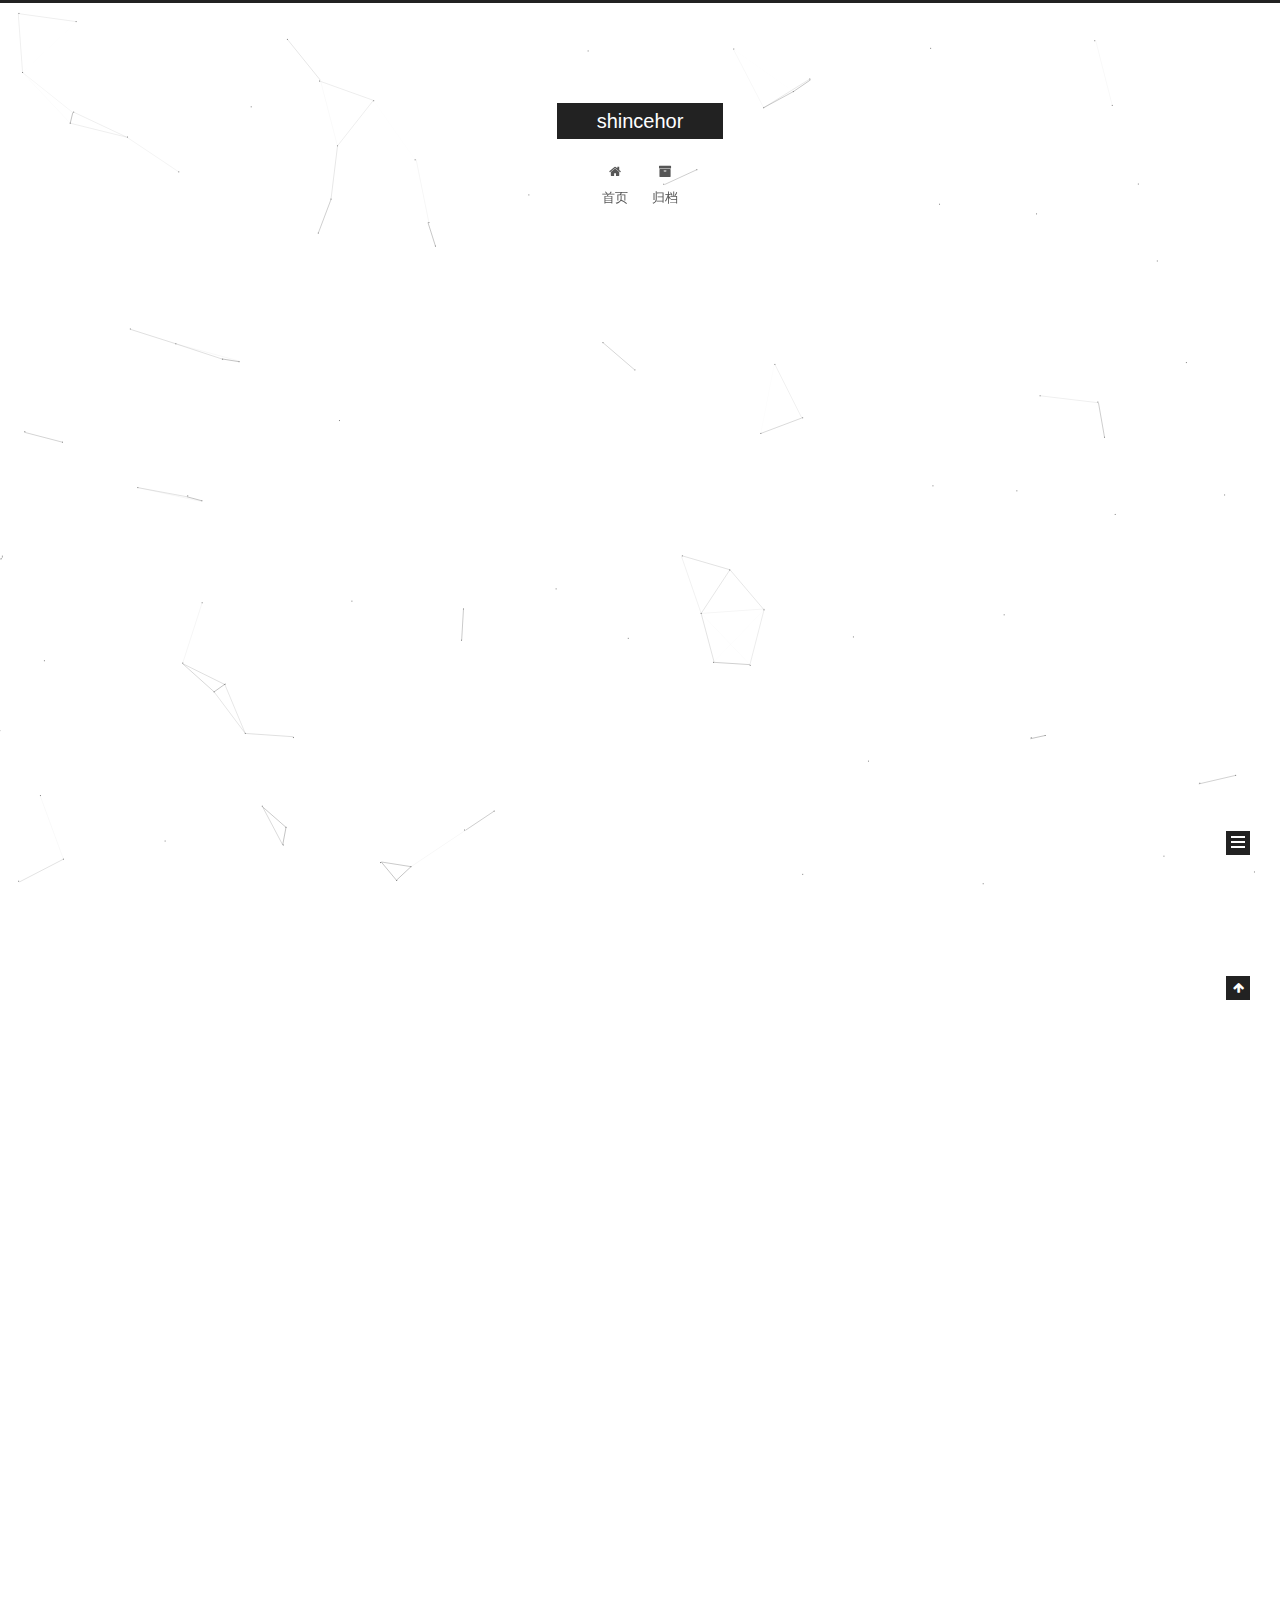
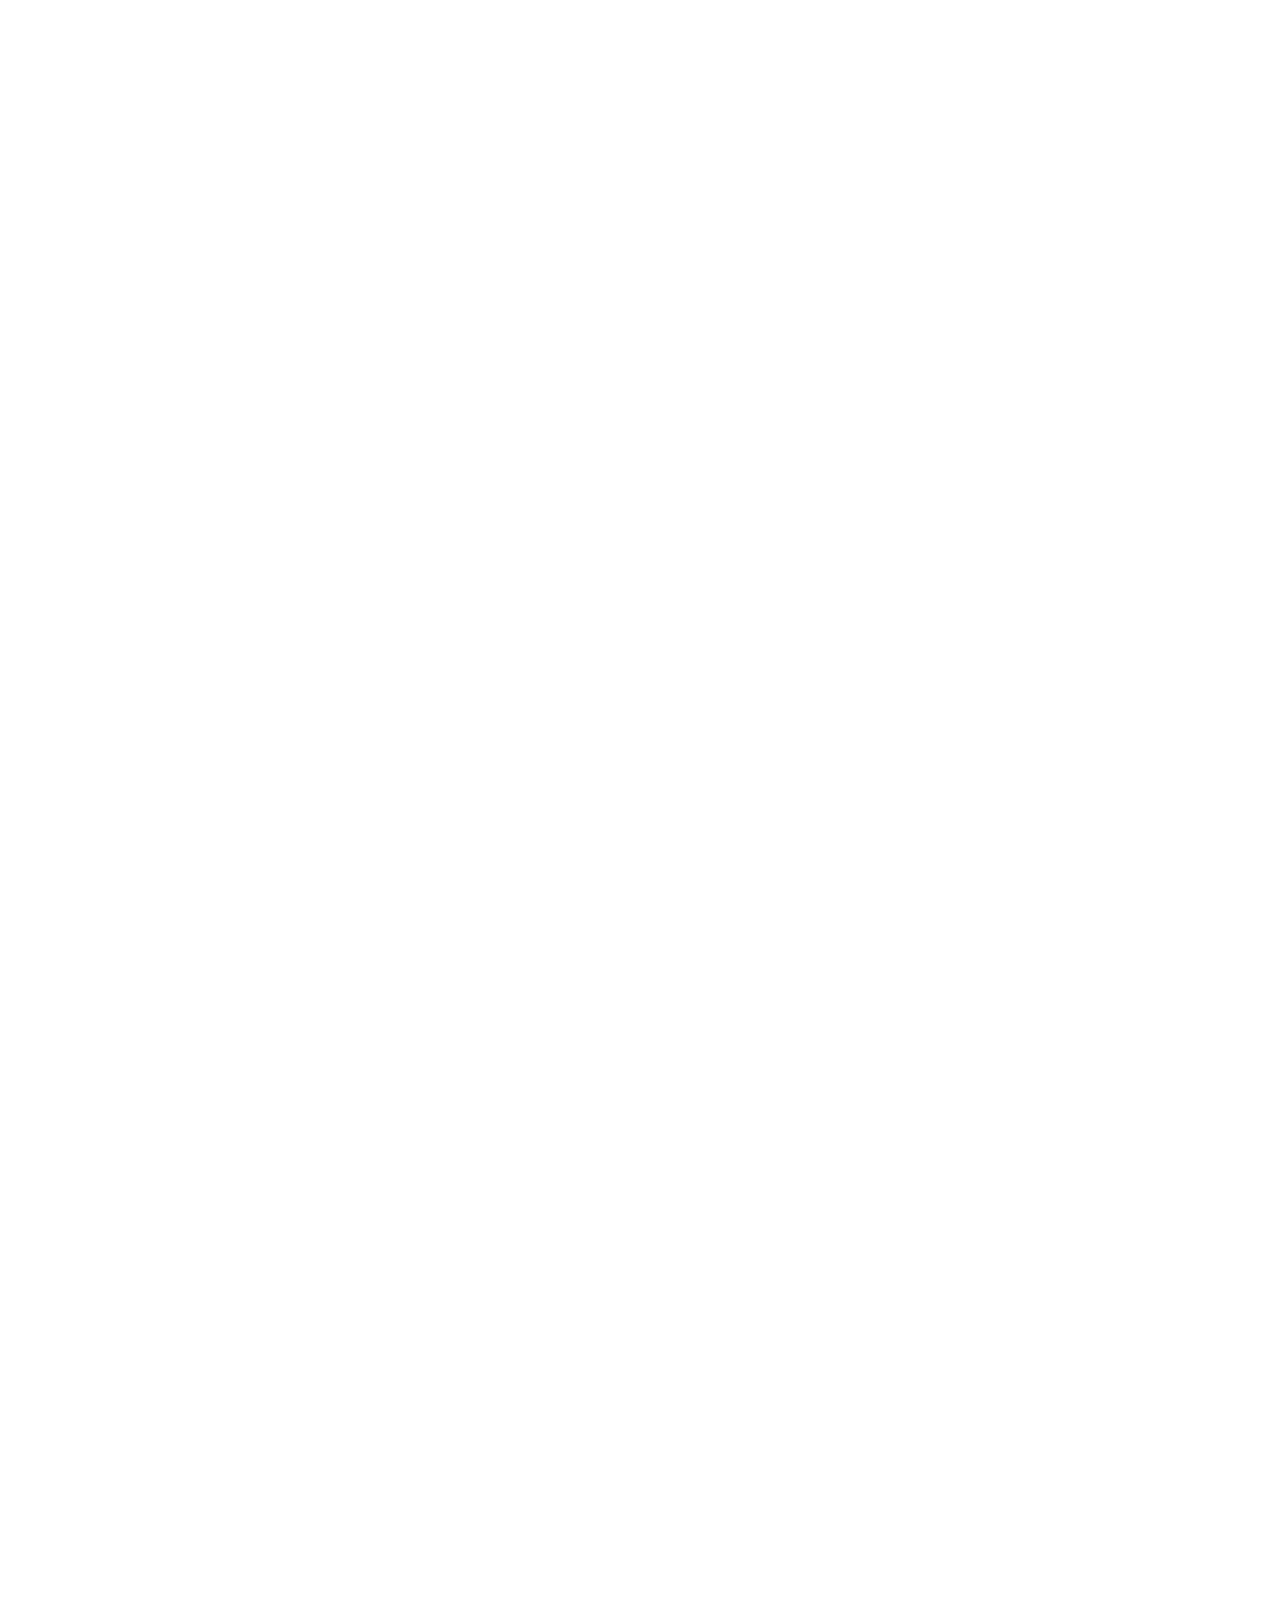
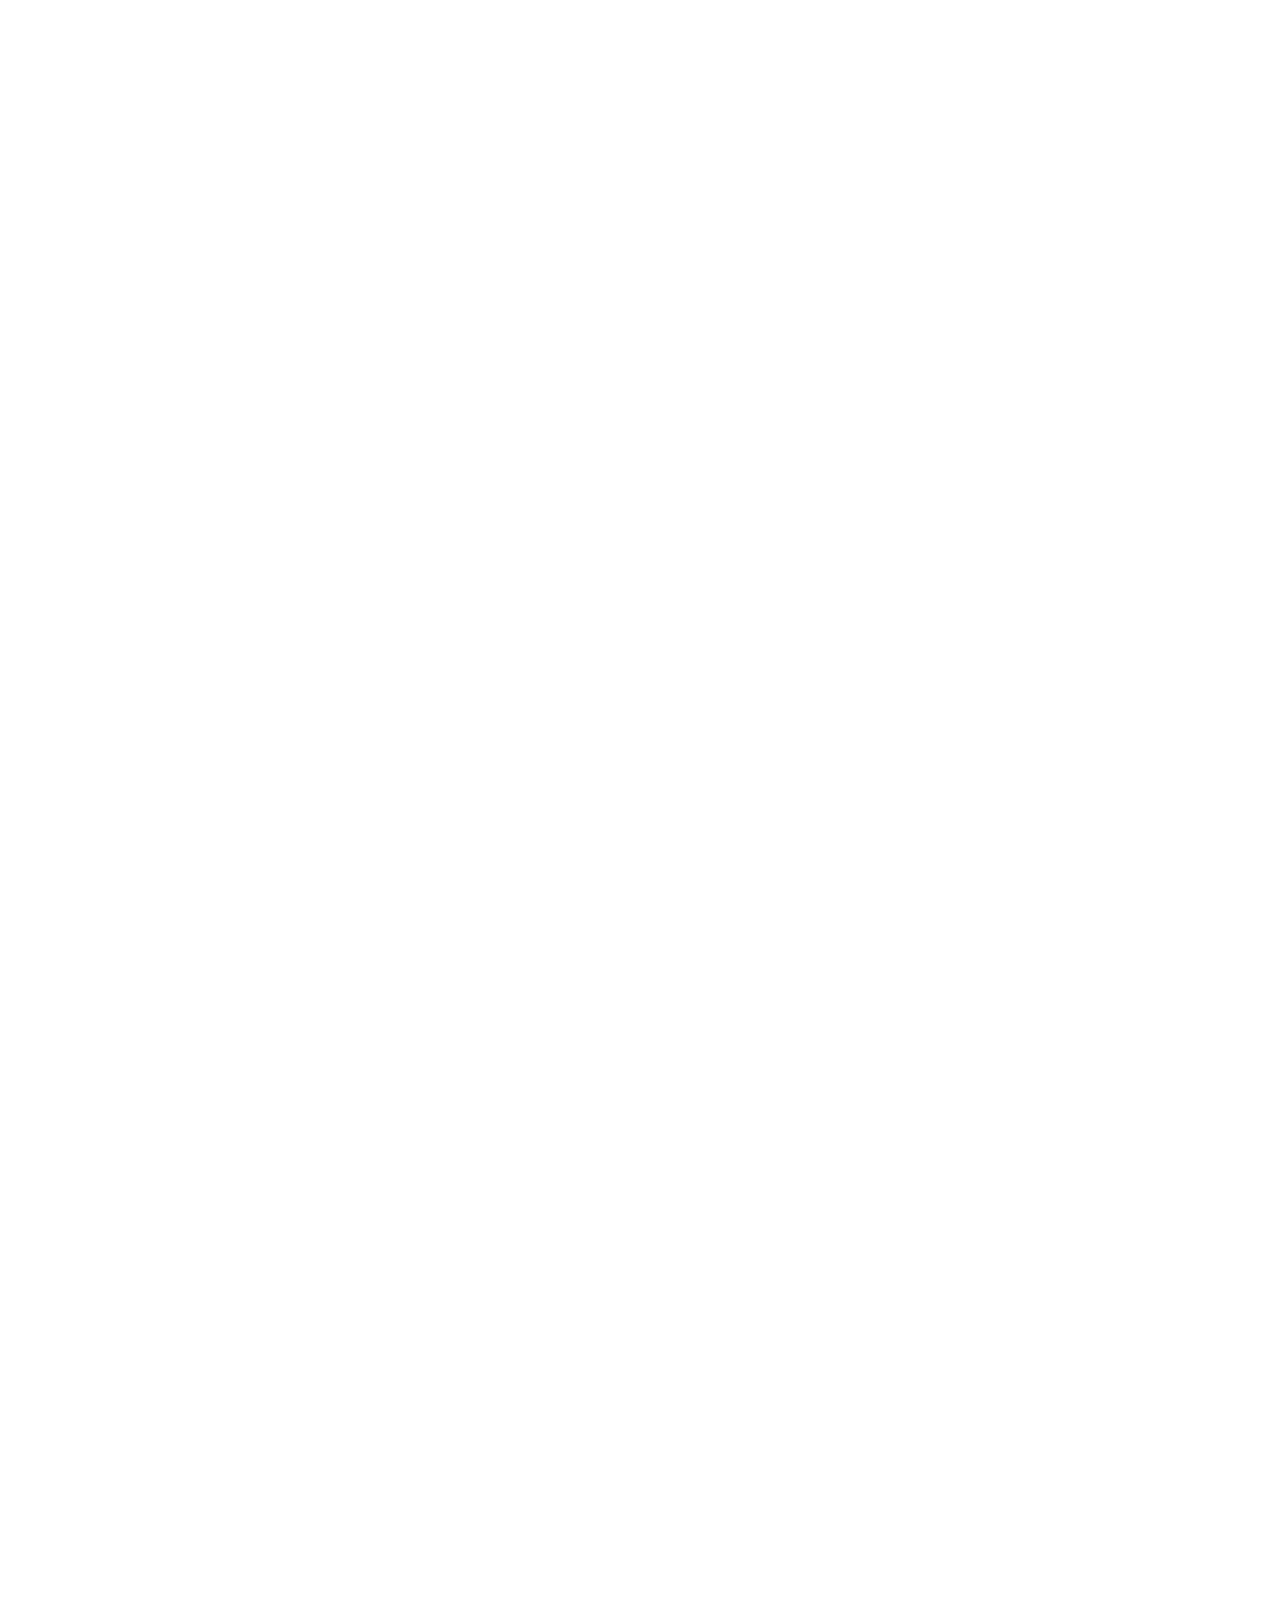
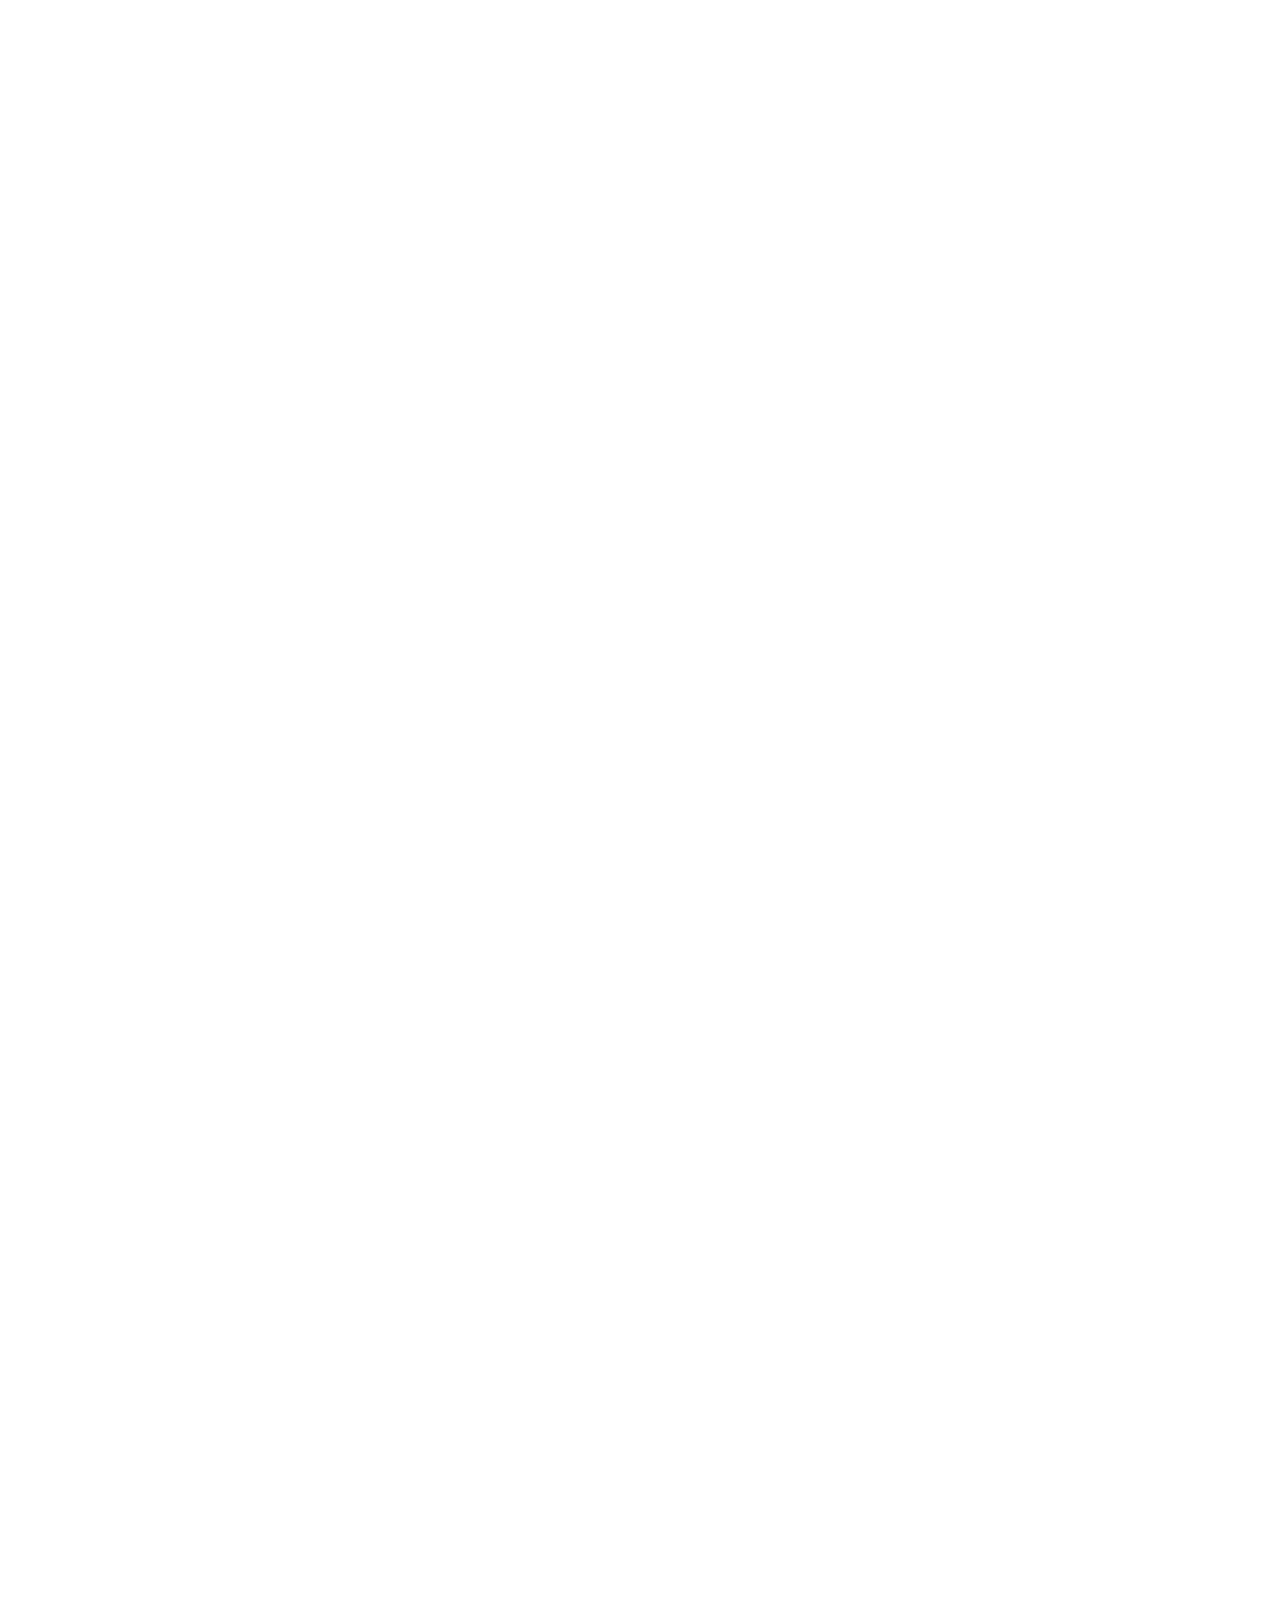
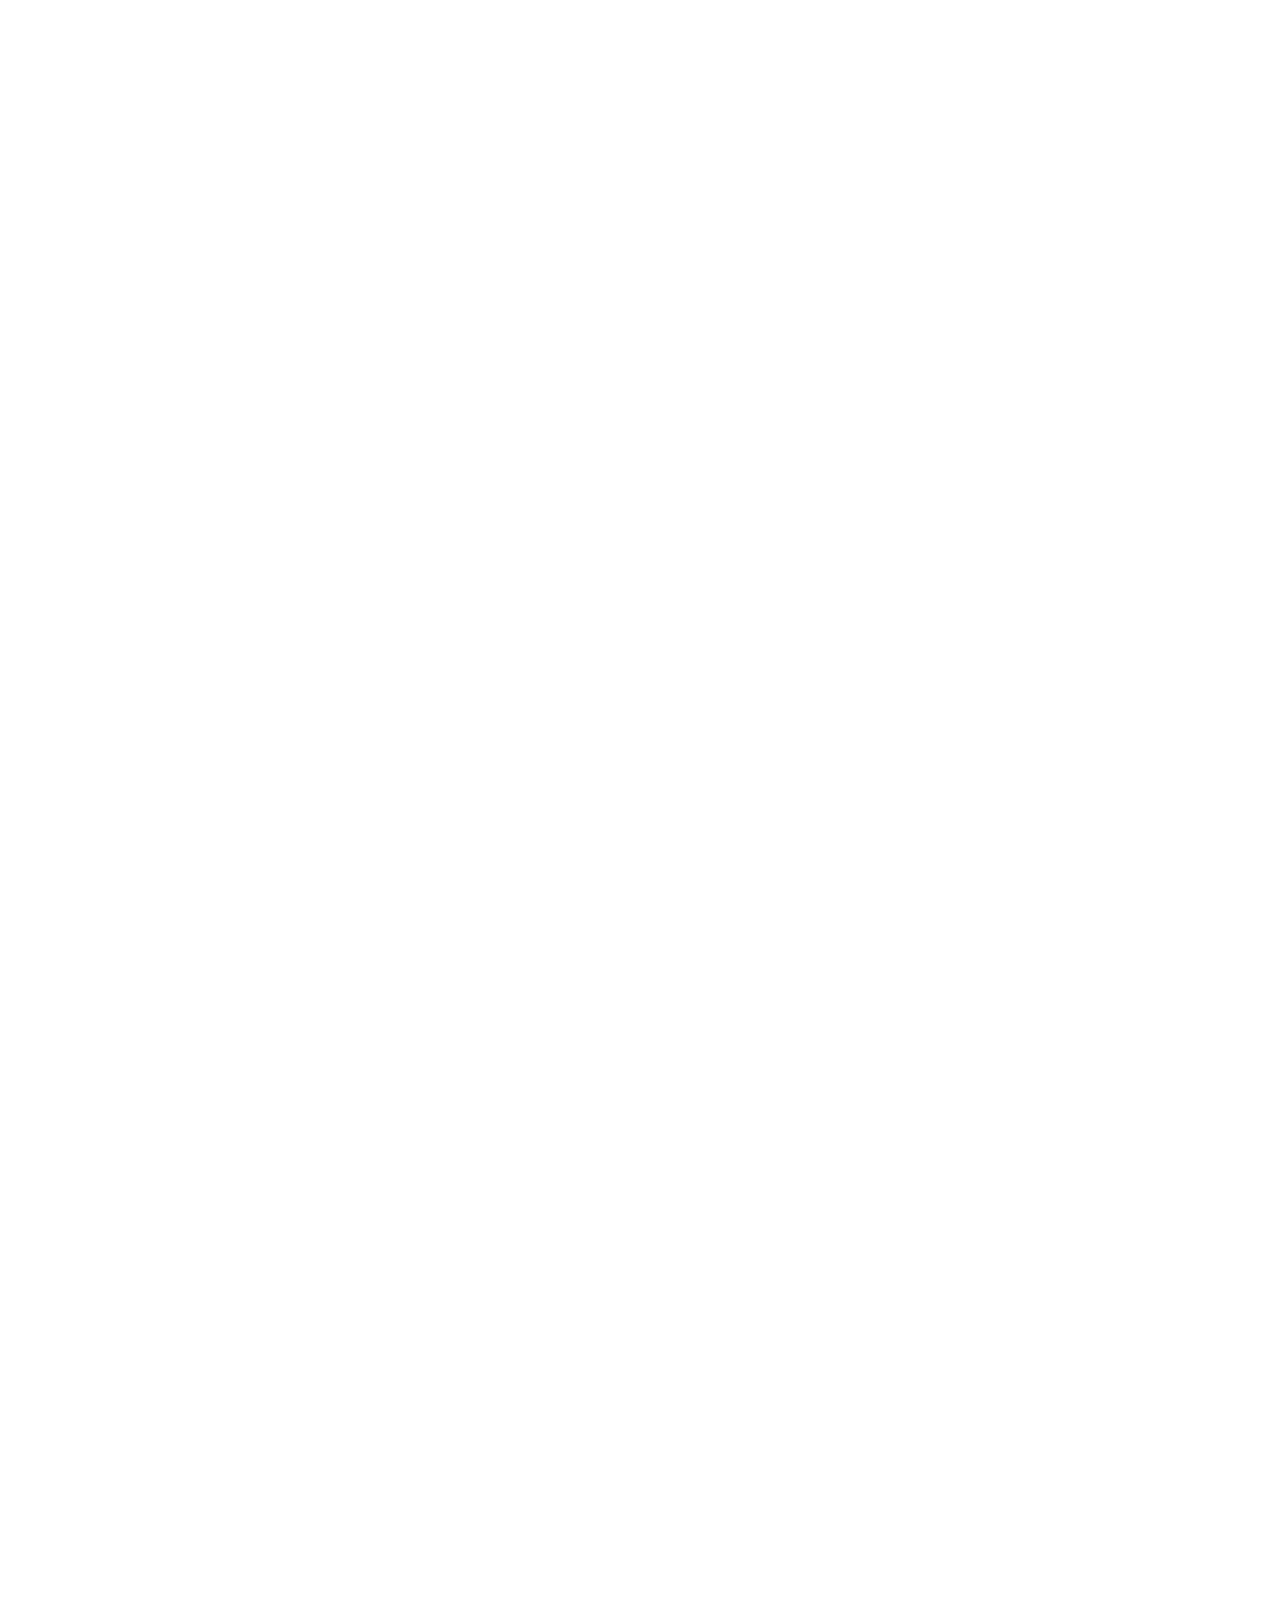
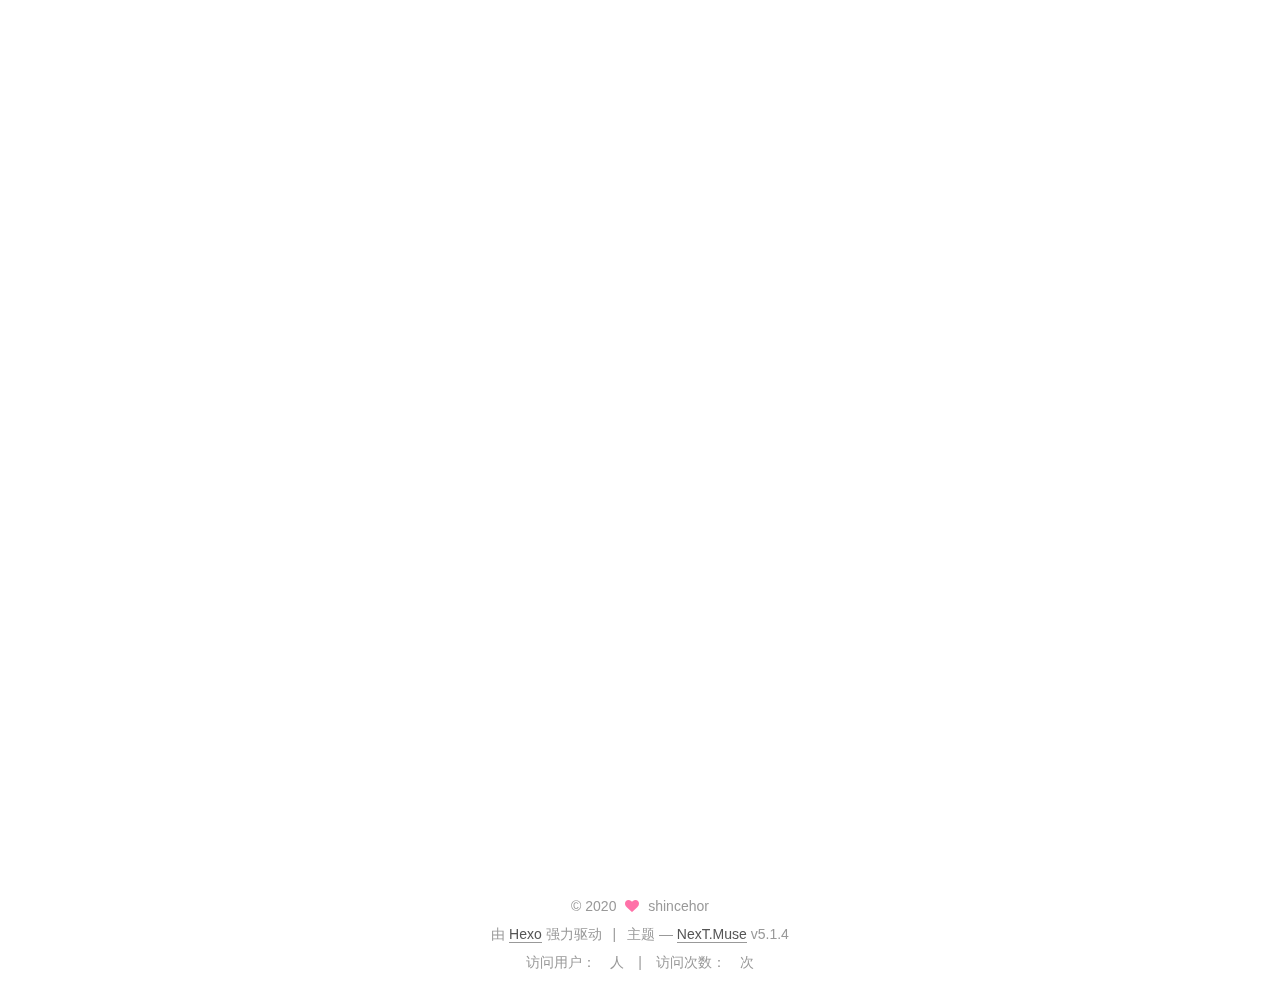
<file: index.html>
<!DOCTYPE html>



  


<html class="theme-next muse use-motion" lang="zh-Hans">
<head>
  <meta charset="UTF-8"/>
<meta http-equiv="X-UA-Compatible" content="IE=edge" />
<meta name="viewport" content="width=device-width, initial-scale=1, maximum-scale=1"/>
<meta name="theme-color" content="#222">









<meta http-equiv="Cache-Control" content="no-transform" />
<meta http-equiv="Cache-Control" content="no-siteapp" />
















  
  
  <link href="/lib/fancybox/source/jquery.fancybox.css?v=2.1.5" rel="stylesheet" type="text/css" />







<link href="/lib/font-awesome/css/font-awesome.min.css?v=4.6.2" rel="stylesheet" type="text/css" />

<link href="/css/main.css?v=5.1.4" rel="stylesheet" type="text/css" />


  <link rel="apple-touch-icon" sizes="180x180" href="/images/apple-touch-icon-next.png?v=5.1.4">


  <link rel="icon" type="image/png" sizes="32x32" href="/images/favicon-32x32-next.png?v=5.1.4">


  <link rel="icon" type="image/png" sizes="16x16" href="/images/favicon-16x16-next.png?v=5.1.4">


  <link rel="mask-icon" href="/images/logo.svg?v=5.1.4" color="#222">





  <meta name="keywords" content="Hexo, NexT" />





  <link rel="alternate" href="/atom.xml" title="shincehor" type="application/atom+xml" />






<meta name="description" content="shincehor的blog">
<meta property="og:type" content="website">
<meta property="og:title" content="shincehor">
<meta property="og:url" content="http:&#x2F;&#x2F;shincehor.io&#x2F;index.html">
<meta property="og:site_name" content="shincehor">
<meta property="og:description" content="shincehor的blog">
<meta property="og:locale" content="zh-Hans">
<meta name="twitter:card" content="summary">



<script type="text/javascript" id="hexo.configurations">
  var NexT = window.NexT || {};
  var CONFIG = {
    root: '/',
    scheme: 'Muse',
    version: '5.1.4',
    sidebar: {"position":"left","display":"post","offset":12,"b2t":false,"scrollpercent":false,"onmobile":false},
    fancybox: true,
    tabs: true,
    motion: {"enable":true,"async":false,"transition":{"post_block":"fadeIn","post_header":"slideDownIn","post_body":"slideDownIn","coll_header":"slideLeftIn","sidebar":"slideUpIn"}},
    duoshuo: {
      userId: '0',
      author: '博主'
    },
    algolia: {
      applicationID: '',
      apiKey: '',
      indexName: '',
      hits: {"per_page":10},
      labels: {"input_placeholder":"Search for Posts","hits_empty":"We didn't find any results for the search: ${query}","hits_stats":"${hits} results found in ${time} ms"}
    }
  };
</script>



  <link rel="canonical" href="http://shincehor.io/"/>





  <title>shincehor</title>
  








</head>

<body itemscope itemtype="http://schema.org/WebPage" lang="zh-Hans">

  
  
    
  

  <div class="container sidebar-position-left 
  page-home">
    <div class="headband"></div>

    <header id="header" class="header" itemscope itemtype="http://schema.org/WPHeader">
      <div class="header-inner"><div class="site-brand-wrapper">
  <div class="site-meta ">
    

    <div class="custom-logo-site-title">
      <a href="/"  class="brand" rel="start">
        <span class="logo-line-before"><i></i></span>
        <span class="site-title">shincehor</span>
        <span class="logo-line-after"><i></i></span>
      </a>
    </div>
      
        <p class="site-subtitle"></p>
      
  </div>

  <div class="site-nav-toggle">
    <button>
      <span class="btn-bar"></span>
      <span class="btn-bar"></span>
      <span class="btn-bar"></span>
    </button>
  </div>
</div>

<nav class="site-nav">
  

  
    <ul id="menu" class="menu">
      
        
        <li class="menu-item menu-item-home">
          <a href="/%20" rel="section">
            
              <i class="menu-item-icon fa fa-fw fa-home"></i> <br />
            
            首页
          </a>
        </li>
      
        
        <li class="menu-item menu-item-archives">
          <a href="/archives/%20" rel="section">
            
              <i class="menu-item-icon fa fa-fw fa-archive"></i> <br />
            
            归档
          </a>
        </li>
      

      
    </ul>
  

  
</nav>



 </div>
    </header>

    <main id="main" class="main">
      <div class="main-inner">
        <div class="content-wrap">
          <div id="content" class="content">
            
  <section id="posts" class="posts-expand">
    
      

  

  
  
  

  <article class="post post-type-normal" itemscope itemtype="http://schema.org/Article">
  
  
  
  <div class="post-block">
    <link itemprop="mainEntityOfPage" href="http://shincehor.io/category/2020/02/24/%E5%88%A9%E7%94%A8python%E6%90%AD%E5%BB%BA%E5%90%8D%E7%89%87%E7%AE%A1%E7%90%86%E7%B3%BB%E7%BB%9F.html">

    <span hidden itemprop="author" itemscope itemtype="http://schema.org/Person">
      <meta itemprop="name" content="shincehor">
      <meta itemprop="description" content="">
      <meta itemprop="image" content="/images/avatar.gif">
    </span>

    <span hidden itemprop="publisher" itemscope itemtype="http://schema.org/Organization">
      <meta itemprop="name" content="shincehor">
    </span>

    
      <header class="post-header">

        
        
          <h1 class="post-title" itemprop="name headline">
                
                <a class="post-title-link" href="/category/2020/02/24/%E5%88%A9%E7%94%A8python%E6%90%AD%E5%BB%BA%E5%90%8D%E7%89%87%E7%AE%A1%E7%90%86%E7%B3%BB%E7%BB%9F.html" itemprop="url">利用python搭建名片管理系统</a></h1>
        

        <div class="post-meta">
          <span class="post-time">
            
              <span class="post-meta-item-icon">
                <i class="fa fa-calendar-o"></i>
              </span>
              
                <span class="post-meta-item-text">发表于</span>
              
              <time title="创建于" itemprop="dateCreated datePublished" datetime="2020-02-24T12:02:56+08:00">
                2020-02-24
              </time>
            

            

            
          </span>

          

          
            
          

          
          

          

          

          

        </div>
      </header>
    

    
    
    
    <div class="post-body" itemprop="articleBody">

      
      

      
        
          
            <h2 id="如何搭建名片管理系统"><a href="#如何搭建名片管理系统" class="headerlink" title="如何搭建名片管理系统"></a>如何搭建名片管理系统</h2><h3 id="所需环境"><a href="#所需环境" class="headerlink" title="所需环境"></a>所需环境</h3><p>  1.PyCharm:<a href="https://www.jetbrains.com/pycharm/download/#section=windows" target="_blank" rel="noopener">下载网址</a>可根据需求下载不同的版本，这里建议下载community版本的</p>
<p>  2.Python:<a href="https://www.python.org/downloads/" target="_blank" rel="noopener">下载网址</a> 下载3.0版本以上的，因为可以翻译中文</p>
<pre><code>很多人都知道Pycharm是一个编程python的软件，那为什么下载了pycharm还要下载python呢？

其实pycharm是自带python2.0版本的 但是python2.0版本的翻译不了中文，而我们接下来的名片管理系统会用到中文，所以我们要下载</code></pre><h3 id="在pycharm创建对应文件"><a href="#在pycharm创建对应文件" class="headerlink" title="在pycharm创建对应文件"></a>在pycharm创建对应文件</h3><p>  1.我们要创建两个文件第一个叫cards_main,第二个叫cards_tools<br>    cards_main是用来当执行文件的而cards_tools是用来储存函数和一些字典列表的</p>
<p>  2.首先打开pycharm创建一个project 名字自己定义</p>
<p><img src="/category/2020/02/24/%E5%88%A9%E7%94%A8python%E6%90%AD%E5%BB%BA%E5%90%8D%E7%89%87%E7%AE%A1%E7%90%86%E7%B3%BB%E7%BB%9F/project.png" alt></p>
<p>  3.接着右键所创建的project 分别创建cards_main 和cards_tools</p>
<p><img src="/category/2020/02/24/%E5%88%A9%E7%94%A8python%E6%90%AD%E5%BB%BA%E5%90%8D%E7%89%87%E7%AE%A1%E7%90%86%E7%B3%BB%E7%BB%9F/file.png" alt></p>
<h3 id="填入代码"><a href="#填入代码" class="headerlink" title="填入代码"></a>填入代码</h3><p>  首先是cards_main的<br>  <figure class="highlight bash"><table><tr><td class="gutter"><pre><span class="line">1</span></pre></td><td class="code"><pre><span class="line">  import cards_tools</span></pre></td></tr><tr><td class="gutter"><pre><span class="line">2</span></pre></td><td class="code"><pre><span class="line"><span class="keyword">while</span> True:</span></pre></td></tr><tr><td class="gutter"><pre><span class="line">3</span></pre></td><td class="code"><pre><span class="line">    <span class="comment"># TODO(小明) 显示功能菜单</span></span></pre></td></tr><tr><td class="gutter"><pre><span class="line">4</span></pre></td><td class="code"><pre><span class="line">    cards_tools.showz_menu()</span></pre></td></tr><tr><td class="gutter"><pre><span class="line">5</span></pre></td><td class="code"><pre><span class="line">    action_str = input(<span class="string">"请选择希望执行的操作： "</span>)</span></pre></td></tr><tr><td class="gutter"><pre><span class="line">6</span></pre></td><td class="code"><pre><span class="line">    <span class="built_in">print</span>(<span class="string">"您选择的操作是【%s】"</span> %action_str)</span></pre></td></tr><tr><td class="gutter"><pre><span class="line">7</span></pre></td><td class="code"><pre><span class="line"></span></pre></td></tr><tr><td class="gutter"><pre><span class="line">8</span></pre></td><td class="code"><pre><span class="line">    <span class="comment">#1.2.3 针对名片的操作</span></span></pre></td></tr><tr><td class="gutter"><pre><span class="line">9</span></pre></td><td class="code"><pre><span class="line">    <span class="keyword">if</span> action_str <span class="keyword">in</span> [<span class="string">"1"</span>,<span class="string">"2"</span>,<span class="string">"3"</span>]:</span></pre></td></tr><tr><td class="gutter"><pre><span class="line">10</span></pre></td><td class="code"><pre><span class="line">        <span class="comment">#新增名片处理</span></span></pre></td></tr><tr><td class="gutter"><pre><span class="line">11</span></pre></td><td class="code"><pre><span class="line">        <span class="keyword">if</span> action_str == <span class="string">"1"</span> :</span></pre></td></tr><tr><td class="gutter"><pre><span class="line">12</span></pre></td><td class="code"><pre><span class="line">            cards_tools.new_card()</span></pre></td></tr><tr><td class="gutter"><pre><span class="line">13</span></pre></td><td class="code"><pre><span class="line">        <span class="comment"># 显示名片处理</span></span></pre></td></tr><tr><td class="gutter"><pre><span class="line">14</span></pre></td><td class="code"><pre><span class="line">        <span class="keyword">elif</span> action_str == <span class="string">"2"</span> :</span></pre></td></tr><tr><td class="gutter"><pre><span class="line">15</span></pre></td><td class="code"><pre><span class="line">            cards_tools.show_all()</span></pre></td></tr><tr><td class="gutter"><pre><span class="line">16</span></pre></td><td class="code"><pre><span class="line">        <span class="comment"># 查询名片处理</span></span></pre></td></tr><tr><td class="gutter"><pre><span class="line">17</span></pre></td><td class="code"><pre><span class="line">        <span class="keyword">elif</span> action_str == <span class="string">"3"</span> :</span></pre></td></tr><tr><td class="gutter"><pre><span class="line">18</span></pre></td><td class="code"><pre><span class="line">            cards_tools.search_card()</span></pre></td></tr><tr><td class="gutter"><pre><span class="line">19</span></pre></td><td class="code"><pre><span class="line">    <span class="comment">#0 退出系统</span></span></pre></td></tr><tr><td class="gutter"><pre><span class="line">20</span></pre></td><td class="code"><pre><span class="line">    <span class="keyword">elif</span> action_str == <span class="string">"0"</span>:</span></pre></td></tr><tr><td class="gutter"><pre><span class="line">21</span></pre></td><td class="code"><pre><span class="line">        <span class="built_in">print</span>(<span class="string">"欢迎再次使用名片管理系统"</span>)</span></pre></td></tr><tr><td class="gutter"><pre><span class="line">22</span></pre></td><td class="code"><pre><span class="line">        <span class="built_in">break</span></span></pre></td></tr><tr><td class="gutter"><pre><span class="line">23</span></pre></td><td class="code"><pre><span class="line">        <span class="comment">#pass</span></span></pre></td></tr><tr><td class="gutter"><pre><span class="line">24</span></pre></td><td class="code"><pre><span class="line">    <span class="comment">#其他内容输入错误 需要提示用户</span></span></pre></td></tr><tr><td class="gutter"><pre><span class="line">25</span></pre></td><td class="code"><pre><span class="line">    <span class="keyword">else</span>:</span></pre></td></tr><tr><td class="gutter"><pre><span class="line">26</span></pre></td><td class="code"><pre><span class="line">     <span class="built_in">print</span>(<span class="string">"您的输入不正确，请重新选择"</span>)</span></pre></td></tr></table></figure></p>
<p>  cards_tools</p>
  <figure class="highlight bash"><table><tr><td class="gutter"><pre><span class="line">1</span></pre></td><td class="code"><pre><span class="line">  card_list = []</span></pre></td></tr><tr><td class="gutter"><pre><span class="line">2</span></pre></td><td class="code"><pre><span class="line">def showz_menu():</span></pre></td></tr><tr><td class="gutter"><pre><span class="line">3</span></pre></td><td class="code"><pre><span class="line">    <span class="string">""</span><span class="string">"显示菜单"</span><span class="string">""</span></span></pre></td></tr><tr><td class="gutter"><pre><span class="line">4</span></pre></td><td class="code"><pre><span class="line">    <span class="built_in">print</span>(<span class="string">"*"</span> * 50)</span></pre></td></tr><tr><td class="gutter"><pre><span class="line">5</span></pre></td><td class="code"><pre><span class="line">    <span class="built_in">print</span>(<span class="string">"欢迎使用【名片管理系统】v 1.0 "</span>)</span></pre></td></tr><tr><td class="gutter"><pre><span class="line">6</span></pre></td><td class="code"><pre><span class="line">    <span class="built_in">print</span>(<span class="string">""</span>)</span></pre></td></tr><tr><td class="gutter"><pre><span class="line">7</span></pre></td><td class="code"><pre><span class="line">    <span class="built_in">print</span>(<span class="string">"1.新增名片"</span>)</span></pre></td></tr><tr><td class="gutter"><pre><span class="line">8</span></pre></td><td class="code"><pre><span class="line">    <span class="built_in">print</span>(<span class="string">"2.显示全部"</span>)</span></pre></td></tr><tr><td class="gutter"><pre><span class="line">9</span></pre></td><td class="code"><pre><span class="line">    <span class="built_in">print</span>(<span class="string">"3.搜索名片"</span>)</span></pre></td></tr><tr><td class="gutter"><pre><span class="line">10</span></pre></td><td class="code"><pre><span class="line">    <span class="built_in">print</span>(<span class="string">""</span>)</span></pre></td></tr><tr><td class="gutter"><pre><span class="line">11</span></pre></td><td class="code"><pre><span class="line">    <span class="built_in">print</span>(<span class="string">"0.退出系统"</span>)</span></pre></td></tr><tr><td class="gutter"><pre><span class="line">12</span></pre></td><td class="code"><pre><span class="line">    <span class="built_in">print</span>(<span class="string">"*"</span> * 50)</span></pre></td></tr><tr><td class="gutter"><pre><span class="line">13</span></pre></td><td class="code"><pre><span class="line">def new_card():</span></pre></td></tr><tr><td class="gutter"><pre><span class="line">14</span></pre></td><td class="code"><pre><span class="line">    <span class="string">""</span><span class="string">"新增名片"</span><span class="string">""</span></span></pre></td></tr><tr><td class="gutter"><pre><span class="line">15</span></pre></td><td class="code"><pre><span class="line">    <span class="built_in">print</span>(<span class="string">"-"</span> *50)</span></pre></td></tr><tr><td class="gutter"><pre><span class="line">16</span></pre></td><td class="code"><pre><span class="line">    <span class="built_in">print</span>(<span class="string">"新增名片"</span>)</span></pre></td></tr><tr><td class="gutter"><pre><span class="line">17</span></pre></td><td class="code"><pre><span class="line">    <span class="comment">#1.提示用户输入名片的 详细信息</span></span></pre></td></tr><tr><td class="gutter"><pre><span class="line">18</span></pre></td><td class="code"><pre><span class="line">    name_str = input(<span class="string">"请输入姓名: "</span>)</span></pre></td></tr><tr><td class="gutter"><pre><span class="line">19</span></pre></td><td class="code"><pre><span class="line">    phone_str = input(<span class="string">"请输入电话： "</span>)</span></pre></td></tr><tr><td class="gutter"><pre><span class="line">20</span></pre></td><td class="code"><pre><span class="line">    qq_str  = input(<span class="string">"请输入QQ: "</span>)</span></pre></td></tr><tr><td class="gutter"><pre><span class="line">21</span></pre></td><td class="code"><pre><span class="line">    email_str = input(<span class="string">"请输入邮箱： "</span>)</span></pre></td></tr><tr><td class="gutter"><pre><span class="line">22</span></pre></td><td class="code"><pre><span class="line">    <span class="comment">#2.使用用户输入得先纳西建立一个 名片字典</span></span></pre></td></tr><tr><td class="gutter"><pre><span class="line">23</span></pre></td><td class="code"><pre><span class="line">    card_dict = &#123;<span class="string">"name"</span>:name_str,</span></pre></td></tr><tr><td class="gutter"><pre><span class="line">24</span></pre></td><td class="code"><pre><span class="line">                 <span class="string">"phone"</span>:phone_str,</span></pre></td></tr><tr><td class="gutter"><pre><span class="line">25</span></pre></td><td class="code"><pre><span class="line">                 <span class="string">"qq"</span>:qq_str,</span></pre></td></tr><tr><td class="gutter"><pre><span class="line">26</span></pre></td><td class="code"><pre><span class="line">                 <span class="string">"email"</span>:email_str</span></pre></td></tr><tr><td class="gutter"><pre><span class="line">27</span></pre></td><td class="code"><pre><span class="line">                 &#125;</span></pre></td></tr><tr><td class="gutter"><pre><span class="line">28</span></pre></td><td class="code"><pre><span class="line">    <span class="comment">#3.将名片字典添加到列表中</span></span></pre></td></tr><tr><td class="gutter"><pre><span class="line">29</span></pre></td><td class="code"><pre><span class="line">    card_list.append(card_dict)</span></pre></td></tr><tr><td class="gutter"><pre><span class="line">30</span></pre></td><td class="code"><pre><span class="line">    <span class="comment">#4.提示用户添加成功</span></span></pre></td></tr><tr><td class="gutter"><pre><span class="line">31</span></pre></td><td class="code"><pre><span class="line">    <span class="built_in">print</span>(<span class="string">"添加 %s 的名片成功！"</span>%name_str)</span></pre></td></tr><tr><td class="gutter"><pre><span class="line">32</span></pre></td><td class="code"><pre><span class="line">def show_all():</span></pre></td></tr><tr><td class="gutter"><pre><span class="line">33</span></pre></td><td class="code"><pre><span class="line">    <span class="string">""</span><span class="string">"显示所有名片"</span><span class="string">""</span></span></pre></td></tr><tr><td class="gutter"><pre><span class="line">34</span></pre></td><td class="code"><pre><span class="line">    <span class="built_in">print</span>(<span class="string">"-"</span> * 50)</span></pre></td></tr><tr><td class="gutter"><pre><span class="line">35</span></pre></td><td class="code"><pre><span class="line">    <span class="built_in">print</span>(<span class="string">"显示所有名片"</span>)</span></pre></td></tr><tr><td class="gutter"><pre><span class="line">36</span></pre></td><td class="code"><pre><span class="line">    <span class="comment">#判断是否存在名片记录，如果没有，提示用户并且返回</span></span></pre></td></tr><tr><td class="gutter"><pre><span class="line">37</span></pre></td><td class="code"><pre><span class="line">    <span class="keyword">if</span> len(card_list) == 0:</span></pre></td></tr><tr><td class="gutter"><pre><span class="line">38</span></pre></td><td class="code"><pre><span class="line">        <span class="built_in">print</span>(<span class="string">"当前没有任何的名片记录，请使用新增功能添加名片"</span>)</span></pre></td></tr><tr><td class="gutter"><pre><span class="line">39</span></pre></td><td class="code"><pre><span class="line">        <span class="comment">#return 可以返回一个函数的执行结果</span></span></pre></td></tr><tr><td class="gutter"><pre><span class="line">40</span></pre></td><td class="code"><pre><span class="line">        <span class="comment">#下方的代码不会被执行</span></span></pre></td></tr><tr><td class="gutter"><pre><span class="line">41</span></pre></td><td class="code"><pre><span class="line">        <span class="comment">#如果 return 后面没有任何内容，表示会返回到调用函数的位置</span></span></pre></td></tr><tr><td class="gutter"><pre><span class="line">42</span></pre></td><td class="code"><pre><span class="line">        <span class="comment">#并且不会反悔任何结果</span></span></pre></td></tr><tr><td class="gutter"><pre><span class="line">43</span></pre></td><td class="code"><pre><span class="line">        <span class="built_in">return</span></span></pre></td></tr><tr><td class="gutter"><pre><span class="line">44</span></pre></td><td class="code"><pre><span class="line">    <span class="comment">#打印表头</span></span></pre></td></tr><tr><td class="gutter"><pre><span class="line">45</span></pre></td><td class="code"><pre><span class="line">    <span class="keyword">for</span> name <span class="keyword">in</span> [<span class="string">"姓名"</span>,<span class="string">"电话"</span>,<span class="string">"qq"</span>,<span class="string">"邮箱"</span>]:</span></pre></td></tr><tr><td class="gutter"><pre><span class="line">46</span></pre></td><td class="code"><pre><span class="line">        <span class="built_in">print</span>(name, end=<span class="string">"\t\t"</span>)</span></pre></td></tr><tr><td class="gutter"><pre><span class="line">47</span></pre></td><td class="code"><pre><span class="line">    <span class="built_in">print</span>(<span class="string">""</span>)</span></pre></td></tr><tr><td class="gutter"><pre><span class="line">48</span></pre></td><td class="code"><pre><span class="line">    <span class="comment">#打印分隔线</span></span></pre></td></tr><tr><td class="gutter"><pre><span class="line">49</span></pre></td><td class="code"><pre><span class="line">    <span class="built_in">print</span>(<span class="string">"="</span> *50)</span></pre></td></tr><tr><td class="gutter"><pre><span class="line">50</span></pre></td><td class="code"><pre><span class="line">    <span class="keyword">for</span> card_dict <span class="keyword">in</span> card_list:</span></pre></td></tr><tr><td class="gutter"><pre><span class="line">51</span></pre></td><td class="code"><pre><span class="line">        <span class="built_in">print</span>(<span class="string">"%s\t\t%s\t\t%s\t\t%s"</span>%(card_dict[<span class="string">"name"</span>],</span></pre></td></tr><tr><td class="gutter"><pre><span class="line">52</span></pre></td><td class="code"><pre><span class="line">                                          card_dict[<span class="string">"phone"</span>],</span></pre></td></tr><tr><td class="gutter"><pre><span class="line">53</span></pre></td><td class="code"><pre><span class="line">                                          card_dict[<span class="string">"qq"</span>],</span></pre></td></tr><tr><td class="gutter"><pre><span class="line">54</span></pre></td><td class="code"><pre><span class="line">                                          card_dict[<span class="string">"email"</span>]))</span></pre></td></tr><tr><td class="gutter"><pre><span class="line">55</span></pre></td><td class="code"><pre><span class="line">def search_card():</span></pre></td></tr><tr><td class="gutter"><pre><span class="line">56</span></pre></td><td class="code"><pre><span class="line">    <span class="string">""</span><span class="string">"搜索名片"</span><span class="string">""</span></span></pre></td></tr><tr><td class="gutter"><pre><span class="line">57</span></pre></td><td class="code"><pre><span class="line">    <span class="built_in">print</span>(<span class="string">"-"</span> * 50)</span></pre></td></tr><tr><td class="gutter"><pre><span class="line">58</span></pre></td><td class="code"><pre><span class="line">    <span class="built_in">print</span>(<span class="string">"搜索名片"</span>)</span></pre></td></tr><tr><td class="gutter"><pre><span class="line">59</span></pre></td><td class="code"><pre><span class="line">    <span class="string">""</span><span class="string">"要搜索的姓名"</span><span class="string">""</span></span></pre></td></tr><tr><td class="gutter"><pre><span class="line">60</span></pre></td><td class="code"><pre><span class="line">    <span class="comment">#1.提示用户要搜索的姓名</span></span></pre></td></tr><tr><td class="gutter"><pre><span class="line">61</span></pre></td><td class="code"><pre><span class="line">    find_name = input(<span class="string">"请输入要搜索的姓名： "</span>)</span></pre></td></tr><tr><td class="gutter"><pre><span class="line">62</span></pre></td><td class="code"><pre><span class="line">    <span class="comment">#2.要遍历的名片列表，查询要搜索的姓名，如果没有找到，需要提示用户</span></span></pre></td></tr><tr><td class="gutter"><pre><span class="line">63</span></pre></td><td class="code"><pre><span class="line">    <span class="keyword">for</span> card_dict <span class="keyword">in</span> card_list:</span></pre></td></tr><tr><td class="gutter"><pre><span class="line">64</span></pre></td><td class="code"><pre><span class="line">        <span class="keyword">if</span> card_dict[<span class="string">"name"</span>] == find_name:</span></pre></td></tr><tr><td class="gutter"><pre><span class="line">65</span></pre></td><td class="code"><pre><span class="line">            <span class="built_in">print</span>(<span class="string">"姓名\t\t电话\t\tQQ\t\t邮箱"</span>)</span></pre></td></tr><tr><td class="gutter"><pre><span class="line">66</span></pre></td><td class="code"><pre><span class="line">            <span class="built_in">print</span>(<span class="string">"="</span> *50)</span></pre></td></tr><tr><td class="gutter"><pre><span class="line">67</span></pre></td><td class="code"><pre><span class="line">            <span class="built_in">print</span>(<span class="string">"%s\t\t%s\t\t%s\t\t%s"</span> % (card_dict[<span class="string">"name"</span>],</span></pre></td></tr><tr><td class="gutter"><pre><span class="line">68</span></pre></td><td class="code"><pre><span class="line">                                            card_dict[<span class="string">"phone"</span>],</span></pre></td></tr><tr><td class="gutter"><pre><span class="line">69</span></pre></td><td class="code"><pre><span class="line">                                            card_dict[<span class="string">"qq"</span>],</span></pre></td></tr><tr><td class="gutter"><pre><span class="line">70</span></pre></td><td class="code"><pre><span class="line">                                            card_dict[<span class="string">"email"</span>]))</span></pre></td></tr><tr><td class="gutter"><pre><span class="line">71</span></pre></td><td class="code"><pre><span class="line">            <span class="comment">#针对找到的名片记录执行修改和删除的操作</span></span></pre></td></tr><tr><td class="gutter"><pre><span class="line">72</span></pre></td><td class="code"><pre><span class="line">            deal_card(card_dict)</span></pre></td></tr><tr><td class="gutter"><pre><span class="line">73</span></pre></td><td class="code"><pre><span class="line">            <span class="built_in">break</span></span></pre></td></tr><tr><td class="gutter"><pre><span class="line">74</span></pre></td><td class="code"><pre><span class="line">    <span class="keyword">else</span>:</span></pre></td></tr><tr><td class="gutter"><pre><span class="line">75</span></pre></td><td class="code"><pre><span class="line">        <span class="built_in">print</span>(<span class="string">"抱歉没有找到 %s"</span>%find_name)</span></pre></td></tr><tr><td class="gutter"><pre><span class="line">76</span></pre></td><td class="code"><pre><span class="line">def deal_card(find_dict):</span></pre></td></tr><tr><td class="gutter"><pre><span class="line">77</span></pre></td><td class="code"><pre><span class="line">    <span class="string">""</span><span class="string">"处理查找到的名片</span></span></pre></td></tr><tr><td class="gutter"><pre><span class="line">78</span></pre></td><td class="code"><pre><span class="line"><span class="string">    :param find_dict: 查找到的名片</span></span></pre></td></tr><tr><td class="gutter"><pre><span class="line">79</span></pre></td><td class="code"><pre><span class="line"><span class="string">    "</span><span class="string">""</span></span></pre></td></tr><tr><td class="gutter"><pre><span class="line">80</span></pre></td><td class="code"><pre><span class="line">    <span class="comment">#print(find_dict)</span></span></pre></td></tr><tr><td class="gutter"><pre><span class="line">81</span></pre></td><td class="code"><pre><span class="line">    action_str = input(<span class="string">"请选择要执行的操作"</span></span></pre></td></tr><tr><td class="gutter"><pre><span class="line">82</span></pre></td><td class="code"><pre><span class="line">                       <span class="string">"【1】 修改 【2】 删除 【0】 返回上级: "</span>)</span></pre></td></tr><tr><td class="gutter"><pre><span class="line">83</span></pre></td><td class="code"><pre><span class="line">    <span class="keyword">if</span> action_str == <span class="string">"1"</span>:</span></pre></td></tr><tr><td class="gutter"><pre><span class="line">84</span></pre></td><td class="code"><pre><span class="line">        find_dict[<span class="string">"name"</span>] = input_card_info(find_dict[<span class="string">"name"</span>],<span class="string">"姓名： "</span>)</span></pre></td></tr><tr><td class="gutter"><pre><span class="line">85</span></pre></td><td class="code"><pre><span class="line">        find_dict[<span class="string">"phone"</span>] = input_card_info(find_dict[<span class="string">"phone"</span>],<span class="string">"电话： "</span>)</span></pre></td></tr><tr><td class="gutter"><pre><span class="line">86</span></pre></td><td class="code"><pre><span class="line">        find_dict[<span class="string">"qq"</span>] = input_card_info(find_dict[<span class="string">"qq"</span>],<span class="string">"qq: "</span>)</span></pre></td></tr><tr><td class="gutter"><pre><span class="line">87</span></pre></td><td class="code"><pre><span class="line">        find_dict[<span class="string">"email"</span>] = input_card_info(find_dict[<span class="string">"email"</span>],<span class="string">"邮箱： "</span>)</span></pre></td></tr><tr><td class="gutter"><pre><span class="line">88</span></pre></td><td class="code"><pre><span class="line">        <span class="built_in">print</span>(<span class="string">"修改名片"</span>)</span></pre></td></tr><tr><td class="gutter"><pre><span class="line">89</span></pre></td><td class="code"><pre><span class="line">    <span class="keyword">elif</span> action_str == <span class="string">"2"</span>:</span></pre></td></tr><tr><td class="gutter"><pre><span class="line">90</span></pre></td><td class="code"><pre><span class="line">        card_list.remove(find_dict)</span></pre></td></tr><tr><td class="gutter"><pre><span class="line">91</span></pre></td><td class="code"><pre><span class="line">        <span class="built_in">print</span>(<span class="string">"删除名片成功！"</span>)</span></pre></td></tr><tr><td class="gutter"><pre><span class="line">92</span></pre></td><td class="code"><pre><span class="line">def input_card_info(dict_value,tip_message):</span></pre></td></tr><tr><td class="gutter"><pre><span class="line">93</span></pre></td><td class="code"><pre><span class="line">    <span class="string">""</span><span class="string">"输入名片信息</span></span></pre></td></tr><tr><td class="gutter"><pre><span class="line">94</span></pre></td><td class="code"><pre><span class="line"><span class="string">    :param dict_value: 字典中原有的值</span></span></pre></td></tr><tr><td class="gutter"><pre><span class="line">95</span></pre></td><td class="code"><pre><span class="line"><span class="string">    :param tip_message: 输入的提示文字</span></span></pre></td></tr><tr><td class="gutter"><pre><span class="line">96</span></pre></td><td class="code"><pre><span class="line"><span class="string">    :return: 如果用户输入了内容，就返回内容，否则返回原有的值</span></span></pre></td></tr><tr><td class="gutter"><pre><span class="line">97</span></pre></td><td class="code"><pre><span class="line"><span class="string">    "</span><span class="string">""</span></span></pre></td></tr><tr><td class="gutter"><pre><span class="line">98</span></pre></td><td class="code"><pre><span class="line">    <span class="comment">#1.提示用户输入内容</span></span></pre></td></tr><tr><td class="gutter"><pre><span class="line">99</span></pre></td><td class="code"><pre><span class="line">    result_str = input(tip_message)</span></pre></td></tr><tr><td class="gutter"><pre><span class="line">100</span></pre></td><td class="code"><pre><span class="line">    <span class="comment">#2.针对用户的输入进行判断，如果用户输入了内容，直接返回结果</span></span></pre></td></tr><tr><td class="gutter"><pre><span class="line">101</span></pre></td><td class="code"><pre><span class="line">    <span class="keyword">if</span> len(result_str) &gt; 0 :</span></pre></td></tr><tr><td class="gutter"><pre><span class="line">102</span></pre></td><td class="code"><pre><span class="line">        <span class="built_in">return</span>  result_str</span></pre></td></tr><tr><td class="gutter"><pre><span class="line">103</span></pre></td><td class="code"><pre><span class="line">    <span class="comment">#3.如果用户没有输入内容，则返回字典中原有的值</span></span></pre></td></tr><tr><td class="gutter"><pre><span class="line">104</span></pre></td><td class="code"><pre><span class="line">    <span class="keyword">else</span>:</span></pre></td></tr><tr><td class="gutter"><pre><span class="line">105</span></pre></td><td class="code"><pre><span class="line">        <span class="built_in">return</span>  dict_value</span></pre></td></tr><tr><td class="gutter"><pre><span class="line">106</span></pre></td><td class="code"><pre><span class="line">    pass</span></pre></td></tr></table></figure>

<h3 id="运行测试"><a href="#运行测试" class="headerlink" title="运行测试"></a>运行测试</h3><p><img src="/category/2020/02/24/%E5%88%A9%E7%94%A8python%E6%90%AD%E5%BB%BA%E5%90%8D%E7%89%87%E7%AE%A1%E7%90%86%E7%B3%BB%E7%BB%9F/bash.png" alt></p>

          
        
      
    </div>
    
    
    

    

    

    

    <footer class="post-footer">
      

      

      

      
      
        <div class="post-eof"></div>
      
    </footer>
  </div>
  
  
  
  </article>


    
      

  

  
  
  

  <article class="post post-type-normal" itemscope itemtype="http://schema.org/Article">
  
  
  
  <div class="post-block">
    <link itemprop="mainEntityOfPage" href="http://shincehor.io/category/2019/12/08/hello-world.html">

    <span hidden itemprop="author" itemscope itemtype="http://schema.org/Person">
      <meta itemprop="name" content="shincehor">
      <meta itemprop="description" content="">
      <meta itemprop="image" content="/images/avatar.gif">
    </span>

    <span hidden itemprop="publisher" itemscope itemtype="http://schema.org/Organization">
      <meta itemprop="name" content="shincehor">
    </span>

    
      <header class="post-header">

        
        
          <h1 class="post-title" itemprop="name headline">
                
                <a class="post-title-link" href="/category/2019/12/08/hello-world.html" itemprop="url">Hello World</a></h1>
        

        <div class="post-meta">
          <span class="post-time">
            
              <span class="post-meta-item-icon">
                <i class="fa fa-calendar-o"></i>
              </span>
              
                <span class="post-meta-item-text">发表于</span>
              
              <time title="创建于" itemprop="dateCreated datePublished" datetime="2019-12-08T21:08:24+08:00">
                2019-12-08
              </time>
            

            

            
          </span>

          

          
            
          

          
          

          

          

          

        </div>
      </header>
    

    
    
    
    <div class="post-body" itemprop="articleBody">

      
      

      
        
          
            <p>Welcome to <a href="https://hexo.io/" target="_blank" rel="noopener">Hexo</a>! This is your very first post. Check <a href="https://hexo.io/docs/" target="_blank" rel="noopener">documentation</a> for more info. If you get any problems when using Hexo, you can find the answer in <a href="https://hexo.io/docs/troubleshooting.html" target="_blank" rel="noopener">troubleshooting</a> or you can ask me on <a href="https://github.com/hexojs/hexo/issues" target="_blank" rel="noopener">GitHub</a>.</p>
<h2 id="Quick-Start"><a href="#Quick-Start" class="headerlink" title="Quick Start"></a>Quick Start</h2><h3 id="Create-a-new-post"><a href="#Create-a-new-post" class="headerlink" title="Create a new post"></a>Create a new post</h3><figure class="highlight bash"><table><tr><td class="gutter"><pre><span class="line">1</span></pre></td><td class="code"><pre><span class="line">$ hexo new <span class="string">"My New Post"</span></span></pre></td></tr></table></figure>

<p>More info: <a href="https://hexo.io/docs/writing.html" target="_blank" rel="noopener">Writing</a></p>
<h3 id="Run-server"><a href="#Run-server" class="headerlink" title="Run server"></a>Run server</h3><figure class="highlight bash"><table><tr><td class="gutter"><pre><span class="line">1</span></pre></td><td class="code"><pre><span class="line">$ hexo server</span></pre></td></tr></table></figure>

<p>More info: <a href="https://hexo.io/docs/server.html" target="_blank" rel="noopener">Server</a></p>
<h3 id="Generate-static-files"><a href="#Generate-static-files" class="headerlink" title="Generate static files"></a>Generate static files</h3><figure class="highlight bash"><table><tr><td class="gutter"><pre><span class="line">1</span></pre></td><td class="code"><pre><span class="line">$ hexo generate</span></pre></td></tr></table></figure>

<p>More info: <a href="https://hexo.io/docs/generating.html" target="_blank" rel="noopener">Generating</a></p>
<h3 id="Deploy-to-remote-sites"><a href="#Deploy-to-remote-sites" class="headerlink" title="Deploy to remote sites"></a>Deploy to remote sites</h3><figure class="highlight bash"><table><tr><td class="gutter"><pre><span class="line">1</span></pre></td><td class="code"><pre><span class="line">$ hexo deploy</span></pre></td></tr></table></figure>

<p>More info: <a href="https://hexo.io/docs/one-command-deployment.html" target="_blank" rel="noopener">Deployment</a></p>

          
        
      
    </div>
    
    
    

    

    

    

    <footer class="post-footer">
      

      

      

      
      
        <div class="post-eof"></div>
      
    </footer>
  </div>
  
  
  
  </article>


    
  </section>

  


          </div>
          


          

        </div>
        
          
  
  <div class="sidebar-toggle">
    <div class="sidebar-toggle-line-wrap">
      <span class="sidebar-toggle-line sidebar-toggle-line-first"></span>
      <span class="sidebar-toggle-line sidebar-toggle-line-middle"></span>
      <span class="sidebar-toggle-line sidebar-toggle-line-last"></span>
    </div>
  </div>

  <aside id="sidebar" class="sidebar">
    
    <div class="sidebar-inner">

      

      

      <section class="site-overview-wrap sidebar-panel sidebar-panel-active">
        <div class="site-overview">
          <div class="site-author motion-element" itemprop="author" itemscope itemtype="http://schema.org/Person">
            
              <p class="site-author-name" itemprop="name">shincehor</p>
              <p class="site-description motion-element" itemprop="description">shincehor的blog</p>
          </div>

          <nav class="site-state motion-element">

            
              <div class="site-state-item site-state-posts">
              
                <a href="/archives/%20%7C%7C%20archive">
              
                  <span class="site-state-item-count">2</span>
                  <span class="site-state-item-name">日志</span>
                </a>
              </div>
            

            

            

          </nav>

          
            <div class="feed-link motion-element">
              <a href="/atom.xml" rel="alternate">
                <i class="fa fa-rss"></i>
                RSS
              </a>
            </div>
          

          

          
          

          
          

          

	<div class="links-of-blogroll motion-element links-of-blogroll-block">
	<div class="links-of-blogroll-title">
		<i class="fa fa-history fa-"> </i>
		近期文章
		
	</div>
	<ul class="links-of-blogroll-list">
		 
		
		<li>
			<a href="/category/2020/02/24/%E5%88%A9%E7%94%A8python%E6%90%AD%E5%BB%BA%E5%90%8D%E7%89%87%E7%AE%A1%E7%90%86%E7%B3%BB%E7%BB%9F.html" title="利用python搭建名片管理系统" target="_blank">利用python搭建名片管理系统</a>
		<li>
		
		<li>
			<a href="/category/2019/12/08/hello-world.html" title="Hello World" target="_blank">Hello World</a>
		<li>
		
	</ul>
	</div>
	


<div id="days"></div>
<script>
function show_date_time(){
    window.setTimeout("show_date_time()", 1000);
    BirthDay=new Date("02/23/2020 18:00:00");
    today=new Date();
    timeold=(today.getTime()-BirthDay.getTime());
    sectimeold=timeold/1000
    secondsold=Math.floor(sectimeold);
    msPerDay=24*60*60*1000
    e_daysold=timeold/msPerDay
    daysold=Math.floor(e_daysold);
    e_hrsold=(e_daysold-daysold)*24;
    hrsold=setzero(Math.floor(e_hrsold));
    e_minsold=(e_hrsold-hrsold)*60;
    minsold=setzero(Math.floor((e_hrsold-hrsold)*60));
    seconds=setzero(Math.floor((e_minsold-minsold)*60));
    document.getElementById('days').innerHTML="已运行 "+daysold+" 天 "+hrsold+" 小时 "+minsold+" 分 "+seconds+" 秒";
}
function setzero(i) {
    if (i<10) {
        i="0" + i
    };
    return i;
}
show_date_time();
</script>
        </div>
      </section>

      

      

    </div>
  </aside>


        
      </div>
    </main>

    <footer id="footer" class="footer">
      <div class="footer-inner">
        <div class="copyright">&copy; <span itemprop="copyrightYear">2020</span>
  <span class="with-love">
    <i class="fa fa-heart"></i>
  </span>
  <span class="author" itemprop="copyrightHolder">shincehor</span>

  
</div>


  <div class="powered-by">由 <a class="theme-link" target="_blank" href="https://hexo.io">Hexo</a> 强力驱动</div>



  <span class="post-meta-divider">|</span>



  <div class="theme-info">主题 &mdash; <a class="theme-link" target="_blank" href="https://github.com/iissnan/hexo-theme-next">NexT.Muse</a> v5.1.4</div>




        
<div class="busuanzi-count">
  <script async src="https://dn-lbstatics.qbox.me/busuanzi/2.3/busuanzi.pure.mini.js"></script>

  
    <span class="site-uv">
      访问用户：
      <span class="busuanzi-value" id="busuanzi_value_site_uv"></span>
      人
    </span>
  

  
    <span class="site-pv">
      访问次数：
      <span class="busuanzi-value" id="busuanzi_value_site_pv"></span>
      次
    </span>
  
</div>








        
      </div>
    </footer>

    
      <div class="back-to-top">
        <i class="fa fa-arrow-up"></i>
        
      </div>
    

    

  </div>

  

<script type="text/javascript">
  if (Object.prototype.toString.call(window.Promise) !== '[object Function]') {
    window.Promise = null;
  }
</script>









  


  











  
  
    <script type="text/javascript" src="/lib/jquery/index.js?v=2.1.3"></script>
  

  
  
    <script type="text/javascript" src="/lib/fastclick/lib/fastclick.min.js?v=1.0.6"></script>
  

  
  
    <script type="text/javascript" src="/lib/jquery_lazyload/jquery.lazyload.js?v=1.9.7"></script>
  

  
  
    <script type="text/javascript" src="/lib/velocity/velocity.min.js?v=1.2.1"></script>
  

  
  
    <script type="text/javascript" src="/lib/velocity/velocity.ui.min.js?v=1.2.1"></script>
  

  
  
    <script type="text/javascript" src="/lib/fancybox/source/jquery.fancybox.pack.js?v=2.1.5"></script>
  

  
  
    <script type="text/javascript" src="/lib/canvas-nest/canvas-nest.min.js"></script>
  


  


  <script type="text/javascript" src="/js/src/utils.js?v=5.1.4"></script>

  <script type="text/javascript" src="/js/src/motion.js?v=5.1.4"></script>




  
  

  

  


  <script type="text/javascript" src="/js/src/bootstrap.js?v=5.1.4"></script>



  


  




	





  





  












  





  

  

  

  
  

  

  

  

</body>
</html>
<script type="text/javascript" src="/js/src/copy.js"></script>
</file>
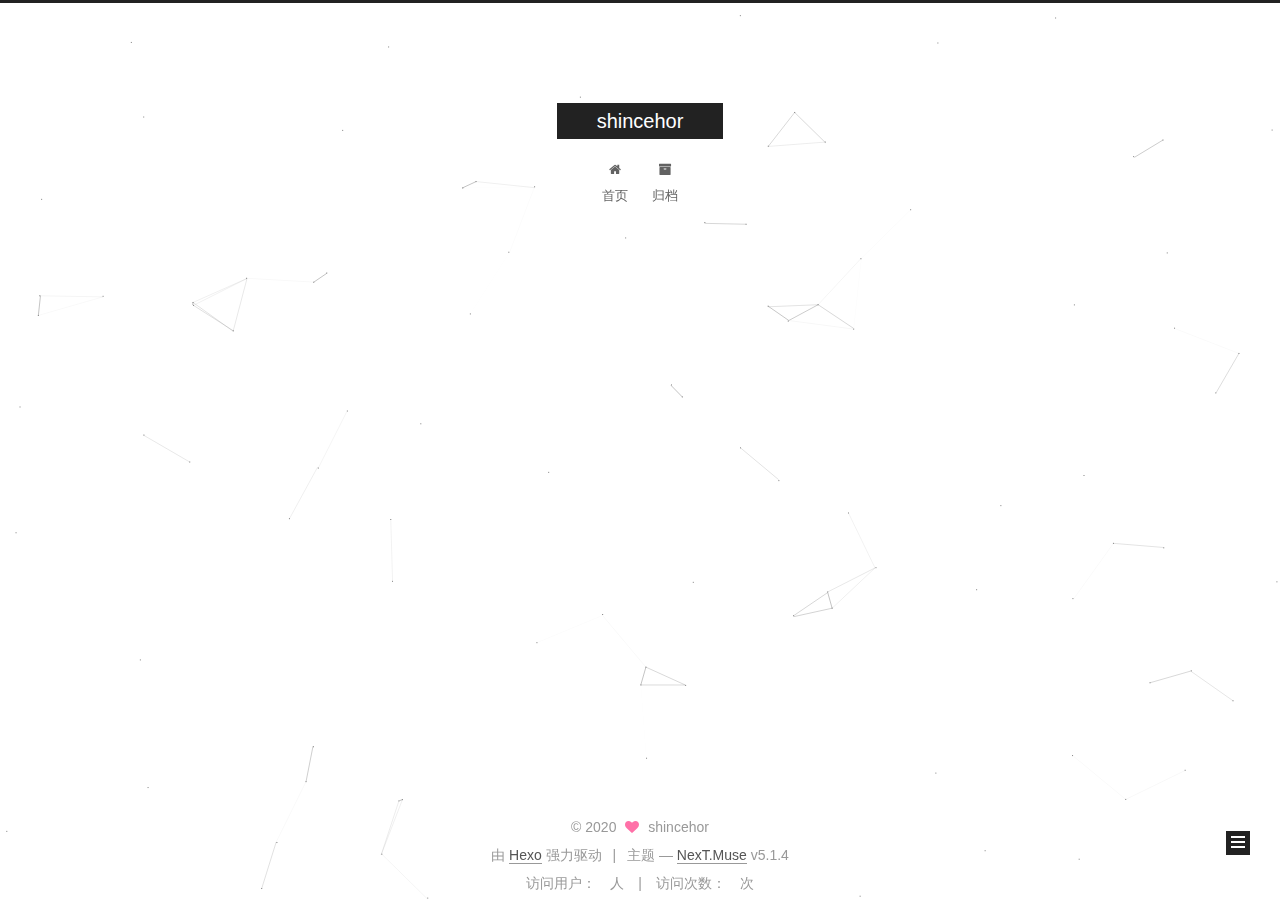
<file: archives/index.html>
<!DOCTYPE html>



  


<html class="theme-next muse use-motion" lang="zh-Hans">
<head>
  <meta charset="UTF-8"/>
<meta http-equiv="X-UA-Compatible" content="IE=edge" />
<meta name="viewport" content="width=device-width, initial-scale=1, maximum-scale=1"/>
<meta name="theme-color" content="#222">









<meta http-equiv="Cache-Control" content="no-transform" />
<meta http-equiv="Cache-Control" content="no-siteapp" />
















  
  
  <link href="/lib/fancybox/source/jquery.fancybox.css?v=2.1.5" rel="stylesheet" type="text/css" />







<link href="/lib/font-awesome/css/font-awesome.min.css?v=4.6.2" rel="stylesheet" type="text/css" />

<link href="/css/main.css?v=5.1.4" rel="stylesheet" type="text/css" />


  <link rel="apple-touch-icon" sizes="180x180" href="/images/apple-touch-icon-next.png?v=5.1.4">


  <link rel="icon" type="image/png" sizes="32x32" href="/images/favicon-32x32-next.png?v=5.1.4">


  <link rel="icon" type="image/png" sizes="16x16" href="/images/favicon-16x16-next.png?v=5.1.4">


  <link rel="mask-icon" href="/images/logo.svg?v=5.1.4" color="#222">





  <meta name="keywords" content="Hexo, NexT" />





  <link rel="alternate" href="/atom.xml" title="shincehor" type="application/atom+xml" />






<meta name="description" content="shincehor的blog">
<meta property="og:type" content="website">
<meta property="og:title" content="shincehor">
<meta property="og:url" content="http:&#x2F;&#x2F;shincehor.io&#x2F;archives&#x2F;index.html">
<meta property="og:site_name" content="shincehor">
<meta property="og:description" content="shincehor的blog">
<meta property="og:locale" content="zh-Hans">
<meta name="twitter:card" content="summary">



<script type="text/javascript" id="hexo.configurations">
  var NexT = window.NexT || {};
  var CONFIG = {
    root: '/',
    scheme: 'Muse',
    version: '5.1.4',
    sidebar: {"position":"left","display":"post","offset":12,"b2t":false,"scrollpercent":false,"onmobile":false},
    fancybox: true,
    tabs: true,
    motion: {"enable":true,"async":false,"transition":{"post_block":"fadeIn","post_header":"slideDownIn","post_body":"slideDownIn","coll_header":"slideLeftIn","sidebar":"slideUpIn"}},
    duoshuo: {
      userId: '0',
      author: '博主'
    },
    algolia: {
      applicationID: '',
      apiKey: '',
      indexName: '',
      hits: {"per_page":10},
      labels: {"input_placeholder":"Search for Posts","hits_empty":"We didn't find any results for the search: ${query}","hits_stats":"${hits} results found in ${time} ms"}
    }
  };
</script>



  <link rel="canonical" href="http://shincehor.io/archives/"/>





  <title>归档 | shincehor</title>
  








</head>

<body itemscope itemtype="http://schema.org/WebPage" lang="zh-Hans">

  
  
    
  

  <div class="container sidebar-position-left page-archive">
    <div class="headband"></div>

    <header id="header" class="header" itemscope itemtype="http://schema.org/WPHeader">
      <div class="header-inner"><div class="site-brand-wrapper">
  <div class="site-meta ">
    

    <div class="custom-logo-site-title">
      <a href="/"  class="brand" rel="start">
        <span class="logo-line-before"><i></i></span>
        <span class="site-title">shincehor</span>
        <span class="logo-line-after"><i></i></span>
      </a>
    </div>
      
        <p class="site-subtitle"></p>
      
  </div>

  <div class="site-nav-toggle">
    <button>
      <span class="btn-bar"></span>
      <span class="btn-bar"></span>
      <span class="btn-bar"></span>
    </button>
  </div>
</div>

<nav class="site-nav">
  

  
    <ul id="menu" class="menu">
      
        
        <li class="menu-item menu-item-home">
          <a href="/%20" rel="section">
            
              <i class="menu-item-icon fa fa-fw fa-home"></i> <br />
            
            首页
          </a>
        </li>
      
        
        <li class="menu-item menu-item-archives">
          <a href="/archives/%20" rel="section">
            
              <i class="menu-item-icon fa fa-fw fa-archive"></i> <br />
            
            归档
          </a>
        </li>
      

      
    </ul>
  

  
</nav>



 </div>
    </header>

    <main id="main" class="main">
      <div class="main-inner">
        <div class="content-wrap">
          <div id="content" class="content">
            

  
  
  
  <div class="post-block archive">
    <div id="posts" class="posts-collapse">
      <span class="archive-move-on"></span>

      <span class="archive-page-counter">
        
        
        
          
        
        嗯..! 目前共计 2 篇日志。 继续努力。
      </span>

      

        
        
        

        
          
          <div class="collection-title">
            <h1 class="archive-year" id="archive-year-2020">2020</h1>
          </div>
        
        

        

  <article class="post post-type-normal" itemscope itemtype="http://schema.org/Article">
    <header class="post-header">

      <h2 class="post-title">
        
            <a class="post-title-link" href="/category/2020/02/24/%E5%88%A9%E7%94%A8python%E6%90%AD%E5%BB%BA%E5%90%8D%E7%89%87%E7%AE%A1%E7%90%86%E7%B3%BB%E7%BB%9F.html" itemprop="url">
              
                <span itemprop="name">利用python搭建名片管理系统</span>
              
            </a>
        
      </h2>

      <div class="post-meta">
        <time class="post-time" itemprop="dateCreated"
              datetime="2020-02-24T12:02:56+08:00"
              content="2020-02-24" >
          02-24
        </time>
      </div>

    </header>
  </article>



      

        
        
        

        
          
          <div class="collection-title">
            <h1 class="archive-year" id="archive-year-2019">2019</h1>
          </div>
        
        

        

  <article class="post post-type-normal" itemscope itemtype="http://schema.org/Article">
    <header class="post-header">

      <h2 class="post-title">
        
            <a class="post-title-link" href="/category/2019/12/08/hello-world.html" itemprop="url">
              
                <span itemprop="name">Hello World</span>
              
            </a>
        
      </h2>

      <div class="post-meta">
        <time class="post-time" itemprop="dateCreated"
              datetime="2019-12-08T21:08:24+08:00"
              content="2019-12-08" >
          12-08
        </time>
      </div>

    </header>
  </article>



      

    </div>
  </div>
  
  
  

  



          </div>
          


          

        </div>
        
          
  
  <div class="sidebar-toggle">
    <div class="sidebar-toggle-line-wrap">
      <span class="sidebar-toggle-line sidebar-toggle-line-first"></span>
      <span class="sidebar-toggle-line sidebar-toggle-line-middle"></span>
      <span class="sidebar-toggle-line sidebar-toggle-line-last"></span>
    </div>
  </div>

  <aside id="sidebar" class="sidebar">
    
    <div class="sidebar-inner">

      

      

      <section class="site-overview-wrap sidebar-panel sidebar-panel-active">
        <div class="site-overview">
          <div class="site-author motion-element" itemprop="author" itemscope itemtype="http://schema.org/Person">
            
              <p class="site-author-name" itemprop="name">shincehor</p>
              <p class="site-description motion-element" itemprop="description">shincehor的blog</p>
          </div>

          <nav class="site-state motion-element">

            
              <div class="site-state-item site-state-posts">
              
                <a href="/archives/%20%7C%7C%20archive">
              
                  <span class="site-state-item-count">2</span>
                  <span class="site-state-item-name">日志</span>
                </a>
              </div>
            

            

            

          </nav>

          
            <div class="feed-link motion-element">
              <a href="/atom.xml" rel="alternate">
                <i class="fa fa-rss"></i>
                RSS
              </a>
            </div>
          

          

          
          

          
          

          

	<div class="links-of-blogroll motion-element links-of-blogroll-block">
	<div class="links-of-blogroll-title">
		<i class="fa fa-history fa-"> </i>
		近期文章
		
	</div>
	<ul class="links-of-blogroll-list">
		 
		
		<li>
			<a href="/category/2020/02/24/%E5%88%A9%E7%94%A8python%E6%90%AD%E5%BB%BA%E5%90%8D%E7%89%87%E7%AE%A1%E7%90%86%E7%B3%BB%E7%BB%9F.html" title="利用python搭建名片管理系统" target="_blank">利用python搭建名片管理系统</a>
		<li>
		
		<li>
			<a href="/category/2019/12/08/hello-world.html" title="Hello World" target="_blank">Hello World</a>
		<li>
		
	</ul>
	</div>
	


<div id="days"></div>
<script>
function show_date_time(){
    window.setTimeout("show_date_time()", 1000);
    BirthDay=new Date("02/23/2020 18:00:00");
    today=new Date();
    timeold=(today.getTime()-BirthDay.getTime());
    sectimeold=timeold/1000
    secondsold=Math.floor(sectimeold);
    msPerDay=24*60*60*1000
    e_daysold=timeold/msPerDay
    daysold=Math.floor(e_daysold);
    e_hrsold=(e_daysold-daysold)*24;
    hrsold=setzero(Math.floor(e_hrsold));
    e_minsold=(e_hrsold-hrsold)*60;
    minsold=setzero(Math.floor((e_hrsold-hrsold)*60));
    seconds=setzero(Math.floor((e_minsold-minsold)*60));
    document.getElementById('days').innerHTML="已运行 "+daysold+" 天 "+hrsold+" 小时 "+minsold+" 分 "+seconds+" 秒";
}
function setzero(i) {
    if (i<10) {
        i="0" + i
    };
    return i;
}
show_date_time();
</script>
        </div>
      </section>

      

      

    </div>
  </aside>


        
      </div>
    </main>

    <footer id="footer" class="footer">
      <div class="footer-inner">
        <div class="copyright">&copy; <span itemprop="copyrightYear">2020</span>
  <span class="with-love">
    <i class="fa fa-heart"></i>
  </span>
  <span class="author" itemprop="copyrightHolder">shincehor</span>

  
</div>


  <div class="powered-by">由 <a class="theme-link" target="_blank" href="https://hexo.io">Hexo</a> 强力驱动</div>



  <span class="post-meta-divider">|</span>



  <div class="theme-info">主题 &mdash; <a class="theme-link" target="_blank" href="https://github.com/iissnan/hexo-theme-next">NexT.Muse</a> v5.1.4</div>




        
<div class="busuanzi-count">
  <script async src="https://dn-lbstatics.qbox.me/busuanzi/2.3/busuanzi.pure.mini.js"></script>

  
    <span class="site-uv">
      访问用户：
      <span class="busuanzi-value" id="busuanzi_value_site_uv"></span>
      人
    </span>
  

  
    <span class="site-pv">
      访问次数：
      <span class="busuanzi-value" id="busuanzi_value_site_pv"></span>
      次
    </span>
  
</div>








        
      </div>
    </footer>

    
      <div class="back-to-top">
        <i class="fa fa-arrow-up"></i>
        
      </div>
    

    

  </div>

  

<script type="text/javascript">
  if (Object.prototype.toString.call(window.Promise) !== '[object Function]') {
    window.Promise = null;
  }
</script>









  


  











  
  
    <script type="text/javascript" src="/lib/jquery/index.js?v=2.1.3"></script>
  

  
  
    <script type="text/javascript" src="/lib/fastclick/lib/fastclick.min.js?v=1.0.6"></script>
  

  
  
    <script type="text/javascript" src="/lib/jquery_lazyload/jquery.lazyload.js?v=1.9.7"></script>
  

  
  
    <script type="text/javascript" src="/lib/velocity/velocity.min.js?v=1.2.1"></script>
  

  
  
    <script type="text/javascript" src="/lib/velocity/velocity.ui.min.js?v=1.2.1"></script>
  

  
  
    <script type="text/javascript" src="/lib/fancybox/source/jquery.fancybox.pack.js?v=2.1.5"></script>
  

  
  
    <script type="text/javascript" src="/lib/canvas-nest/canvas-nest.min.js"></script>
  


  


  <script type="text/javascript" src="/js/src/utils.js?v=5.1.4"></script>

  <script type="text/javascript" src="/js/src/motion.js?v=5.1.4"></script>




  
  

  

  


  <script type="text/javascript" src="/js/src/bootstrap.js?v=5.1.4"></script>



  


  




	





  





  












  





  

  

  

  
  

  

  

  

</body>
</html>
<script type="text/javascript" src="/js/src/copy.js"></script>
</file>
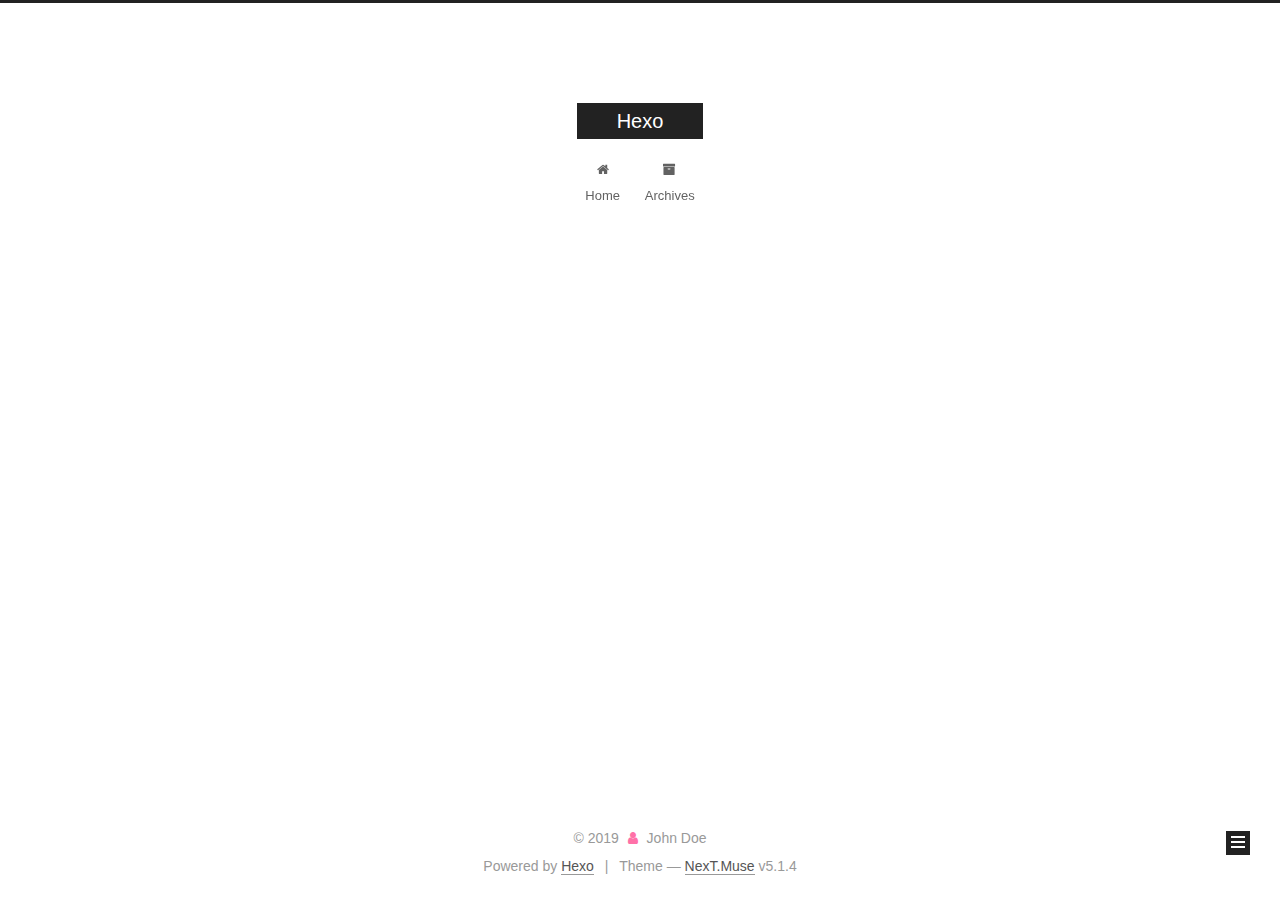
<file: archives/2019/index.html>
<!DOCTYPE html>



  


<html class="theme-next muse use-motion" lang="en">
<head>
  <meta charset="UTF-8"/>
<meta http-equiv="X-UA-Compatible" content="IE=edge" />
<meta name="viewport" content="width=device-width, initial-scale=1, maximum-scale=1"/>
<meta name="theme-color" content="#222">









<meta http-equiv="Cache-Control" content="no-transform" />
<meta http-equiv="Cache-Control" content="no-siteapp" />
















  
  
  <link href="/lib/fancybox/source/jquery.fancybox.css?v=2.1.5" rel="stylesheet" type="text/css" />







<link href="/lib/font-awesome/css/font-awesome.min.css?v=4.6.2" rel="stylesheet" type="text/css" />

<link href="/css/main.css?v=5.1.4" rel="stylesheet" type="text/css" />


  <link rel="apple-touch-icon" sizes="180x180" href="/images/apple-touch-icon-next.png?v=5.1.4">


  <link rel="icon" type="image/png" sizes="32x32" href="/images/favicon-32x32-next.png?v=5.1.4">


  <link rel="icon" type="image/png" sizes="16x16" href="/images/favicon-16x16-next.png?v=5.1.4">


  <link rel="mask-icon" href="/images/logo.svg?v=5.1.4" color="#222">





  <meta name="keywords" content="Hexo, NexT" />










<meta property="og:type" content="website">
<meta property="og:title" content="Hexo">
<meta property="og:url" content="http:&#x2F;&#x2F;yoursite.com&#x2F;archives&#x2F;2019&#x2F;index.html">
<meta property="og:site_name" content="Hexo">
<meta property="og:locale" content="en">
<meta name="twitter:card" content="summary">



<script type="text/javascript" id="hexo.configurations">
  var NexT = window.NexT || {};
  var CONFIG = {
    root: '/',
    scheme: 'Muse',
    version: '5.1.4',
    sidebar: {"position":"left","display":"post","offset":12,"b2t":false,"scrollpercent":false,"onmobile":false},
    fancybox: true,
    tabs: true,
    motion: {"enable":true,"async":false,"transition":{"post_block":"fadeIn","post_header":"slideDownIn","post_body":"slideDownIn","coll_header":"slideLeftIn","sidebar":"slideUpIn"}},
    duoshuo: {
      userId: '0',
      author: 'Author'
    },
    algolia: {
      applicationID: '',
      apiKey: '',
      indexName: '',
      hits: {"per_page":10},
      labels: {"input_placeholder":"Search for Posts","hits_empty":"We didn't find any results for the search: ${query}","hits_stats":"${hits} results found in ${time} ms"}
    }
  };
</script>



  <link rel="canonical" href="http://yoursite.com/archives/2019/"/>





  <title>Archive | Hexo</title>
  








</head>

<body itemscope itemtype="http://schema.org/WebPage" lang="en">

  
  
    
  

  <div class="container sidebar-position-left page-archive">
    <div class="headband"></div>

    <header id="header" class="header" itemscope itemtype="http://schema.org/WPHeader">
      <div class="header-inner"><div class="site-brand-wrapper">
  <div class="site-meta ">
    

    <div class="custom-logo-site-title">
      <a href="/"  class="brand" rel="start">
        <span class="logo-line-before"><i></i></span>
        <span class="site-title">Hexo</span>
        <span class="logo-line-after"><i></i></span>
      </a>
    </div>
      
        <p class="site-subtitle"></p>
      
  </div>

  <div class="site-nav-toggle">
    <button>
      <span class="btn-bar"></span>
      <span class="btn-bar"></span>
      <span class="btn-bar"></span>
    </button>
  </div>
</div>

<nav class="site-nav">
  

  
    <ul id="menu" class="menu">
      
        
        <li class="menu-item menu-item-home">
          <a href="/%20" rel="section">
            
              <i class="menu-item-icon fa fa-fw fa-home"></i> <br />
            
            Home
          </a>
        </li>
      
        
        <li class="menu-item menu-item-archives">
          <a href="/archives/%20" rel="section">
            
              <i class="menu-item-icon fa fa-fw fa-archive"></i> <br />
            
            Archives
          </a>
        </li>
      

      
    </ul>
  

  
</nav>



 </div>
    </header>

    <main id="main" class="main">
      <div class="main-inner">
        <div class="content-wrap">
          <div id="content" class="content">
            

  
  
  
  <div class="post-block archive">
    <div id="posts" class="posts-collapse">
      <span class="archive-move-on"></span>

      <span class="archive-page-counter">
        
        
        
          
        
        Um..! 2 posts in total. Keep on posting.
      </span>

      

        
        
        

        
          
          <div class="collection-title">
            <h1 class="archive-year" id="archive-year-2019">2019</h1>
          </div>
        
        

        

  <article class="post post-type-normal" itemscope itemtype="http://schema.org/Article">
    <header class="post-header">

      <h2 class="post-title">
        
            <a class="post-title-link" href="/2019/12/08/%E6%88%91%E7%9A%84%E7%AC%AC%E4%B8%80%E7%AF%87%E5%8D%9A%E5%AE%A2/" itemprop="url">
              
                <span itemprop="name">我的第一篇博客</span>
              
            </a>
        
      </h2>

      <div class="post-meta">
        <time class="post-time" itemprop="dateCreated"
              datetime="2019-12-08T21:12:44+08:00"
              content="2019-12-08" >
          12-08
        </time>
      </div>

    </header>
  </article>



      

        
        
        

        
        

        

  <article class="post post-type-normal" itemscope itemtype="http://schema.org/Article">
    <header class="post-header">

      <h2 class="post-title">
        
            <a class="post-title-link" href="/2019/12/08/hello-world/" itemprop="url">
              
                <span itemprop="name">Hello World</span>
              
            </a>
        
      </h2>

      <div class="post-meta">
        <time class="post-time" itemprop="dateCreated"
              datetime="2019-12-08T21:08:24+08:00"
              content="2019-12-08" >
          12-08
        </time>
      </div>

    </header>
  </article>



      

    </div>
  </div>
  
  
  

  



          </div>
          


          

        </div>
        
          
  
  <div class="sidebar-toggle">
    <div class="sidebar-toggle-line-wrap">
      <span class="sidebar-toggle-line sidebar-toggle-line-first"></span>
      <span class="sidebar-toggle-line sidebar-toggle-line-middle"></span>
      <span class="sidebar-toggle-line sidebar-toggle-line-last"></span>
    </div>
  </div>

  <aside id="sidebar" class="sidebar">
    
    <div class="sidebar-inner">

      

      

      <section class="site-overview-wrap sidebar-panel sidebar-panel-active">
        <div class="site-overview">
          <div class="site-author motion-element" itemprop="author" itemscope itemtype="http://schema.org/Person">
            
              <p class="site-author-name" itemprop="name">John Doe</p>
              <p class="site-description motion-element" itemprop="description"></p>
          </div>

          <nav class="site-state motion-element">

            
              <div class="site-state-item site-state-posts">
              
                <a href="/archives/%20%7C%7C%20archive">
              
                  <span class="site-state-item-count">2</span>
                  <span class="site-state-item-name">posts</span>
                </a>
              </div>
            

            

            

          </nav>

          

          

          
          

          
          

          

        </div>
      </section>

      

      

    </div>
  </aside>


        
      </div>
    </main>

    <footer id="footer" class="footer">
      <div class="footer-inner">
        <div class="copyright">&copy; <span itemprop="copyrightYear">2019</span>
  <span class="with-love">
    <i class="fa fa-user"></i>
  </span>
  <span class="author" itemprop="copyrightHolder">John Doe</span>

  
</div>


  <div class="powered-by">Powered by <a class="theme-link" target="_blank" href="https://hexo.io">Hexo</a></div>



  <span class="post-meta-divider">|</span>



  <div class="theme-info">Theme &mdash; <a class="theme-link" target="_blank" href="https://github.com/iissnan/hexo-theme-next">NexT.Muse</a> v5.1.4</div>




        







        
      </div>
    </footer>

    
      <div class="back-to-top">
        <i class="fa fa-arrow-up"></i>
        
      </div>
    

    

  </div>

  

<script type="text/javascript">
  if (Object.prototype.toString.call(window.Promise) !== '[object Function]') {
    window.Promise = null;
  }
</script>









  












  
  
    <script type="text/javascript" src="/lib/jquery/index.js?v=2.1.3"></script>
  

  
  
    <script type="text/javascript" src="/lib/fastclick/lib/fastclick.min.js?v=1.0.6"></script>
  

  
  
    <script type="text/javascript" src="/lib/jquery_lazyload/jquery.lazyload.js?v=1.9.7"></script>
  

  
  
    <script type="text/javascript" src="/lib/velocity/velocity.min.js?v=1.2.1"></script>
  

  
  
    <script type="text/javascript" src="/lib/velocity/velocity.ui.min.js?v=1.2.1"></script>
  

  
  
    <script type="text/javascript" src="/lib/fancybox/source/jquery.fancybox.pack.js?v=2.1.5"></script>
  


  


  <script type="text/javascript" src="/js/src/utils.js?v=5.1.4"></script>

  <script type="text/javascript" src="/js/src/motion.js?v=5.1.4"></script>



  
  

  

  


  <script type="text/javascript" src="/js/src/bootstrap.js?v=5.1.4"></script>



  


  




	





  





  












  





  

  

  

  
  

  

  

  

</body>
</html>
</file>
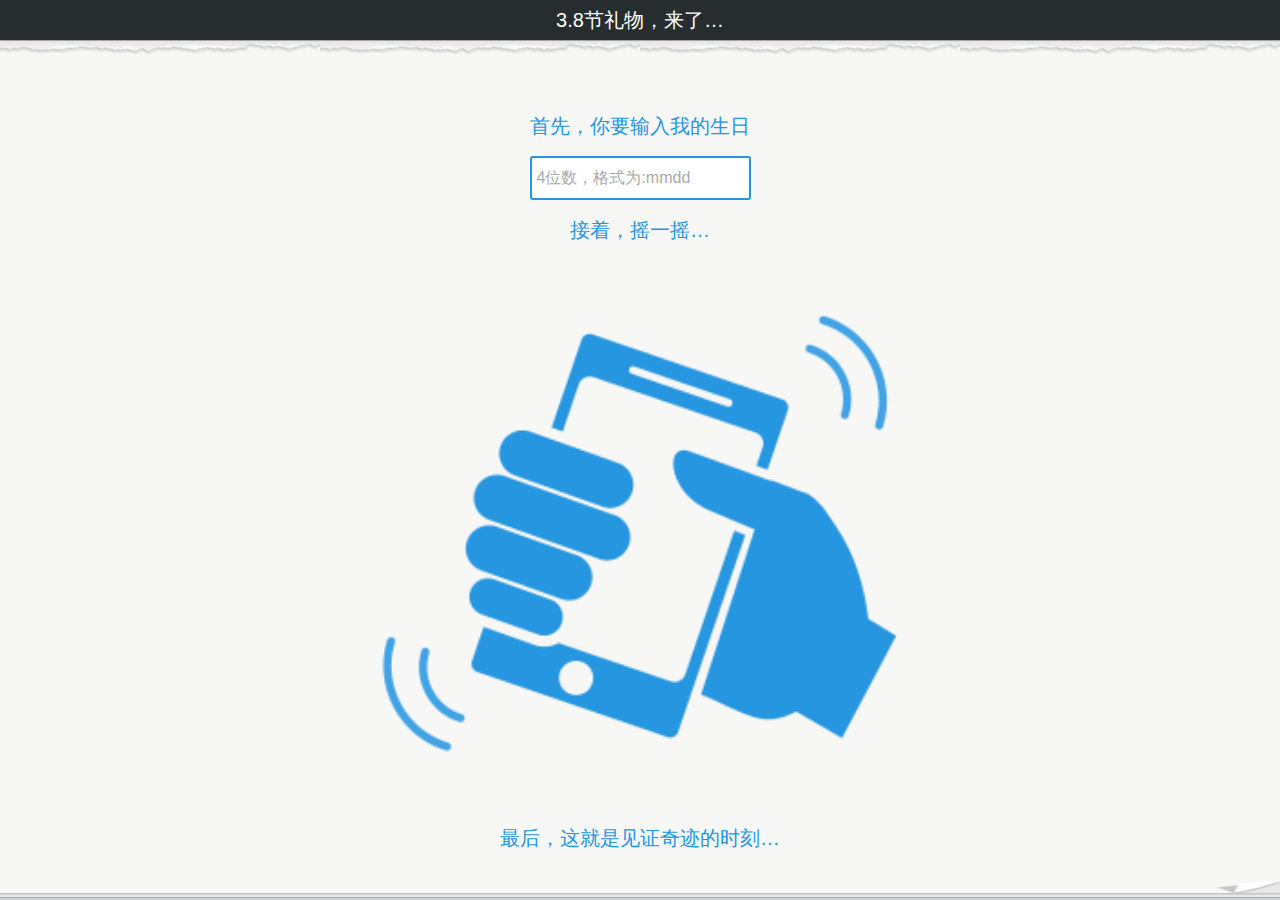
<file: assets/demo/gift/index.html>
<!doctype html>
<html lang="en">
<head>
	<meta charset="utf-8">
    <meta name="apple-mobile-web-app-capable" content="yes">
    <meta name="apple-mobile-web-app-status-bar-style" content="default">
    <meta name="format-detection" content="telephone=no">
    <meta name="viewport" content="width=device-width,initial-scale=1.0, user-scalable=no">
	<title>礼物 - 3.8</title>
	<link rel="stylesheet" href="css/reset.css">
	<link rel="stylesheet" href="css/index.css">
	<script src="js/zepto.min.js"></script>
	<script src="js/shake.js"></script>
</head>
<body>
	<!-- <div id="my_player"></div> -->
	<header>
		<p>3.8节礼物，来了…</p>
		<div class="paper-t"></div>
		<div class="main">
			<div class="main-top top2">
				<section id="se1">
					<p>首先，你要输入我的生日</p>
					<input id="myBir" type="text" placeholder="4位数，格式为:mmdd"/>
					<p>接着，摇一摇…</p>
					<img src="img/shake.png"/>
					<p>最后，这就是见证奇迹的时刻…</p>
				</section>
				<section id="se2" class="hide">
					<p>3.8节快乐！</p>
					<p>祝身体健康,平安长乐</p>
					<p>请打开音量收听…</p>
				</section>
			</div>
		</div>
		<div class="paper-b"></div>
	</header>
</body>
	<script>
		var Main = (function() {
			function playAudio(src) {
			    if (typeof Audio != "undefined") { 
			        new Audio(src).play() ;
			    } else if (typeof device != "undefined") {
			        if (device.platform == 'Android') {
			            console.log(src);
			        }
			        var mediaRes = new Media(src,
			            function onSuccess() {
			                mediaRes.release();
			            },
			            function onError(e){
			                console.log("error playing sound: " + JSON.stringify(e));
			            });
			        mediaRes.play();

			    } else {
			        alert("no sound API to play: " + src);
			    }
			}
			window.addEventListener('shake', autoRun, false);
			function autoRun(){
				if($("#myBir").val() == "0425"){
					$("#se1").hide();
					$("#se2").show();
					playAudio("media/gift.ogg");
				}else{
					alert("生日错误");
				}
				
			}
			var init = function() {
				
			}
			return {
				init: init
			}
		})();

		$(Main.init());
	</script>
</html>
</file>
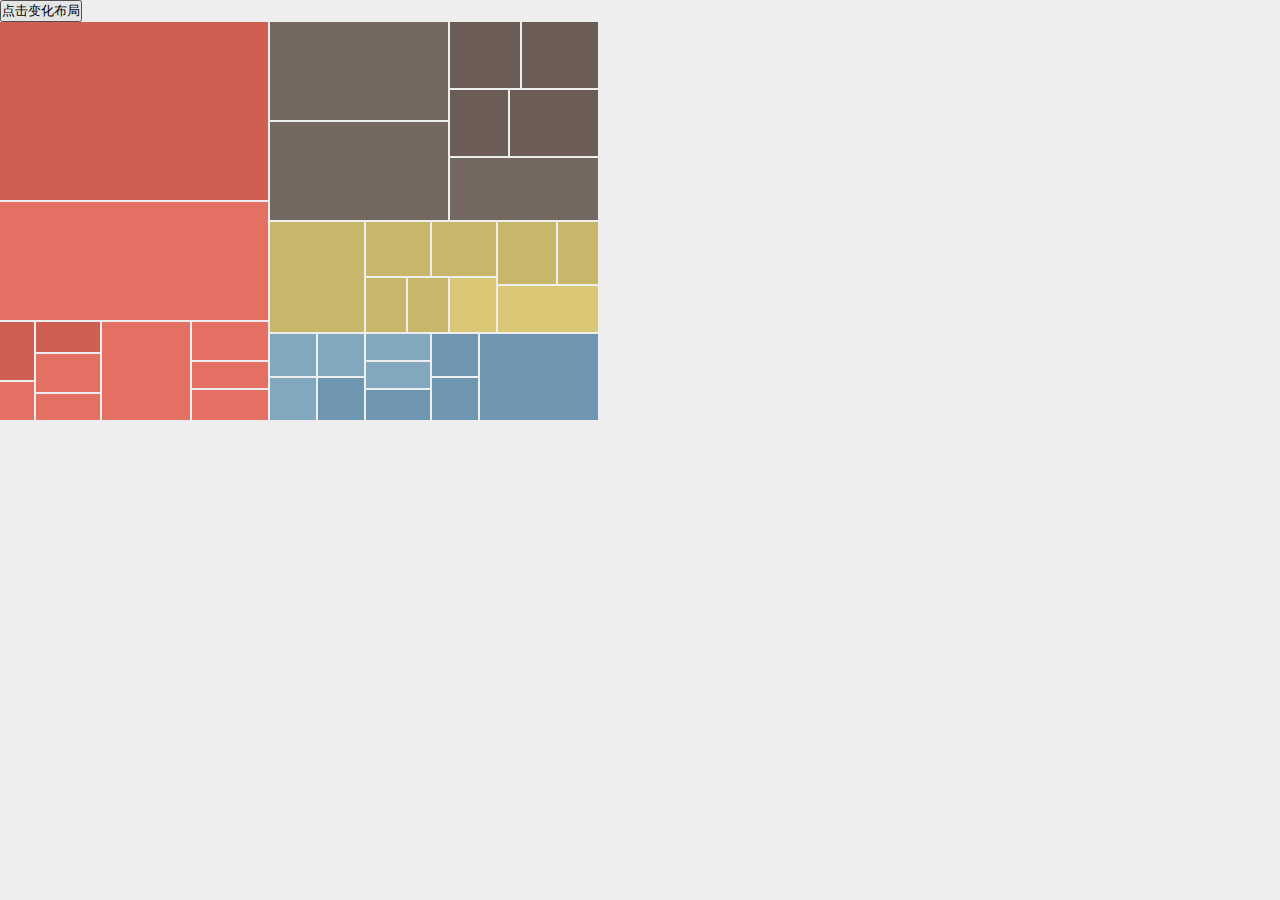
<file: assets/demo/my_news_reader/index.html>
<!DOCTYPE html>
<html>
<head>
<meta charset="utf-8">
<meta name="viewport" content="width=device-width, initial-scale=1" />
<title>myReader</title>
<style>
*{
margin: 0;
padding: 0;
}

body{
background: #eee;
overflow-x : hidden;
overflow-y : hidden;
}

#container{
width: 600px;
height: 400px;
background: #eee;
position: relative;
}
.tag{
position: absolute;
}
</style>
</head>
<body>
<button>点击变化布局</button>
<div id="container"></div>
<script type="text/javascript" src="js/tagConfig.js"></script>
<script type="text/javascript" src="js/main.js"></script>

</body>
</html>
</file>
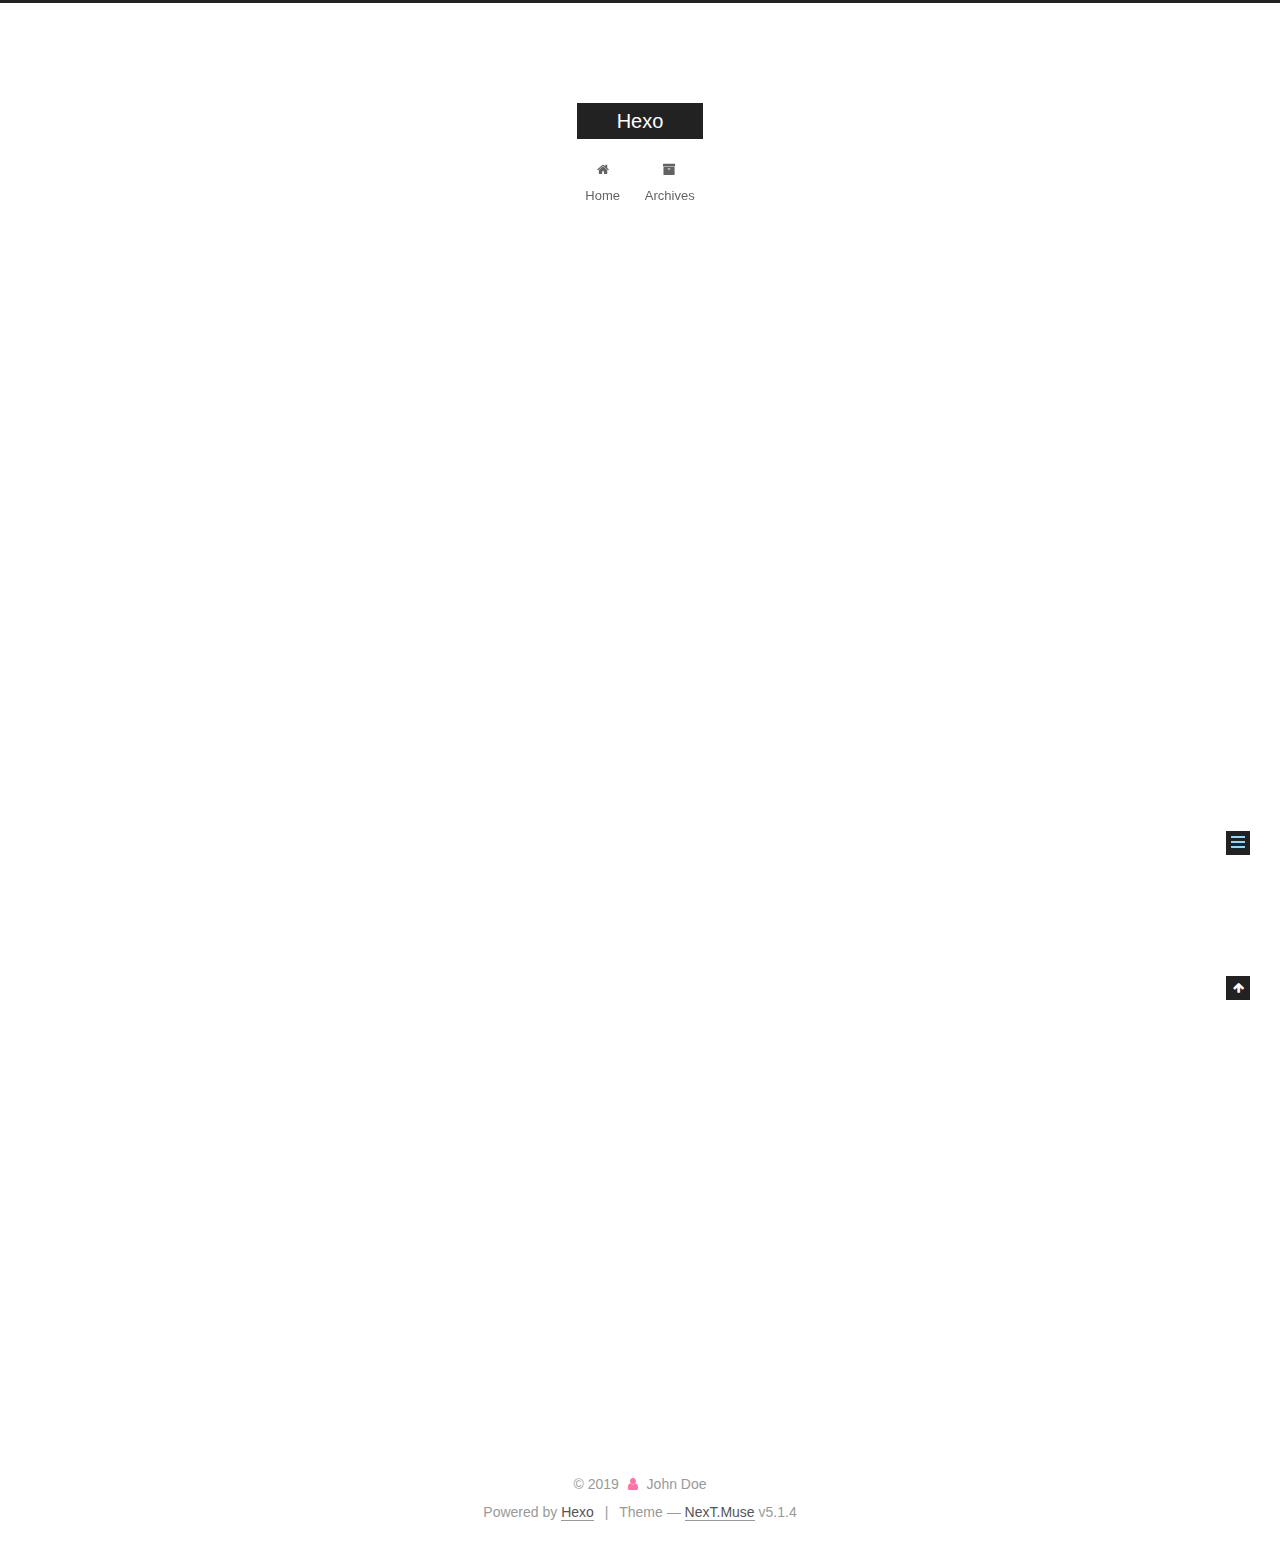
<file: 2019/12/08/hello-world/index.html>
<!DOCTYPE html>



  


<html class="theme-next muse use-motion" lang="en">
<head>
  <meta charset="UTF-8"/>
<meta http-equiv="X-UA-Compatible" content="IE=edge" />
<meta name="viewport" content="width=device-width, initial-scale=1, maximum-scale=1"/>
<meta name="theme-color" content="#222">









<meta http-equiv="Cache-Control" content="no-transform" />
<meta http-equiv="Cache-Control" content="no-siteapp" />
















  
  
  <link href="/lib/fancybox/source/jquery.fancybox.css?v=2.1.5" rel="stylesheet" type="text/css" />







<link href="/lib/font-awesome/css/font-awesome.min.css?v=4.6.2" rel="stylesheet" type="text/css" />

<link href="/css/main.css?v=5.1.4" rel="stylesheet" type="text/css" />


  <link rel="apple-touch-icon" sizes="180x180" href="/images/apple-touch-icon-next.png?v=5.1.4">


  <link rel="icon" type="image/png" sizes="32x32" href="/images/favicon-32x32-next.png?v=5.1.4">


  <link rel="icon" type="image/png" sizes="16x16" href="/images/favicon-16x16-next.png?v=5.1.4">


  <link rel="mask-icon" href="/images/logo.svg?v=5.1.4" color="#222">





  <meta name="keywords" content="Hexo, NexT" />










<meta name="description" content="Welcome to Hexo! This is your very first post. Check documentation for more info. If you get any problems when using Hexo, you can find the answer in troubleshooting or you can ask me on GitHub. Quick">
<meta property="og:type" content="article">
<meta property="og:title" content="Hello World">
<meta property="og:url" content="http:&#x2F;&#x2F;yoursite.com&#x2F;2019&#x2F;12&#x2F;08&#x2F;hello-world&#x2F;index.html">
<meta property="og:site_name" content="Hexo">
<meta property="og:description" content="Welcome to Hexo! This is your very first post. Check documentation for more info. If you get any problems when using Hexo, you can find the answer in troubleshooting or you can ask me on GitHub. Quick">
<meta property="og:locale" content="en">
<meta property="og:updated_time" content="2019-12-08T13:08:24.311Z">
<meta name="twitter:card" content="summary">



<script type="text/javascript" id="hexo.configurations">
  var NexT = window.NexT || {};
  var CONFIG = {
    root: '/',
    scheme: 'Muse',
    version: '5.1.4',
    sidebar: {"position":"left","display":"post","offset":12,"b2t":false,"scrollpercent":false,"onmobile":false},
    fancybox: true,
    tabs: true,
    motion: {"enable":true,"async":false,"transition":{"post_block":"fadeIn","post_header":"slideDownIn","post_body":"slideDownIn","coll_header":"slideLeftIn","sidebar":"slideUpIn"}},
    duoshuo: {
      userId: '0',
      author: 'Author'
    },
    algolia: {
      applicationID: '',
      apiKey: '',
      indexName: '',
      hits: {"per_page":10},
      labels: {"input_placeholder":"Search for Posts","hits_empty":"We didn't find any results for the search: ${query}","hits_stats":"${hits} results found in ${time} ms"}
    }
  };
</script>



  <link rel="canonical" href="http://yoursite.com/2019/12/08/hello-world/"/>





  <title>Hello World | Hexo</title>
  








</head>

<body itemscope itemtype="http://schema.org/WebPage" lang="en">

  
  
    
  

  <div class="container sidebar-position-left page-post-detail">
    <div class="headband"></div>

    <header id="header" class="header" itemscope itemtype="http://schema.org/WPHeader">
      <div class="header-inner"><div class="site-brand-wrapper">
  <div class="site-meta ">
    

    <div class="custom-logo-site-title">
      <a href="/"  class="brand" rel="start">
        <span class="logo-line-before"><i></i></span>
        <span class="site-title">Hexo</span>
        <span class="logo-line-after"><i></i></span>
      </a>
    </div>
      
        <p class="site-subtitle"></p>
      
  </div>

  <div class="site-nav-toggle">
    <button>
      <span class="btn-bar"></span>
      <span class="btn-bar"></span>
      <span class="btn-bar"></span>
    </button>
  </div>
</div>

<nav class="site-nav">
  

  
    <ul id="menu" class="menu">
      
        
        <li class="menu-item menu-item-home">
          <a href="/%20" rel="section">
            
              <i class="menu-item-icon fa fa-fw fa-home"></i> <br />
            
            Home
          </a>
        </li>
      
        
        <li class="menu-item menu-item-archives">
          <a href="/archives/%20" rel="section">
            
              <i class="menu-item-icon fa fa-fw fa-archive"></i> <br />
            
            Archives
          </a>
        </li>
      

      
    </ul>
  

  
</nav>



 </div>
    </header>

    <main id="main" class="main">
      <div class="main-inner">
        <div class="content-wrap">
          <div id="content" class="content">
            

  <div id="posts" class="posts-expand">
    

  

  
  
  

  <article class="post post-type-normal" itemscope itemtype="http://schema.org/Article">
  
  
  
  <div class="post-block">
    <link itemprop="mainEntityOfPage" href="http://yoursite.com/2019/12/08/hello-world/">

    <span hidden itemprop="author" itemscope itemtype="http://schema.org/Person">
      <meta itemprop="name" content="John Doe">
      <meta itemprop="description" content="">
      <meta itemprop="image" content="/images/avatar.gif">
    </span>

    <span hidden itemprop="publisher" itemscope itemtype="http://schema.org/Organization">
      <meta itemprop="name" content="Hexo">
    </span>

    
      <header class="post-header">

        
        
          <h1 class="post-title" itemprop="name headline">Hello World</h1>
        

        <div class="post-meta">
          <span class="post-time">
            
              <span class="post-meta-item-icon">
                <i class="fa fa-calendar-o"></i>
              </span>
              
                <span class="post-meta-item-text">Posted on</span>
              
              <time title="Post created" itemprop="dateCreated datePublished" datetime="2019-12-08T21:08:24+08:00">
                2019-12-08
              </time>
            

            

            
          </span>

          

          
            
          

          
          

          

          

          

        </div>
      </header>
    

    
    
    
    <div class="post-body" itemprop="articleBody">

      
      

      
        <p>Welcome to <a href="https://hexo.io/" target="_blank" rel="noopener">Hexo</a>! This is your very first post. Check <a href="https://hexo.io/docs/" target="_blank" rel="noopener">documentation</a> for more info. If you get any problems when using Hexo, you can find the answer in <a href="https://hexo.io/docs/troubleshooting.html" target="_blank" rel="noopener">troubleshooting</a> or you can ask me on <a href="https://github.com/hexojs/hexo/issues" target="_blank" rel="noopener">GitHub</a>.</p>
<h2 id="Quick-Start"><a href="#Quick-Start" class="headerlink" title="Quick Start"></a>Quick Start</h2><h3 id="Create-a-new-post"><a href="#Create-a-new-post" class="headerlink" title="Create a new post"></a>Create a new post</h3><figure class="highlight bash"><table><tr><td class="gutter"><pre><span class="line">1</span></pre></td><td class="code"><pre><span class="line">$ hexo new <span class="string">"My New Post"</span></span></pre></td></tr></table></figure>

<p>More info: <a href="https://hexo.io/docs/writing.html" target="_blank" rel="noopener">Writing</a></p>
<h3 id="Run-server"><a href="#Run-server" class="headerlink" title="Run server"></a>Run server</h3><figure class="highlight bash"><table><tr><td class="gutter"><pre><span class="line">1</span></pre></td><td class="code"><pre><span class="line">$ hexo server</span></pre></td></tr></table></figure>

<p>More info: <a href="https://hexo.io/docs/server.html" target="_blank" rel="noopener">Server</a></p>
<h3 id="Generate-static-files"><a href="#Generate-static-files" class="headerlink" title="Generate static files"></a>Generate static files</h3><figure class="highlight bash"><table><tr><td class="gutter"><pre><span class="line">1</span></pre></td><td class="code"><pre><span class="line">$ hexo generate</span></pre></td></tr></table></figure>

<p>More info: <a href="https://hexo.io/docs/generating.html" target="_blank" rel="noopener">Generating</a></p>
<h3 id="Deploy-to-remote-sites"><a href="#Deploy-to-remote-sites" class="headerlink" title="Deploy to remote sites"></a>Deploy to remote sites</h3><figure class="highlight bash"><table><tr><td class="gutter"><pre><span class="line">1</span></pre></td><td class="code"><pre><span class="line">$ hexo deploy</span></pre></td></tr></table></figure>

<p>More info: <a href="https://hexo.io/docs/one-command-deployment.html" target="_blank" rel="noopener">Deployment</a></p>

      
    </div>
    
    
    

    

    

    

    <footer class="post-footer">
      

      
      
      

      
        <div class="post-nav">
          <div class="post-nav-next post-nav-item">
            
          </div>

          <span class="post-nav-divider"></span>

          <div class="post-nav-prev post-nav-item">
            
              <a href="/2019/12/08/%E6%88%91%E7%9A%84%E7%AC%AC%E4%B8%80%E7%AF%87%E5%8D%9A%E5%AE%A2/" rel="prev" title="我的第一篇博客">
                我的第一篇博客 <i class="fa fa-chevron-right"></i>
              </a>
            
          </div>
        </div>
      

      
      
    </footer>
  </div>
  
  
  
  </article>



    <div class="post-spread">
      
    </div>
  </div>


          </div>
          


          

  



        </div>
        
          
  
  <div class="sidebar-toggle">
    <div class="sidebar-toggle-line-wrap">
      <span class="sidebar-toggle-line sidebar-toggle-line-first"></span>
      <span class="sidebar-toggle-line sidebar-toggle-line-middle"></span>
      <span class="sidebar-toggle-line sidebar-toggle-line-last"></span>
    </div>
  </div>

  <aside id="sidebar" class="sidebar">
    
    <div class="sidebar-inner">

      

      
        <ul class="sidebar-nav motion-element">
          <li class="sidebar-nav-toc sidebar-nav-active" data-target="post-toc-wrap">
            Table of Contents
          </li>
          <li class="sidebar-nav-overview" data-target="site-overview-wrap">
            Overview
          </li>
        </ul>
      

      <section class="site-overview-wrap sidebar-panel">
        <div class="site-overview">
          <div class="site-author motion-element" itemprop="author" itemscope itemtype="http://schema.org/Person">
            
              <p class="site-author-name" itemprop="name">John Doe</p>
              <p class="site-description motion-element" itemprop="description"></p>
          </div>

          <nav class="site-state motion-element">

            
              <div class="site-state-item site-state-posts">
              
                <a href="/archives/%20%7C%7C%20archive">
              
                  <span class="site-state-item-count">2</span>
                  <span class="site-state-item-name">posts</span>
                </a>
              </div>
            

            

            

          </nav>

          

          

          
          

          
          

          

        </div>
      </section>

      
      <!--noindex-->
        <section class="post-toc-wrap motion-element sidebar-panel sidebar-panel-active">
          <div class="post-toc">

            
              
            

            
              <div class="post-toc-content"><ol class="nav"><li class="nav-item nav-level-2"><a class="nav-link" href="#Quick-Start"><span class="nav-number">1.</span> <span class="nav-text">Quick Start</span></a><ol class="nav-child"><li class="nav-item nav-level-3"><a class="nav-link" href="#Create-a-new-post"><span class="nav-number">1.1.</span> <span class="nav-text">Create a new post</span></a></li><li class="nav-item nav-level-3"><a class="nav-link" href="#Run-server"><span class="nav-number">1.2.</span> <span class="nav-text">Run server</span></a></li><li class="nav-item nav-level-3"><a class="nav-link" href="#Generate-static-files"><span class="nav-number">1.3.</span> <span class="nav-text">Generate static files</span></a></li><li class="nav-item nav-level-3"><a class="nav-link" href="#Deploy-to-remote-sites"><span class="nav-number">1.4.</span> <span class="nav-text">Deploy to remote sites</span></a></li></ol></li></ol></div>
            

          </div>
        </section>
      <!--/noindex-->
      

      

    </div>
  </aside>


        
      </div>
    </main>

    <footer id="footer" class="footer">
      <div class="footer-inner">
        <div class="copyright">&copy; <span itemprop="copyrightYear">2019</span>
  <span class="with-love">
    <i class="fa fa-user"></i>
  </span>
  <span class="author" itemprop="copyrightHolder">John Doe</span>

  
</div>


  <div class="powered-by">Powered by <a class="theme-link" target="_blank" href="https://hexo.io">Hexo</a></div>



  <span class="post-meta-divider">|</span>



  <div class="theme-info">Theme &mdash; <a class="theme-link" target="_blank" href="https://github.com/iissnan/hexo-theme-next">NexT.Muse</a> v5.1.4</div>




        







        
      </div>
    </footer>

    
      <div class="back-to-top">
        <i class="fa fa-arrow-up"></i>
        
      </div>
    

    

  </div>

  

<script type="text/javascript">
  if (Object.prototype.toString.call(window.Promise) !== '[object Function]') {
    window.Promise = null;
  }
</script>









  












  
  
    <script type="text/javascript" src="/lib/jquery/index.js?v=2.1.3"></script>
  

  
  
    <script type="text/javascript" src="/lib/fastclick/lib/fastclick.min.js?v=1.0.6"></script>
  

  
  
    <script type="text/javascript" src="/lib/jquery_lazyload/jquery.lazyload.js?v=1.9.7"></script>
  

  
  
    <script type="text/javascript" src="/lib/velocity/velocity.min.js?v=1.2.1"></script>
  

  
  
    <script type="text/javascript" src="/lib/velocity/velocity.ui.min.js?v=1.2.1"></script>
  

  
  
    <script type="text/javascript" src="/lib/fancybox/source/jquery.fancybox.pack.js?v=2.1.5"></script>
  


  


  <script type="text/javascript" src="/js/src/utils.js?v=5.1.4"></script>

  <script type="text/javascript" src="/js/src/motion.js?v=5.1.4"></script>



  
  

  
  <script type="text/javascript" src="/js/src/scrollspy.js?v=5.1.4"></script>
<script type="text/javascript" src="/js/src/post-details.js?v=5.1.4"></script>



  


  <script type="text/javascript" src="/js/src/bootstrap.js?v=5.1.4"></script>



  


  




	





  





  












  





  

  

  

  
  

  

  

  

</body>
</html>
</file>
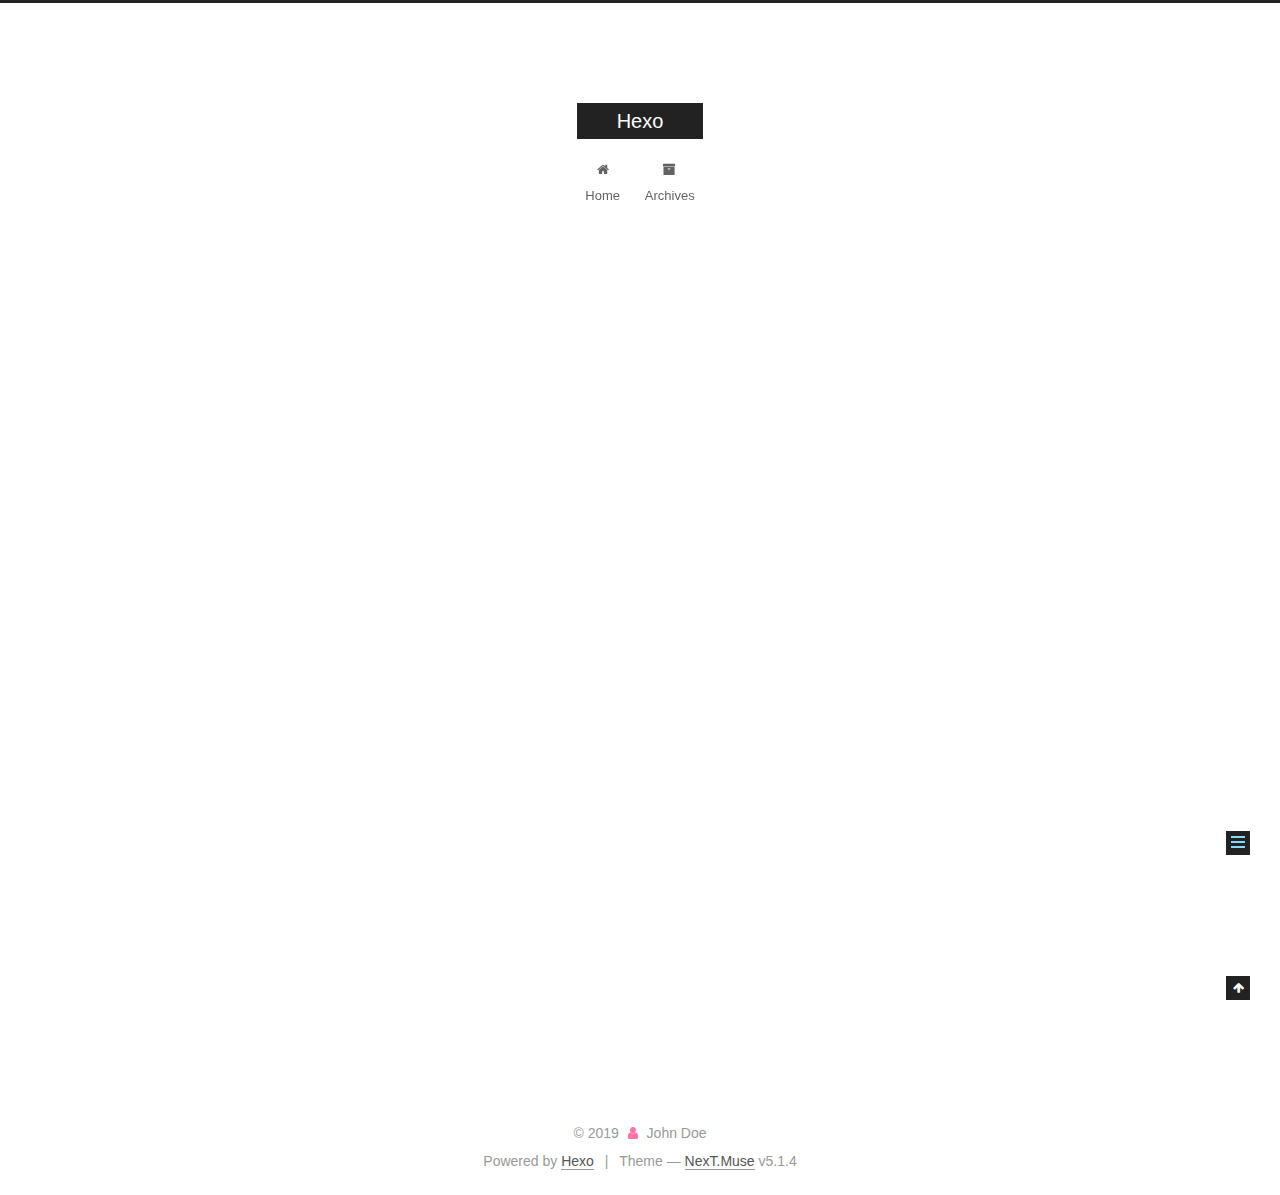
<file: 2019/12/08/我的第一篇博客/index.html>
<!DOCTYPE html>



  


<html class="theme-next muse use-motion" lang="en">
<head>
  <meta charset="UTF-8"/>
<meta http-equiv="X-UA-Compatible" content="IE=edge" />
<meta name="viewport" content="width=device-width, initial-scale=1, maximum-scale=1"/>
<meta name="theme-color" content="#222">









<meta http-equiv="Cache-Control" content="no-transform" />
<meta http-equiv="Cache-Control" content="no-siteapp" />
















  
  
  <link href="/lib/fancybox/source/jquery.fancybox.css?v=2.1.5" rel="stylesheet" type="text/css" />







<link href="/lib/font-awesome/css/font-awesome.min.css?v=4.6.2" rel="stylesheet" type="text/css" />

<link href="/css/main.css?v=5.1.4" rel="stylesheet" type="text/css" />


  <link rel="apple-touch-icon" sizes="180x180" href="/images/apple-touch-icon-next.png?v=5.1.4">


  <link rel="icon" type="image/png" sizes="32x32" href="/images/favicon-32x32-next.png?v=5.1.4">


  <link rel="icon" type="image/png" sizes="16x16" href="/images/favicon-16x16-next.png?v=5.1.4">


  <link rel="mask-icon" href="/images/logo.svg?v=5.1.4" color="#222">





  <meta name="keywords" content="Hexo, NexT" />










<meta name="description" content="**第一章 我很开心我很开心  **第二章 我非常开心我非常开心  **参考文献 shincehor。hitgub。io">
<meta property="og:type" content="article">
<meta property="og:title" content="我的第一篇博客">
<meta property="og:url" content="http:&#x2F;&#x2F;yoursite.com&#x2F;2019&#x2F;12&#x2F;08&#x2F;%E6%88%91%E7%9A%84%E7%AC%AC%E4%B8%80%E7%AF%87%E5%8D%9A%E5%AE%A2&#x2F;index.html">
<meta property="og:site_name" content="Hexo">
<meta property="og:description" content="**第一章 我很开心我很开心  **第二章 我非常开心我非常开心  **参考文献 shincehor。hitgub。io">
<meta property="og:locale" content="en">
<meta property="og:updated_time" content="2019-12-08T13:14:53.256Z">
<meta name="twitter:card" content="summary">



<script type="text/javascript" id="hexo.configurations">
  var NexT = window.NexT || {};
  var CONFIG = {
    root: '/',
    scheme: 'Muse',
    version: '5.1.4',
    sidebar: {"position":"left","display":"post","offset":12,"b2t":false,"scrollpercent":false,"onmobile":false},
    fancybox: true,
    tabs: true,
    motion: {"enable":true,"async":false,"transition":{"post_block":"fadeIn","post_header":"slideDownIn","post_body":"slideDownIn","coll_header":"slideLeftIn","sidebar":"slideUpIn"}},
    duoshuo: {
      userId: '0',
      author: 'Author'
    },
    algolia: {
      applicationID: '',
      apiKey: '',
      indexName: '',
      hits: {"per_page":10},
      labels: {"input_placeholder":"Search for Posts","hits_empty":"We didn't find any results for the search: ${query}","hits_stats":"${hits} results found in ${time} ms"}
    }
  };
</script>



  <link rel="canonical" href="http://yoursite.com/2019/12/08/我的第一篇博客/"/>





  <title>我的第一篇博客 | Hexo</title>
  








</head>

<body itemscope itemtype="http://schema.org/WebPage" lang="en">

  
  
    
  

  <div class="container sidebar-position-left page-post-detail">
    <div class="headband"></div>

    <header id="header" class="header" itemscope itemtype="http://schema.org/WPHeader">
      <div class="header-inner"><div class="site-brand-wrapper">
  <div class="site-meta ">
    

    <div class="custom-logo-site-title">
      <a href="/"  class="brand" rel="start">
        <span class="logo-line-before"><i></i></span>
        <span class="site-title">Hexo</span>
        <span class="logo-line-after"><i></i></span>
      </a>
    </div>
      
        <p class="site-subtitle"></p>
      
  </div>

  <div class="site-nav-toggle">
    <button>
      <span class="btn-bar"></span>
      <span class="btn-bar"></span>
      <span class="btn-bar"></span>
    </button>
  </div>
</div>

<nav class="site-nav">
  

  
    <ul id="menu" class="menu">
      
        
        <li class="menu-item menu-item-home">
          <a href="/%20" rel="section">
            
              <i class="menu-item-icon fa fa-fw fa-home"></i> <br />
            
            Home
          </a>
        </li>
      
        
        <li class="menu-item menu-item-archives">
          <a href="/archives/%20" rel="section">
            
              <i class="menu-item-icon fa fa-fw fa-archive"></i> <br />
            
            Archives
          </a>
        </li>
      

      
    </ul>
  

  
</nav>



 </div>
    </header>

    <main id="main" class="main">
      <div class="main-inner">
        <div class="content-wrap">
          <div id="content" class="content">
            

  <div id="posts" class="posts-expand">
    

  

  
  
  

  <article class="post post-type-normal" itemscope itemtype="http://schema.org/Article">
  
  
  
  <div class="post-block">
    <link itemprop="mainEntityOfPage" href="http://yoursite.com/2019/12/08/%E6%88%91%E7%9A%84%E7%AC%AC%E4%B8%80%E7%AF%87%E5%8D%9A%E5%AE%A2/">

    <span hidden itemprop="author" itemscope itemtype="http://schema.org/Person">
      <meta itemprop="name" content="John Doe">
      <meta itemprop="description" content="">
      <meta itemprop="image" content="/images/avatar.gif">
    </span>

    <span hidden itemprop="publisher" itemscope itemtype="http://schema.org/Organization">
      <meta itemprop="name" content="Hexo">
    </span>

    
      <header class="post-header">

        
        
          <h1 class="post-title" itemprop="name headline">我的第一篇博客</h1>
        

        <div class="post-meta">
          <span class="post-time">
            
              <span class="post-meta-item-icon">
                <i class="fa fa-calendar-o"></i>
              </span>
              
                <span class="post-meta-item-text">Posted on</span>
              
              <time title="Post created" itemprop="dateCreated datePublished" datetime="2019-12-08T21:12:44+08:00">
                2019-12-08
              </time>
            

            

            
          </span>

          

          
            
          

          
          

          

          

          

        </div>
      </header>
    

    
    
    
    <div class="post-body" itemprop="articleBody">

      
      

      
        <p>**第一章</p>
<p>我很开心<br>我很开心</p>
<hr>
<p>**第二章</p>
<p>我非常开心<br>我非常开心</p>
<hr>
<p>**参考文献</p>
<p>shincehor。hitgub。io</p>

      
    </div>
    
    
    

    

    

    

    <footer class="post-footer">
      

      
      
      

      
        <div class="post-nav">
          <div class="post-nav-next post-nav-item">
            
              <a href="/2019/12/08/hello-world/" rel="next" title="Hello World">
                <i class="fa fa-chevron-left"></i> Hello World
              </a>
            
          </div>

          <span class="post-nav-divider"></span>

          <div class="post-nav-prev post-nav-item">
            
          </div>
        </div>
      

      
      
    </footer>
  </div>
  
  
  
  </article>



    <div class="post-spread">
      
    </div>
  </div>


          </div>
          


          

  



        </div>
        
          
  
  <div class="sidebar-toggle">
    <div class="sidebar-toggle-line-wrap">
      <span class="sidebar-toggle-line sidebar-toggle-line-first"></span>
      <span class="sidebar-toggle-line sidebar-toggle-line-middle"></span>
      <span class="sidebar-toggle-line sidebar-toggle-line-last"></span>
    </div>
  </div>

  <aside id="sidebar" class="sidebar">
    
    <div class="sidebar-inner">

      

      

      <section class="site-overview-wrap sidebar-panel sidebar-panel-active">
        <div class="site-overview">
          <div class="site-author motion-element" itemprop="author" itemscope itemtype="http://schema.org/Person">
            
              <p class="site-author-name" itemprop="name">John Doe</p>
              <p class="site-description motion-element" itemprop="description"></p>
          </div>

          <nav class="site-state motion-element">

            
              <div class="site-state-item site-state-posts">
              
                <a href="/archives/%20%7C%7C%20archive">
              
                  <span class="site-state-item-count">2</span>
                  <span class="site-state-item-name">posts</span>
                </a>
              </div>
            

            

            

          </nav>

          

          

          
          

          
          

          

        </div>
      </section>

      

      

    </div>
  </aside>


        
      </div>
    </main>

    <footer id="footer" class="footer">
      <div class="footer-inner">
        <div class="copyright">&copy; <span itemprop="copyrightYear">2019</span>
  <span class="with-love">
    <i class="fa fa-user"></i>
  </span>
  <span class="author" itemprop="copyrightHolder">John Doe</span>

  
</div>


  <div class="powered-by">Powered by <a class="theme-link" target="_blank" href="https://hexo.io">Hexo</a></div>



  <span class="post-meta-divider">|</span>



  <div class="theme-info">Theme &mdash; <a class="theme-link" target="_blank" href="https://github.com/iissnan/hexo-theme-next">NexT.Muse</a> v5.1.4</div>




        







        
      </div>
    </footer>

    
      <div class="back-to-top">
        <i class="fa fa-arrow-up"></i>
        
      </div>
    

    

  </div>

  

<script type="text/javascript">
  if (Object.prototype.toString.call(window.Promise) !== '[object Function]') {
    window.Promise = null;
  }
</script>









  












  
  
    <script type="text/javascript" src="/lib/jquery/index.js?v=2.1.3"></script>
  

  
  
    <script type="text/javascript" src="/lib/fastclick/lib/fastclick.min.js?v=1.0.6"></script>
  

  
  
    <script type="text/javascript" src="/lib/jquery_lazyload/jquery.lazyload.js?v=1.9.7"></script>
  

  
  
    <script type="text/javascript" src="/lib/velocity/velocity.min.js?v=1.2.1"></script>
  

  
  
    <script type="text/javascript" src="/lib/velocity/velocity.ui.min.js?v=1.2.1"></script>
  

  
  
    <script type="text/javascript" src="/lib/fancybox/source/jquery.fancybox.pack.js?v=2.1.5"></script>
  


  


  <script type="text/javascript" src="/js/src/utils.js?v=5.1.4"></script>

  <script type="text/javascript" src="/js/src/motion.js?v=5.1.4"></script>



  
  

  
  <script type="text/javascript" src="/js/src/scrollspy.js?v=5.1.4"></script>
<script type="text/javascript" src="/js/src/post-details.js?v=5.1.4"></script>



  


  <script type="text/javascript" src="/js/src/bootstrap.js?v=5.1.4"></script>



  


  




	





  





  












  





  

  

  

  
  

  

  

  

</body>
</html>
</file>
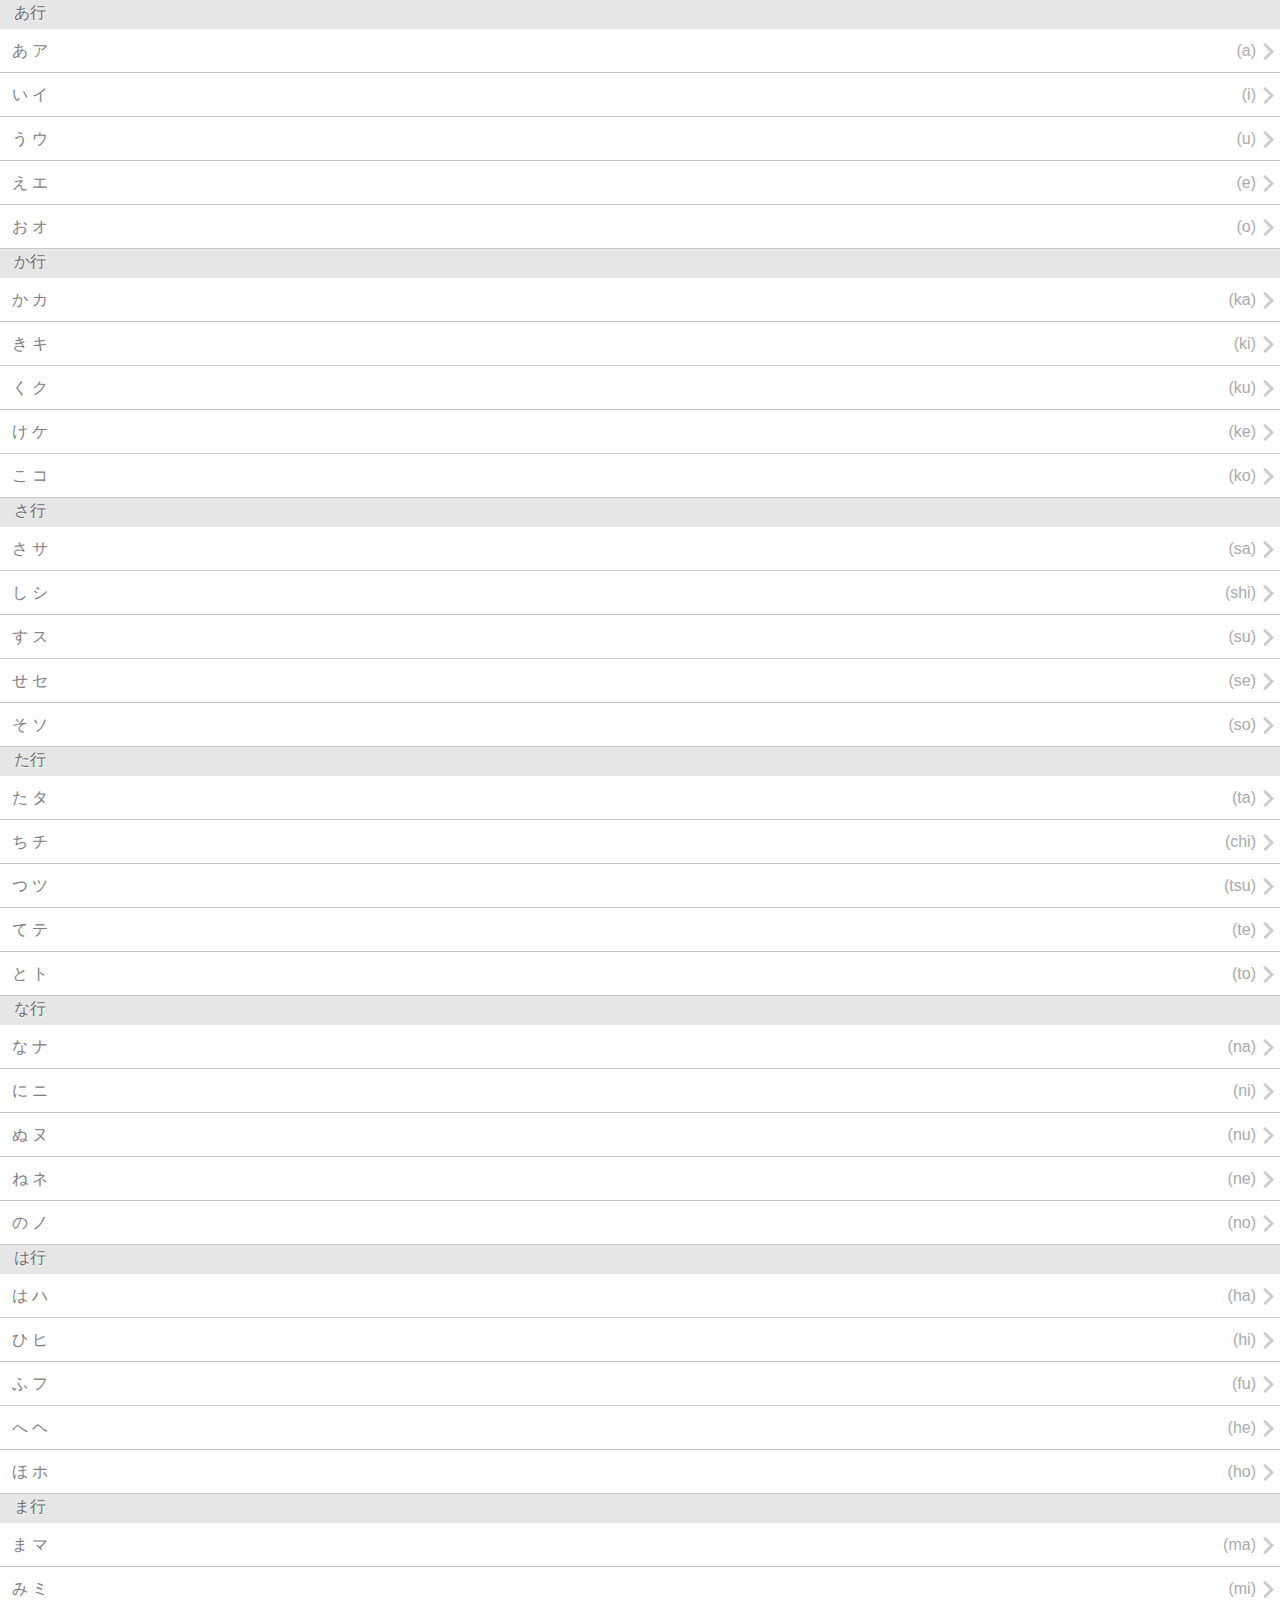
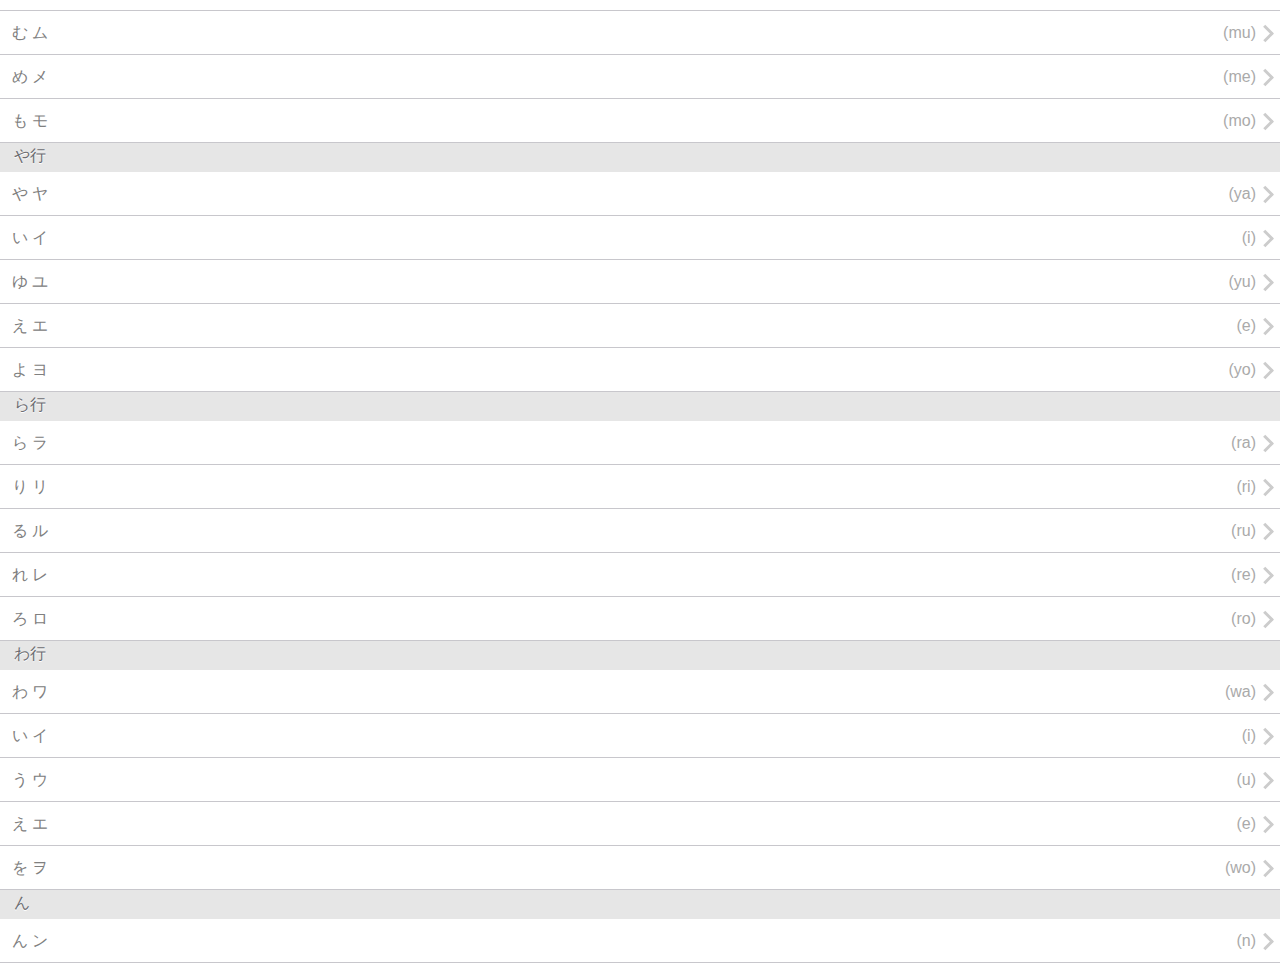
<file: assets/demo/border1px.html>
<!DOCTYPE html>
<html>
<head>
    <meta charset="utf-8">
    <meta name="apple-mobile-web-app-capable" content="yes">
    <meta name="apple-mobile-web-app-status-bar-style" content="default">
    <meta name="format-detection" content="telephone=no">
    <meta name="viewport" content="width=device-width,initial-scale=1.0, user-scalable=no">
    <title>日语50音</title>
    <style type="text/css">
    /*main*/              html{color:#000;background:#FFF}body,div,dl,dt,dd,ul,ol,li,h1,h2,h3,h4,h5,h6,pre,code,form,fieldset,legend,input,textarea,p,blockquote,th,td,menu{margin:0;padding:0}table{border-collapse:collapse;border-spacing:0}fieldset,img{border:0}address,caption,cite,code,dfn,em,strong,th,var{font-style:normal;font-weight:400}ol,ul{list-style:none}caption,th{text-align:left}h1,h2,h3,h4,h5,h6{font-size:100%;font-weight:400}q:before,q:after{content:''}abbr,acronym{border:0;font-variant:normal}sup{vertical-align:text-top}sub{vertical-align:text-bottom}input,textarea,select{font-family:inherit;font-size:inherit;font-weight:inherit}input,textarea,select{*font-size:100%}legend{color:#000}html,body{-webkit-text-size-adjust:none;-webkit-touch-callout:none;vertical-align:middle;font-size:16px;background:#e6e6e6;position:relative;height:100%;font-family:Tahoma,Arial,"Microsoft Yahei",sans-serif}.clearfix:after{content:" ";display:block;clear:both;visibility:hidden;line-height:0;height:0}input::-webkit-input-placeholder{color:#aaa}a,div{-webkit-tap-highlight-color:rgba(0,0,0,0)}a,a:active,a:hover{color:#0057af;text-decoration:none}header,.header{width:215px;height:58px;background:url(http://3.url.cn/qun/create_iphone/img/sprite.png) no-repeat transparent 0 0;color:#fff;line-height:58px;padding-left:64px;font-size:24px;-webkit-transform:scale(0.82) scale(0.82);-webkit-transform-origin:0 50%}.input-group{overflow:hidden;vertical-align:middle;line-height:16px;background-color:#fff;}#main-section{position:relative;height:100%;min-height:370px;overflow:hidden;}.input-group label{width:100px;padding:10px 0 10px 12px;display:inline-block;border-right:0;float:left;color:gray;-webkit-appearance:none;height:24px;line-height:24px;}.input-group .ui-select{margin-left:115px;padding:10px 24px 10px 15px;position:relative;}.input-group .select-btn{width:100%;height:24px;line-height:24px;color:#aaa;}.input-group .select-btn span.ui-text{text-align:right;display:inline-block;width:100%;white-space:nowrap;overflow:inherit;text-overflow:ellipsis;pointer-events:none;}.input-group .select-btn span.ui-icon{display:inline-block;position:absolute;top:50%;margin:-10px 0 0 -3px;width:18px;height:20px;right:7px;}.input-group .select-btn span.ui-icon .arrow{width:18px;height:18px;position:relative;display:inline-block;float:right;background:transparent;margin-right:-5px;margin-top:1px;}.input-group .select-btn span.ui-icon .arrow div{background:#ccc;position:absolute;width:3px;height:12px;}.input-group .select-btn span.ui-icon .arrow div.arrow1{left:19px;top:12px;-webkit-transform:rotate(-45deg) translate(0,-142%);}.input-group .select-btn span.ui-icon .arrow div.arrow2{left:-5px;top:19px;-webkit-transform:rotate(45deg) translate(0,-142%);}.seg-words{color:#6d6d72;height:20px;font-size:1em;text-shadow:0 1px #fff;padding:3px 0 6px 14px;}
                
         /*border-1px 部分*/
         .border-1px{
              position: relative;
         }
        .border-1px:before, .border-1px:after{
            border-top: 1px solid #c8c7cc;
            content: ' ';
            display: block;
            width: 100%;
            position: absolute;
            left: 0;
        }
        .border-1px:before{
            top: 0;
            display: none;
        }
        .border-1px:after{
            bottom: 0;
        }
         @media (-webkit-min-device-pixel-ratio:1.5), (min-device-pixel-ratio: 1.5){
          .border-1px:after,.border-1px:before{
              -webkit-transform: scaleY(.7);
              -webkit-transform-origin: 0 0;
              transform: scaleY(.7);
            }
             .border-1px:after{
              -webkit-transform-origin: left bottom;
            }
        }

        @media (-webkit-min-device-pixel-ratio:2), (min-device-pixel-ratio: 2){
          .border-1px:after,.border-1px:before{
              -webkit-transform: scaleY(.5);
              transform: scaleY(.5);
          }
        }
    </style>
</head>

<body>
    <div id="main">
        <div id="main-section">
            <p class="seg-words">あ行</p>
            <!-- あ行 -->
            <div class="input-group border-1px">
                <label for="group-class">あ ア</label>
                <div class="ui-select">
                    <div class="select-btn">
                        <span class="ui-text">(a)</span>
                        <span class="ui-icon">
                            <div class="arrow">
                                <div class="arrow1"></div>
                                <div class="arrow2"></div>
                            </div>
                        </span>
                    </div>
                    <div id="group-class" class="ui-select-holder" data-catalog="0"></div>
                </div>
            </div>
            <div class="input-group border-1px border-1px">
                <label for="group-class">い イ</label>
                <div class="ui-select">
                    <div class="select-btn">
                        <span class="ui-text">(i)</span>
                        <span class="ui-icon">
                            <div class="arrow">
                                <div class="arrow1"></div>
                                <div class="arrow2"></div>
                            </div>
                        </span>
                    </div>
                    <div id="group-class" class="ui-select-holder" data-catalog="0"></div>
                </div>
            </div>
            <div class="input-group border-1px">
                <label for="group-class">う ウ</label>
                <div class="ui-select">
                    <div class="select-btn">
                        <span class="ui-text">(u)</span>
                        <span class="ui-icon">
                            <div class="arrow">
                                <div class="arrow1"></div>
                                <div class="arrow2"></div>
                            </div>
                        </span>
                    </div>
                    <div id="group-class" class="ui-select-holder" data-catalog="0"></div>
                </div>
            </div>
            <div class="input-group border-1px">
                <label for="group-class">え エ</label>
                <div class="ui-select">
                    <div class="select-btn">
                        <span class="ui-text">(e)</span>
                        <span class="ui-icon">
                            <div class="arrow">
                                <div class="arrow1"></div>
                                <div class="arrow2"></div>
                            </div>
                        </span>
                    </div>
                    <div id="group-class" class="ui-select-holder" data-catalog="0"></div>
                </div>
            </div>
            <div class="input-group border-1px">
                <label for="group-class">お オ</label>
                <div class="ui-select">
                    <div class="select-btn">
                        <span class="ui-text">(o)</span>
                        <span class="ui-icon">
                            <div class="arrow">
                                <div class="arrow1"></div>
                                <div class="arrow2"></div>
                            </div>
                        </span>
                    </div>
                    <div id="group-class" class="ui-select-holder" data-catalog="0"></div>
                </div>
            </div>
            <!-- か行 -->
            <p class="seg-words">か行</p>
            <div class="input-group border-1px">
                <label for="group-class">か カ</label>
                <div class="ui-select">
                    <div class="select-btn">
                        <span class="ui-text">(ka)</span>
                        <span class="ui-icon">
                            <div class="arrow">
                                <div class="arrow1"></div>
                                <div class="arrow2"></div>
                            </div>
                        </span>
                    </div>
                    <div id="group-class" class="ui-select-holder" data-catalog="0"></div>
                </div>
            </div>
            <div class="input-group border-1px">
                <label for="group-class">き キ</label>
                <div class="ui-select">
                    <div class="select-btn">
                        <span class="ui-text">(ki)</span>
                        <span class="ui-icon">
                            <div class="arrow">
                                <div class="arrow1"></div>
                                <div class="arrow2"></div>
                            </div>
                        </span>
                    </div>
                    <div id="group-class" class="ui-select-holder" data-catalog="0"></div>
                </div>
            </div>
            <div class="input-group border-1px">
                <label for="group-class">く ク</label>
                <div class="ui-select">
                    <div class="select-btn">
                        <span class="ui-text">(ku)</span>
                        <span class="ui-icon">
                            <div class="arrow">
                                <div class="arrow1"></div>
                                <div class="arrow2"></div>
                            </div>
                        </span>
                    </div>
                    <div id="group-class" class="ui-select-holder" data-catalog="0"></div>
                </div>
            </div>
            <div class="input-group border-1px">
                <label for="group-class">け ケ</label>
                <div class="ui-select">
                    <div class="select-btn">
                        <span class="ui-text">(ke)</span>
                        <span class="ui-icon">
                            <div class="arrow">
                                <div class="arrow1"></div>
                                <div class="arrow2"></div>
                            </div>
                        </span>
                    </div>
                    <div id="group-class" class="ui-select-holder" data-catalog="0"></div>
                </div>
            </div>
            <div class="input-group border-1px">
                <label for="group-class">こ コ</label>
                <div class="ui-select">
                    <div class="select-btn">
                        <span class="ui-text">(ko)</span>
                        <span class="ui-icon">
                            <div class="arrow">
                                <div class="arrow1"></div>
                                <div class="arrow2"></div>
                            </div>
                        </span>
                    </div>
                    <div id="group-class" class="ui-select-holder" data-catalog="0"></div>
                </div>
            </div>

            <!-- さ行 -->
            <p class="seg-words">さ行</p>
            <div class="input-group border-1px">
                <label for="group-class">さ サ</label>
                <div class="ui-select">
                    <div class="select-btn">
                        <span class="ui-text">(sa)</span>
                        <span class="ui-icon">
                            <div class="arrow">
                                <div class="arrow1"></div>
                                <div class="arrow2"></div>
                            </div>
                        </span>
                    </div>
                    <div id="group-class" class="ui-select-holder" data-catalog="0"></div>
                </div>
            </div>
            <div class="input-group border-1px">
                <label for="group-class">し シ</label>
                <div class="ui-select">
                    <div class="select-btn">
                        <span class="ui-text">(shi)</span>
                        <span class="ui-icon">
                            <div class="arrow">
                                <div class="arrow1"></div>
                                <div class="arrow2"></div>
                            </div>
                        </span>
                    </div>
                    <div id="group-class" class="ui-select-holder" data-catalog="0"></div>
                </div>
            </div>
            <div class="input-group border-1px">
                <label for="group-class">す ス</label>
                <div class="ui-select">
                    <div class="select-btn">
                        <span class="ui-text">(su)</span>
                        <span class="ui-icon">
                            <div class="arrow">
                                <div class="arrow1"></div>
                                <div class="arrow2"></div>
                            </div>
                        </span>
                    </div>
                    <div id="group-class" class="ui-select-holder" data-catalog="0"></div>
                </div>
            </div>
            <div class="input-group border-1px">
                <label for="group-class">せ セ</label>
                <div class="ui-select">
                    <div class="select-btn">
                        <span class="ui-text">(se)</span>
                        <span class="ui-icon">
                            <div class="arrow">
                                <div class="arrow1"></div>
                                <div class="arrow2"></div>
                            </div>
                        </span>
                    </div>
                    <div id="group-class" class="ui-select-holder" data-catalog="0"></div>
                </div>
            </div>
            <div class="input-group border-1px">
                <label for="group-class">そ ソ</label>
                <div class="ui-select">
                    <div class="select-btn">
                        <span class="ui-text">(so)</span>
                        <span class="ui-icon">
                            <div class="arrow">
                                <div class="arrow1"></div>
                                <div class="arrow2"></div>
                            </div>
                        </span>
                    </div>
                    <div id="group-class" class="ui-select-holder" data-catalog="0"></div>
                </div>
            </div>

            <!-- た行 -->
            <p class="seg-words">た行</p>
            <div class="input-group border-1px">
                <label for="group-class">た タ</label>
                <div class="ui-select">
                    <div class="select-btn">
                        <span class="ui-text">(ta)</span>
                        <span class="ui-icon">
                            <div class="arrow">
                                <div class="arrow1"></div>
                                <div class="arrow2"></div>
                            </div>
                        </span>
                    </div>
                    <div id="group-class" class="ui-select-holder" data-catalog="0"></div>
                </div>
            </div>
            <div class="input-group border-1px">
                <label for="group-class">ち チ</label>
                <div class="ui-select">
                    <div class="select-btn">
                        <span class="ui-text">(chi)</span>
                        <span class="ui-icon">
                            <div class="arrow">
                                <div class="arrow1"></div>
                                <div class="arrow2"></div>
                            </div>
                        </span>
                    </div>
                    <div id="group-class" class="ui-select-holder" data-catalog="0"></div>
                </div>
            </div>
            <div class="input-group border-1px">
                <label for="group-class">つ ツ</label>
                <div class="ui-select">
                    <div class="select-btn">
                        <span class="ui-text">(tsu)</span>
                        <span class="ui-icon">
                            <div class="arrow">
                                <div class="arrow1"></div>
                                <div class="arrow2"></div>
                            </div>
                        </span>
                    </div>
                    <div id="group-class" class="ui-select-holder" data-catalog="0"></div>
                </div>
            </div>
            <div class="input-group border-1px">
                <label for="group-class">て テ</label>
                <div class="ui-select">
                    <div class="select-btn">
                        <span class="ui-text">(te)</span>
                        <span class="ui-icon">
                            <div class="arrow">
                                <div class="arrow1"></div>
                                <div class="arrow2"></div>
                            </div>
                        </span>
                    </div>
                    <div id="group-class" class="ui-select-holder" data-catalog="0"></div>
                </div>
            </div>
            <div class="input-group border-1px">
                <label for="group-class">と ト</label>
                <div class="ui-select">
                    <div class="select-btn">
                        <span class="ui-text">(to)</span>
                        <span class="ui-icon">
                            <div class="arrow">
                                <div class="arrow1"></div>
                                <div class="arrow2"></div>
                            </div>
                        </span>
                    </div>
                    <div id="group-class" class="ui-select-holder" data-catalog="0"></div>
                </div>
            </div>

            <!-- な行 -->
            <p class="seg-words">な行</p>
            <div class="input-group border-1px">
                <label for="group-class">な ナ</label>
                <div class="ui-select">
                    <div class="select-btn">
                        <span class="ui-text">(na)</span>
                        <span class="ui-icon">
                            <div class="arrow">
                                <div class="arrow1"></div>
                                <div class="arrow2"></div>
                            </div>
                        </span>
                    </div>
                    <div id="group-class" class="ui-select-holder" data-catalog="0"></div>
                </div>
            </div>
            <div class="input-group border-1px">
                <label for="group-class">に ニ</label>
                <div class="ui-select">
                    <div class="select-btn">
                        <span class="ui-text">(ni)</span>
                        <span class="ui-icon">
                            <div class="arrow">
                                <div class="arrow1"></div>
                                <div class="arrow2"></div>
                            </div>
                        </span>
                    </div>
                    <div id="group-class" class="ui-select-holder" data-catalog="0"></div>
                </div>
            </div>
            <div class="input-group border-1px">
                <label for="group-class">ぬ ヌ</label>
                <div class="ui-select">
                    <div class="select-btn">
                        <span class="ui-text">(nu)</span>
                        <span class="ui-icon">
                            <div class="arrow">
                                <div class="arrow1"></div>
                                <div class="arrow2"></div>
                            </div>
                        </span>
                    </div>
                    <div id="group-class" class="ui-select-holder" data-catalog="0"></div>
                </div>
            </div>
            <div class="input-group border-1px">
                <label for="group-class">ね ネ</label>
                <div class="ui-select">
                    <div class="select-btn">
                        <span class="ui-text">(ne)</span>
                        <span class="ui-icon">
                            <div class="arrow">
                                <div class="arrow1"></div>
                                <div class="arrow2"></div>
                            </div>
                        </span>
                    </div>
                    <div id="group-class" class="ui-select-holder" data-catalog="0"></div>
                </div>
            </div>
            <div class="input-group border-1px">
                <label for="group-class">の ノ</label>
                <div class="ui-select">
                    <div class="select-btn">
                        <span class="ui-text">(no)</span>
                        <span class="ui-icon">
                            <div class="arrow">
                                <div class="arrow1"></div>
                                <div class="arrow2"></div>
                            </div>
                        </span>
                    </div>
                    <div id="group-class" class="ui-select-holder" data-catalog="0"></div>
                </div>
            </div>

            <!-- は行 -->
            <p class="seg-words">は行</p>
            <div class="input-group border-1px">
                <label for="group-class">は ハ</label>
                <div class="ui-select">
                    <div class="select-btn">
                        <span class="ui-text">(ha)</span>
                        <span class="ui-icon">
                            <div class="arrow">
                                <div class="arrow1"></div>
                                <div class="arrow2"></div>
                            </div>
                        </span>
                    </div>
                    <div id="group-class" class="ui-select-holder" data-catalog="0"></div>
                </div>
            </div>
            <div class="input-group border-1px">
                <label for="group-class">ひ ヒ</label>
                <div class="ui-select">
                    <div class="select-btn">
                        <span class="ui-text">(hi)</span>
                        <span class="ui-icon">
                            <div class="arrow">
                                <div class="arrow1"></div>
                                <div class="arrow2"></div>
                            </div>
                        </span>
                    </div>
                    <div id="group-class" class="ui-select-holder" data-catalog="0"></div>
                </div>
            </div>
            <div class="input-group border-1px">
                <label for="group-class">ふ フ</label>
                <div class="ui-select">
                    <div class="select-btn">
                        <span class="ui-text">(fu)</span>
                        <span class="ui-icon">
                            <div class="arrow">
                                <div class="arrow1"></div>
                                <div class="arrow2"></div>
                            </div>
                        </span>
                    </div>
                    <div id="group-class" class="ui-select-holder" data-catalog="0"></div>
                </div>
            </div>
            <div class="input-group border-1px">
                <label for="group-class">へ ヘ</label>
                <div class="ui-select">
                    <div class="select-btn">
                        <span class="ui-text">(he)</span>
                        <span class="ui-icon">
                            <div class="arrow">
                                <div class="arrow1"></div>
                                <div class="arrow2"></div>
                            </div>
                        </span>
                    </div>
                    <div id="group-class" class="ui-select-holder" data-catalog="0"></div>
                </div>
            </div>
            <div class="input-group border-1px">
                <label for="group-class">ほ ホ</label>
                <div class="ui-select">
                    <div class="select-btn">
                        <span class="ui-text">(ho)</span>
                        <span class="ui-icon">
                            <div class="arrow">
                                <div class="arrow1"></div>
                                <div class="arrow2"></div>
                            </div>
                        </span>
                    </div>
                    <div id="group-class" class="ui-select-holder" data-catalog="0"></div>
                </div>
            </div>

            <!-- ま行 -->
            <p class="seg-words">ま行</p>
            <div class="input-group border-1px">
                <label for="group-class">ま マ</label>
                <div class="ui-select">
                    <div class="select-btn">
                        <span class="ui-text">(ma)</span>
                        <span class="ui-icon">
                            <div class="arrow">
                                <div class="arrow1"></div>
                                <div class="arrow2"></div>
                            </div>
                        </span>
                    </div>
                    <div id="group-class" class="ui-select-holder" data-catalog="0"></div>
                </div>
            </div>
            <div class="input-group border-1px">
                <label for="group-class">み ミ</label>
                <div class="ui-select">
                    <div class="select-btn">
                        <span class="ui-text">(mi)</span>
                        <span class="ui-icon">
                            <div class="arrow">
                                <div class="arrow1"></div>
                                <div class="arrow2"></div>
                            </div>
                        </span>
                    </div>
                    <div id="group-class" class="ui-select-holder" data-catalog="0"></div>
                </div>
            </div>
            <div class="input-group border-1px">
                <label for="group-class">む ム</label>
                <div class="ui-select">
                    <div class="select-btn">
                        <span class="ui-text">(mu)</span>
                        <span class="ui-icon">
                            <div class="arrow">
                                <div class="arrow1"></div>
                                <div class="arrow2"></div>
                            </div>
                        </span>
                    </div>
                    <div id="group-class" class="ui-select-holder" data-catalog="0"></div>
                </div>
            </div>
            <div class="input-group border-1px">
                <label for="group-class">め メ</label>
                <div class="ui-select">
                    <div class="select-btn">
                        <span class="ui-text">(me)</span>
                        <span class="ui-icon">
                            <div class="arrow">
                                <div class="arrow1"></div>
                                <div class="arrow2"></div>
                            </div>
                        </span>
                    </div>
                    <div id="group-class" class="ui-select-holder" data-catalog="0"></div>
                </div>
            </div>
            <div class="input-group border-1px">
                <label for="group-class">も モ</label>
                <div class="ui-select">
                    <div class="select-btn">
                        <span class="ui-text">(mo)</span>
                        <span class="ui-icon">
                            <div class="arrow">
                                <div class="arrow1"></div>
                                <div class="arrow2"></div>
                            </div>
                        </span>
                    </div>
                    <div id="group-class" class="ui-select-holder" data-catalog="0"></div>
                </div>
            </div>

            <!-- や行 -->
            <p class="seg-words">や行</p>
            <div class="input-group border-1px">
                <label for="group-class">や ヤ</label>
                <div class="ui-select">
                    <div class="select-btn">
                        <span class="ui-text">(ya)</span>
                        <span class="ui-icon">
                            <div class="arrow">
                                <div class="arrow1"></div>
                                <div class="arrow2"></div>
                            </div>
                        </span>
                    </div>
                    <div id="group-class" class="ui-select-holder" data-catalog="0"></div>
                </div>
            </div>
            <div class="input-group border-1px">
                <label for="group-class">い イ</label>
                <div class="ui-select">
                    <div class="select-btn">
                        <span class="ui-text">(i)</span>
                        <span class="ui-icon">
                            <div class="arrow">
                                <div class="arrow1"></div>
                                <div class="arrow2"></div>
                            </div>
                        </span>
                    </div>
                    <div id="group-class" class="ui-select-holder" data-catalog="0"></div>
                </div>
            </div>
            <div class="input-group border-1px">
                <label for="group-class">ゆ ユ</label>
                <div class="ui-select">
                    <div class="select-btn">
                        <span class="ui-text">(yu)</span>
                        <span class="ui-icon">
                            <div class="arrow">
                                <div class="arrow1"></div>
                                <div class="arrow2"></div>
                            </div>
                        </span>
                    </div>
                    <div id="group-class" class="ui-select-holder" data-catalog="0"></div>
                </div>
            </div>
            <div class="input-group border-1px">
                <label for="group-class">え エ</label>
                <div class="ui-select">
                    <div class="select-btn">
                        <span class="ui-text">(e)</span>
                        <span class="ui-icon">
                            <div class="arrow">
                                <div class="arrow1"></div>
                                <div class="arrow2"></div>
                            </div>
                        </span>
                    </div>
                    <div id="group-class" class="ui-select-holder" data-catalog="0"></div>
                </div>
            </div>
            <div class="input-group border-1px">
                <label for="group-class">よ ヨ</label>
                <div class="ui-select">
                    <div class="select-btn">
                        <span class="ui-text">(yo)</span>
                        <span class="ui-icon">
                            <div class="arrow">
                                <div class="arrow1"></div>
                                <div class="arrow2"></div>
                            </div>
                        </span>
                    </div>
                    <div id="group-class" class="ui-select-holder" data-catalog="0"></div>
                </div>
            </div>

            <!-- ら行 -->
            <p class="seg-words">ら行</p>
            <div class="input-group border-1px">
                <label for="group-class">ら ラ</label>
                <div class="ui-select">
                    <div class="select-btn">
                        <span class="ui-text">(ra)</span>
                        <span class="ui-icon">
                            <div class="arrow">
                                <div class="arrow1"></div>
                                <div class="arrow2"></div>
                            </div>
                        </span>
                    </div>
                    <div id="group-class" class="ui-select-holder" data-catalog="0"></div>
                </div>
            </div>
            <div class="input-group border-1px">
                <label for="group-class">り リ</label>
                <div class="ui-select">
                    <div class="select-btn">
                        <span class="ui-text">(ri)</span>
                        <span class="ui-icon">
                            <div class="arrow">
                                <div class="arrow1"></div>
                                <div class="arrow2"></div>
                            </div>
                        </span>
                    </div>
                    <div id="group-class" class="ui-select-holder" data-catalog="0"></div>
                </div>
            </div>
            <div class="input-group border-1px">
                <label for="group-class">る ル</label>
                <div class="ui-select">
                    <div class="select-btn">
                        <span class="ui-text">(ru)</span>
                        <span class="ui-icon">
                            <div class="arrow">
                                <div class="arrow1"></div>
                                <div class="arrow2"></div>
                            </div>
                        </span>
                    </div>
                    <div id="group-class" class="ui-select-holder" data-catalog="0"></div>
                </div>
            </div>
            <div class="input-group border-1px">
                <label for="group-class">れ レ</label>
                <div class="ui-select">
                    <div class="select-btn">
                        <span class="ui-text">(re)</span>
                        <span class="ui-icon">
                            <div class="arrow">
                                <div class="arrow1"></div>
                                <div class="arrow2"></div>
                            </div>
                        </span>
                    </div>
                    <div id="group-class" class="ui-select-holder" data-catalog="0"></div>
                </div>
            </div>
            <div class="input-group border-1px">
                <label for="group-class">ろ ロ</label>
                <div class="ui-select">
                    <div class="select-btn">
                        <span class="ui-text">(ro)</span>
                        <span class="ui-icon">
                            <div class="arrow">
                                <div class="arrow1"></div>
                                <div class="arrow2"></div>
                            </div>
                        </span>
                    </div>
                    <div id="group-class" class="ui-select-holder" data-catalog="0"></div>
                </div>
            </div>

            <!-- わ行 -->
            <p class="seg-words">わ行</p>
            <div class="input-group border-1px">
                <label for="group-class">わ ワ</label>
                <div class="ui-select">
                    <div class="select-btn">
                        <span class="ui-text">(wa)</span>
                        <span class="ui-icon">
                            <div class="arrow">
                                <div class="arrow1"></div>
                                <div class="arrow2"></div>
                            </div>
                        </span>
                    </div>
                    <div id="group-class" class="ui-select-holder" data-catalog="0"></div>
                </div>
            </div>
            <div class="input-group border-1px">
                <label for="group-class">い イ</label>
                <div class="ui-select">
                    <div class="select-btn">
                        <span class="ui-text">(i)</span>
                        <span class="ui-icon">
                            <div class="arrow">
                                <div class="arrow1"></div>
                                <div class="arrow2"></div>
                            </div>
                        </span>
                    </div>
                    <div id="group-class" class="ui-select-holder" data-catalog="0"></div>
                </div>
            </div>
            <div class="input-group border-1px">
                <label for="group-class">う ウ</label>
                <div class="ui-select">
                    <div class="select-btn">
                        <span class="ui-text">(u)</span>
                        <span class="ui-icon">
                            <div class="arrow">
                                <div class="arrow1"></div>
                                <div class="arrow2"></div>
                            </div>
                        </span>
                    </div>
                    <div id="group-class" class="ui-select-holder" data-catalog="0"></div>
                </div>
            </div>
            <div class="input-group border-1px">
                <label for="group-class">え エ</label>
                <div class="ui-select">
                    <div class="select-btn">
                        <span class="ui-text">(e)</span>
                        <span class="ui-icon">
                            <div class="arrow">
                                <div class="arrow1"></div>
                                <div class="arrow2"></div>
                            </div>
                        </span>
                    </div>
                    <div id="group-class" class="ui-select-holder" data-catalog="0"></div>
                </div>
            </div>
            <div class="input-group border-1px">
                <label for="group-class">を ヲ</label>
                <div class="ui-select">
                    <div class="select-btn">
                        <span class="ui-text">(wo)</span>
                        <span class="ui-icon">
                            <div class="arrow">
                                <div class="arrow1"></div>
                                <div class="arrow2"></div>
                            </div>
                        </span>
                    </div>
                    <div id="group-class" class="ui-select-holder" data-catalog="0"></div>
                </div>
            </div>

            <!-- ン行 -->
            <p class="seg-words">ん</p>
            <div class="input-group border-1px">
                <label for="group-class">ん ン</label>
                <div class="ui-select">
                    <div class="select-btn">
                        <span class="ui-text">(n)</span>
                        <span class="ui-icon">
                            <div class="arrow">
                                <div class="arrow1"></div>
                                <div class="arrow2"></div>
                            </div>
                        </span>
                    </div>
                    <div id="group-class" class="ui-select-holder" data-catalog="0"></div>
                </div>
            </div>
        </div>
    </div>
</body>

</html>
</file>
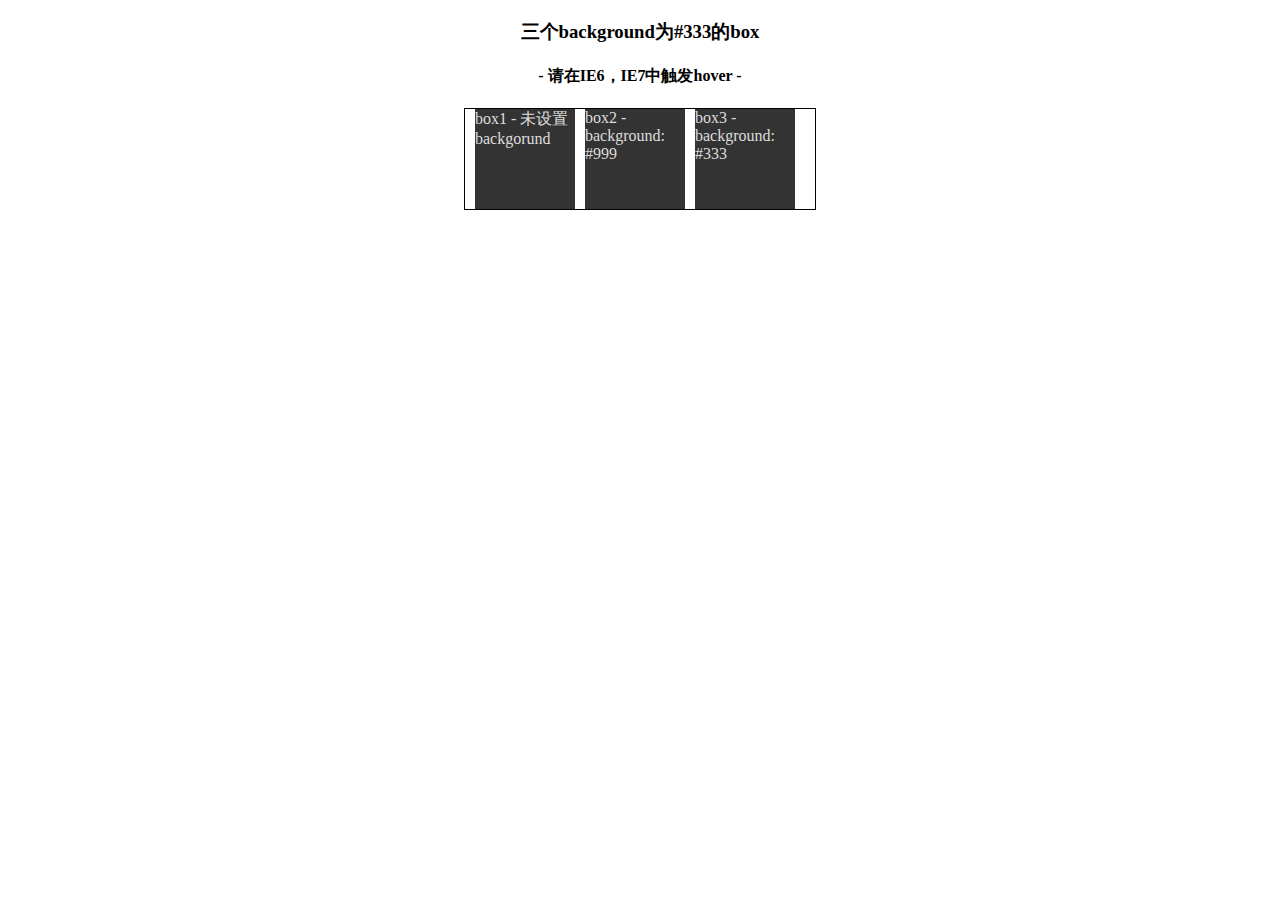
<file: assets/demo/hack_demo.html>
<!DOCTYPE HTML PUBLIC "-//W3C//DTD HTML 4.01 Transitional//EN" "http://www.w3.org/TR/html4/loose.dtd">
<html lang="en">
<head>
	<meta http-equiv="Content-Type" content="text/html;charset=UTF-8">
	<title></title>
	<style type="text/css">
		h3,h4{
			text-align: center;
		}
		#main{
			width: 350px;
			height: 100px;
			border: 1px solid #000;
			margin: 0 auto;
		}
		#main .box{
			width: 100px;
			height: 100px;
			margin-left: 10px;
			position: relative;
			float: left;
			background: #333;
			color:#ddd;
		}
		#main .task1:hover{
			z-index: 999;
		}
		#main .task2:hover{
			z-index: 999;
			background: #999;
		}
		#main .task3:hover{
			z-index: 999;
			background: #333;
		}
	</style>
</head>
<body>
	<h3>三个background为#333的box</h3>
	<h4>- 请在IE6，IE7中触发hover -</h4>
	<div id="main">
		<div class="box task1">box1 - 未设置backgorund</div>
		<div class="box task2">box2 - background: #999</div>
		<div class="box task3">box3 - background: #333</div>
	</div>
</body>
</html>
</file>
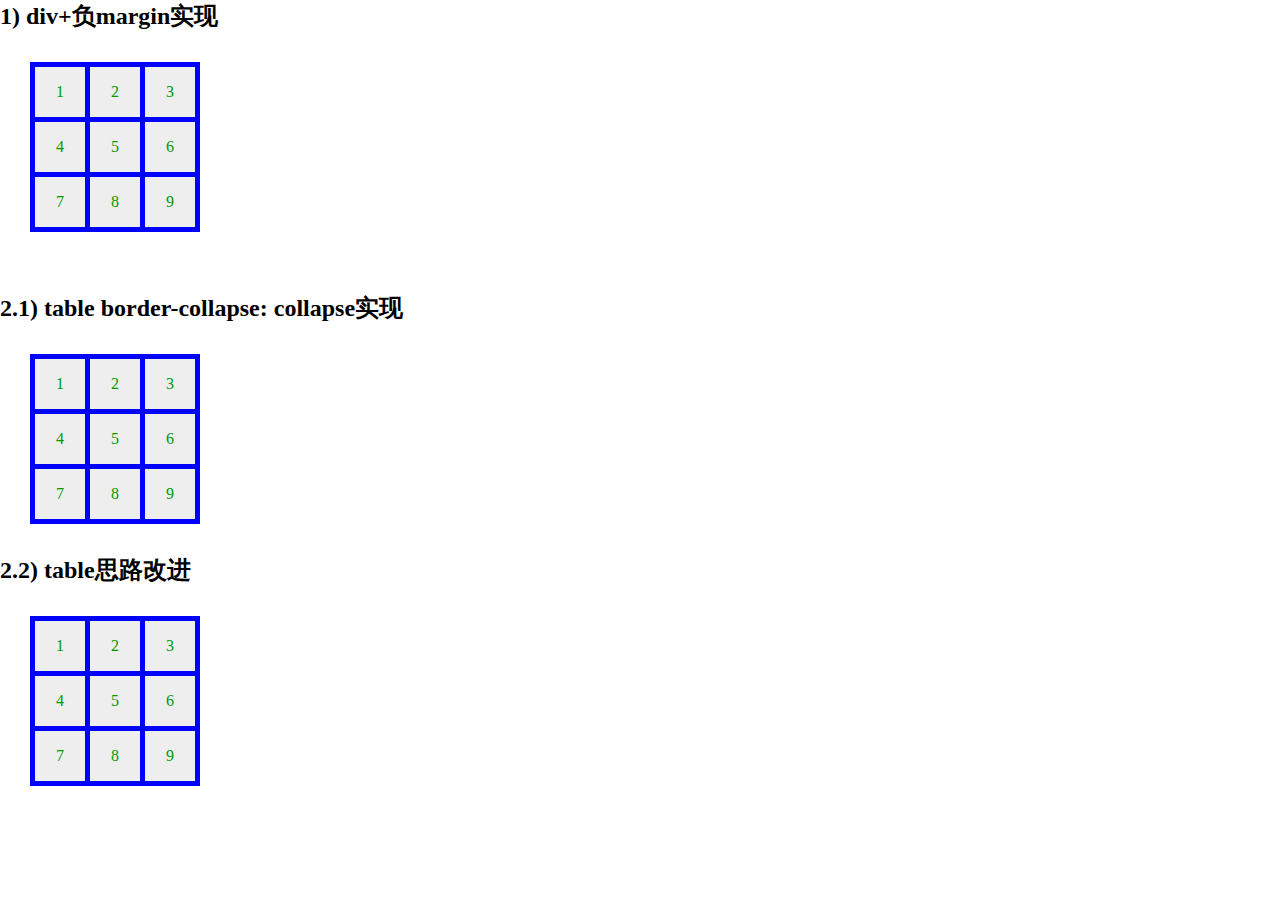
<file: assets/demo/jiugongge_demo.html>
<!DOCTYPE HTML>
<html>
<head>
	<meta charset="utf-8">
	<title>jiugongge_demo</title>
	<style>
		*{
			margin:0;
			padding: 0;
		}
		table{
			margin: 30px;
			border-collapse: collapse;
		}
		#test0{
			margin: 30px;
			width: 200px;
			height: 200px;
		}
		#test0 div{
			width: 50px;
			height: 50px;
			float: left;
			background: #eee;
			border: 5px solid #00f;
			text-align: center;
			line-height: 50px;
			color: #090;
			position: relative;
		}
		#test0 .lr_indent{
			margin-left: -5px;
			margin-right: -5px;
		}
		#test0 .tb_indent{
			margin-top: -5px;
			margin-bottom: -5px;
		}
		#test0 div:hover{
			border: 5px solid #f00;
			z-index: 999;
			background: #eee;
		}
		#test1 td{
			width: 50px;
			height: 50px;
			background: #eee;
			position: relative;
			border: 5px solid #00f;
			text-align: center;
		}
		#test1 td span{
			color: #090;
			display:block;
			width: 50px;
			height: 50px;
			position: absolute;
			top: 0;
			left: 0;
			line-height: 50px;
		}
		#test1 td span:hover{
			border: 5px solid #f00;
			margin-top:-5px;
			margin-left: -5px;
		}

		#test2 td{
			width: 50px;
			height: 50px;
			background: #eee;
			border: 5px solid #00f;
			text-align: center;
			vertical-align: top;
		}
		#test2 td div{
			position:relative;
			width: 50px;
			height: 50px;
		}
		#test2 td div span{
			color: #090;
			display:block;
			width: 50px;
			height: 50px;
			position: absolute;
			top: 0;
			left: 0;
			line-height: 50px;
		}
		#test2 td div span:hover{
			border: 5px solid #f00;
			margin-left: -5px;
			margin-top: -5px;
		}
	</style>
</head>
<body>
	<h2>1) div+负margin实现</h2>
	<div id="test0">
		<div>1</div>
		<div class="lr_indent">2</div>
		<div>3</div>
		<div class="tb_indent">4</div>
		<div class="lr_indent tb_indent">5</div>
		<div class="tb_indent">6</div>
		<div>7</div>
		<div class="lr_indent">8</div>
		<div>9</div>
	</div>
	<h2>2.1) table border-collapse: collapse实现</h2>
	<div id="test1">
		<table>
			<tr>
				<td><span>1</span></td>
				<td><span>2</span></td>
				<td><span>3</span></td>
			</tr>
			<tr>
				<td><span>4</span></td>
				<td><span>5</span></td>
				<td><span>6</span></td>
			</tr>
			<tr>
				<td><span>7</span></td>
				<td><span>8</span></td>
				<td><span>9</span></td>
			</tr>
		</table>
	</div>
	<h2>2.2) table思路改进</h2>
	<div id="test2">
		<table>
			<tr>
				<td><div><span>1</span></div></td>
				<td><div><span>2</span></div></td>
				<td><div><span>3</span></div></td>
			</tr>
			<tr>
				<td><div><span>4</span></div></td>
				<td><div><span>5</span></div></td>
				<td><div><span>6</span></div></td>
			</tr>
			<tr>
				<td><div><span>7</span></div></td>
				<td><div><span>8</span></div></td>
				<td><div><span>9</span></div></td>
			</tr>
		</table>
	</div>
</body>
</html>
</file>
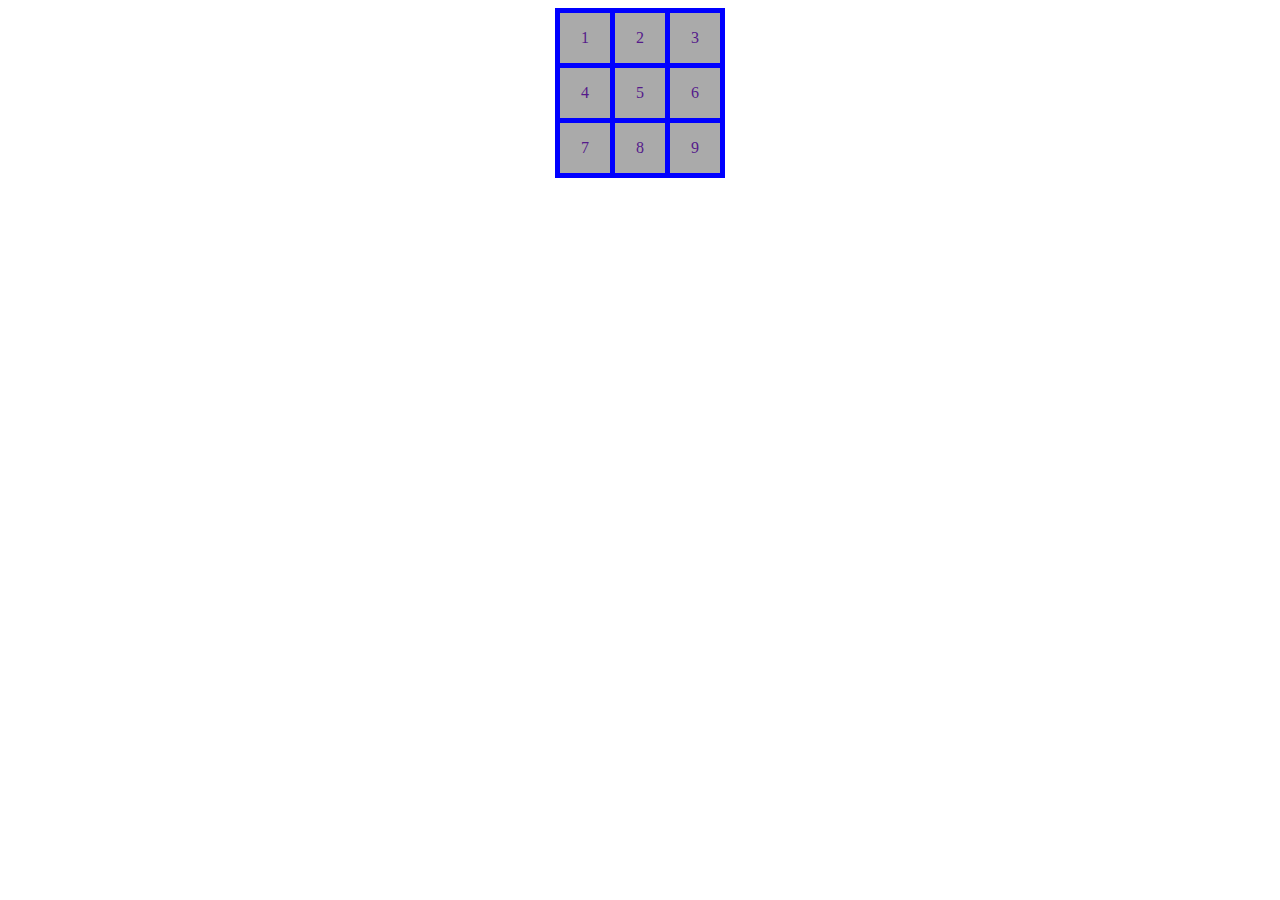
<file: assets/demo/jiugongge_demo2.html>
<!doctype html>
<html>
<head>
	<meta charset="UTF-8">
	<title>九宫格（二）demo</title>
	<style>
		#main{
			width: 170px;
			height:170px;
			background: blue;
			margin: 0 auto;
		}
		#main div{
			width: 50px;
			line-height: 50px;
			text-align:center;
			background: #AAA;
			margin:5px 5px 0 0;
		}
		#main a{
			width: 55px;
			line-height: 55px;
			float: left;
			padding: 0 0 5px 5px;
			margin: 0 -5px -5px 0;
			text-decoration: none;
		}
		#main a:hover{
			background: red;
		}
	</style>
</head>
<body>
	<div id="main">
		<a href=""><div>1</div></a>
		<a href=""><div>2</div></a>
		<a href=""><div>3</div></a>
		<a href=""><div>4</div></a>
		<a href=""><div>5</div></a>
		<a href=""><div>6</div></a>
		<a href=""><div>7</div></a>
		<a href=""><div>8</div></a>
		<a href=""><div>9</div></a>
	</div>
</body>
</html>
</file>
<file: assets/demo/gift/css/index.css>
body{background:#f7f7f5;font-family:"Helvetica Neue",Helvetica,STHeiTi,sans-serif}header{height:44px;border-bottom:1px solid #000;background:#272c2f}header p{color:#fff;text-align:center;font-size:20px;line-height:40px}.hide{display:none}.paper-t{display:block;height:16px;width:100%;background:url(../img/paper.jpg) repeat-x;background-size:320px 15px}.paper-b{display:block;height:19px;width:100%;background:url(../img/paper-b.jpg) repeat-x;background-size:100% 19px;position:absolute;bottom:0px}.main{color:#2495e1;margin:-61px 8px 0px;height:100%;position:relative}.main .main-top{padding-top:61px;font-weight:500}.main .main-top .main-top-l{float:left}.main .main-top .main-top-r{float:right}.main .main-top:after{content:"";display:block;clear:both}.main .main-middle{font-size:98px;font-weight:500;text-align:center;line-height:141px}.main .main-bottom{width:100%;position:absolute;bottom:8px}.main .main-bottom nav{border:1px solid #2495e1;border-radius:3px;height:25px}.main .main-bottom nav span{float:left;display:inline-block;border-right:1px solid #2495e1;height:100%;width:33.1%;text-align:center;font-size:14px;line-height:26px}.main .main-bottom nav span:last-child{border-right:none}.main .main-bottom nav span.cur{background:#2495e1;color:#fff}.main .main-bottom .good-bad{height:140px;padding:20px 10px 10px}.main .main-bottom .good-bad em{display:inline-block;width:30px;height:30px;border-radius:15px;color:#fff;background:#2495e1;text-align:center;line-height:30px;float:left}.main .main-bottom .good-bad ul{padding-left:45px}.main .main-bottom .good-bad ul li{margin-bottom:13px}.main .main-bottom .good-bad ul p{font-size:18px;font-weight:500}.main .main-bottom .good-bad ul h3{font-size:30px;margin:23px 0px}.main .main-bottom .good-bad ul span{font-size:13px;color:#808080;margin-left:12px;display:block}.main .main-bottom .good-bad ul span:before{width:13px;height:11px;font-size:20px;font-weight:400;font-family:Georgia;content:"\201C";position:absolute;color:#808080;left:56px}.main .main-bottom .good{border-bottom:1px solid #dfdfdf}.main .main-bottom .nav-chose .good{border-bottom:1px solid rgba(0,0,0,0)}.nav-chose .good-bad{text-align:center}.nav-chose .good-bad img{width:130px;margin-top:28px}.nav-chose .good-bad h2{margin:4px}.nav-chose .good-bad span{color:#666;margin:0 5px}.nav-chose .good-bad section{display:none}.nav-chose .good-bad section h3{display:none}.nav-chose .good-bad section.active{display:block}
.top2{
	text-align: center;
	margin-top: 40px;
}
.top2 p{
	margin: 10px 0px;
	color:#2495e1;
}
.top2 input{
	height: 30px;
	padding: 5px;
	border-radius: 3px;
	border: 2px solid #2495e1;
	outline: none;
}
.top2 img{
	width: 43%;
}
</file>
<file: css/main.css>
/* normalize.css v3.0.2 | MIT License | git.io/normalize */
html {
  font-family: sans-serif; /* 1 */
  -ms-text-size-adjust: 100%; /* 2 */
  -webkit-text-size-adjust: 100%; /* 2 */
}
body {
  margin: 0;
}
article,
aside,
details,
figcaption,
figure,
footer,
header,
hgroup,
main,
menu,
nav,
section,
summary {
  display: block;
}
audio,
canvas,
progress,
video {
  display: inline-block; /* 1 */
  vertical-align: baseline; /* 2 */
}
audio:not([controls]) {
  display: none;
  height: 0;
}
[hidden],
template {
  display: none;
}
a {
  background-color: transparent;
}
a:active,
a:hover {
  outline: 0;
}
abbr[title] {
  border-bottom: 1px dotted;
}
b,
strong {
  font-weight: bold;
}
dfn {
  font-style: italic;
}
h1 {
  font-size: 2em;
  margin: 0.67em 0;
}
mark {
  background: #ff0;
  color: #000;
}
small {
  font-size: 80%;
}
sub,
sup {
  font-size: 75%;
  line-height: 0;
  position: relative;
  vertical-align: baseline;
}
sup {
  top: -0.5em;
}
sub {
  bottom: -0.25em;
}
img {
  border: 0;
}
svg:not(:root) {
  overflow: hidden;
}
figure {
  margin: 1em 40px;
}
hr {
  -moz-box-sizing: content-box;
  box-sizing: content-box;
  height: 0;
}
pre {
  overflow: auto;
}
code,
kbd,
pre,
samp {
  font-family: monospace, monospace;
  font-size: 1em;
}
button,
input,
optgroup,
select,
textarea {
  color: inherit; /* 1 */
  font: inherit; /* 2 */
  margin: 0; /* 3 */
}
button {
  overflow: visible;
}
button,
select {
  text-transform: none;
}
button,
html input[type="button"],
input[type="reset"],
input[type="submit"] {
  -webkit-appearance: button; /* 2 */
  cursor: pointer; /* 3 */
}
button[disabled],
html input[disabled] {
  cursor: default;
}
button::-moz-focus-inner,
input::-moz-focus-inner {
  border: 0;
  padding: 0;
}
input {
  line-height: normal;
}
input[type="checkbox"],
input[type="radio"] {
  box-sizing: border-box; /* 1 */
  padding: 0; /* 2 */
}
input[type="number"]::-webkit-inner-spin-button,
input[type="number"]::-webkit-outer-spin-button {
  height: auto;
}
input[type="search"] {
  -webkit-appearance: textfield; /* 1 */
  -moz-box-sizing: content-box;
  -webkit-box-sizing: content-box; /* 2 */
  box-sizing: content-box;
}
input[type="search"]::-webkit-search-cancel-button,
input[type="search"]::-webkit-search-decoration {
  -webkit-appearance: none;
}
fieldset {
  border: 1px solid #c0c0c0;
  margin: 0 2px;
  padding: 0.35em 0.625em 0.75em;
}
legend {
  border: 0; /* 1 */
  padding: 0; /* 2 */
}
textarea {
  overflow: auto;
}
optgroup {
  font-weight: bold;
}
table {
  border-collapse: collapse;
  border-spacing: 0;
}
td,
th {
  padding: 0;
}
::selection {
  background: #262a30;
  color: #fff;
}
body {
  position: relative;
  font-family: 'Lato', "PingFang SC", "Microsoft YaHei", sans-serif;
  font-size: 17px;
  line-height: 2;
  color: #555;
  background: #fff;
}
@media (max-width: 767px) {
  body {
    padding-right: 0 !important;
  }
}
@media (min-width: 768px) and (max-width: 991px) {
  body {
    padding-right: 0 !important;
  }
}
@media (min-width: 1600px) {
  body {
    font-size: 19px;
  }
}
h1,
h2,
h3,
h4,
h5,
h6 {
  margin: 0;
  padding: 0;
  font-weight: bold;
  line-height: 1.5;
  font-family: 'Lato', "PingFang SC", "Microsoft YaHei", sans-serif;
}
h2,
h3,
h4,
h5,
h6 {
  margin: 20px 0 15px;
}
h1 {
  font-size: 22px;
}
@media (max-width: 767px) {
  h1 {
    font-size: 18px;
  }
}
h2 {
  font-size: 20px;
}
@media (max-width: 767px) {
  h2 {
    font-size: 16px;
  }
}
h3 {
  font-size: 18px;
}
@media (max-width: 767px) {
  h3 {
    font-size: 14px;
  }
}
h4 {
  font-size: 16px;
}
@media (max-width: 767px) {
  h4 {
    font-size: 12px;
  }
}
h5 {
  font-size: 14px;
}
@media (max-width: 767px) {
  h5 {
    font-size: 10px;
  }
}
h6 {
  font-size: 12px;
}
@media (max-width: 767px) {
  h6 {
    font-size: 8px;
  }
}
p {
  margin: 0 0 20px 0;
}
a {
  color: #555;
  text-decoration: none;
  outline: none;
  border-bottom: 1px solid #999;
  word-wrap: break-word;
}
a:hover {
  color: #222;
  border-bottom-color: #222;
}
blockquote {
  margin: 0;
  padding: 0;
}
img {
  display: block;
  margin: auto;
  max-width: 100%;
  height: auto;
}
hr {
  margin: 40px 0;
  height: 3px;
  border: none;
  background-color: #ddd;
  background-image: repeating-linear-gradient(-45deg, #fff, #fff 4px, transparent 4px, transparent 8px);
}
blockquote {
  padding: 0 15px;
  color: #666;
  border-left: 4px solid #ddd;
}
blockquote cite::before {
  content: "-";
  padding: 0 5px;
}
dt {
  font-weight: 700;
}
dd {
  margin: 0;
  padding: 0;
}
kbd {
  border: 1px solid #ccc;
  border-radius: 0.2em;
  box-shadow: 0.1em 0.1em 0.2em rgba(0,0,0,0.1);
  background-color: #f9f9f9;
  font-family: inherit;
  background-image: -webkit-linear-gradient(top, #eee, #fff, #eee);
  padding: 0.1em 0.3em;
  white-space: nowrap;
}
.text-left {
  text-align: left;
}
.text-center {
  text-align: center;
}
.text-right {
  text-align: right;
}
.text-justify {
  text-align: justify;
}
.text-nowrap {
  white-space: nowrap;
}
.text-lowercase {
  text-transform: lowercase;
}
.text-uppercase {
  text-transform: uppercase;
}
.text-capitalize {
  text-transform: capitalize;
}
.center-block {
  display: block;
  margin-left: auto;
  margin-right: auto;
}
.clearfix:before,
.clearfix:after {
  content: " ";
  display: table;
}
.clearfix:after {
  clear: both;
}
.pullquote {
  width: 45%;
}
.pullquote.left {
  float: left;
  margin-left: 5px;
  margin-right: 10px;
}
.pullquote.right {
  float: right;
  margin-left: 10px;
  margin-right: 5px;
}
.affix.affix.affix {
  position: fixed;
}
.translation {
  margin-top: -20px;
  font-size: 14px;
  color: #999;
}
.scrollbar-measure {
  width: 100px;
  height: 100px;
  overflow: scroll;
  position: absolute;
  top: -9999px;
}
.use-motion .motion-element {
  opacity: 0;
}
table {
  margin: 20px 0;
  width: 100%;
  border-collapse: collapse;
  border-spacing: 0;
  border: 1px solid #ddd;
  font-size: 14px;
  table-layout: fixed;
  word-wrap: break-all;
}
table>tbody>tr:nth-of-type(odd) {
  background-color: #f9f9f9;
}
table>tbody>tr:hover {
  background-color: #f5f5f5;
}
caption,
th,
td {
  padding: 8px;
  text-align: left;
  vertical-align: middle;
  font-weight: normal;
}
th,
td {
  border-bottom: 3px solid #ddd;
  border-right: 1px solid #eee;
}
th {
  padding-bottom: 10px;
  font-weight: 700;
}
td {
  border-bottom-width: 1px;
}
html,
body {
  height: 100%;
}
.container {
  position: relative;
  min-height: 100%;
}
.header-inner {
  margin: 0 auto;
  padding: 100px 0 70px;
  width: 700px;
}
@media (min-width: 1600px) {
  .container .header-inner {
    width: 900px;
  }
}
.main {
  padding-bottom: 150px;
}
.main-inner {
  margin: 0 auto;
  width: 700px;
}
@media (min-width: 1600px) {
  .container .main-inner {
    width: 900px;
  }
}
.footer {
  position: absolute;
  left: 0;
  bottom: 0;
  width: 100%;
  min-height: 50px;
}
.footer-inner {
  box-sizing: border-box;
  margin: 20px auto;
  width: 700px;
}
@media (min-width: 1600px) {
  .container .footer-inner {
    width: 900px;
  }
}
pre,
.highlight {
  overflow: auto;
  margin: 20px 0;
  padding: 0;
  font-size: 13px;
  color: #4d4d4c;
  background: #f7f7f7;
  line-height: 1.6;
}
pre,
code {
  font-family: consolas, Menlo, "PingFang SC", "Microsoft YaHei", monospace;
}
code {
  padding: 2px 4px;
  word-wrap: break-word;
  color: #555;
  background: #eee;
  border-radius: 3px;
  font-size: 13px;
}
pre {
  padding: 10px;
}
pre code {
  padding: 0;
  color: #4d4d4c;
  background: none;
  text-shadow: none;
}
.highlight {
  border-radius: 1px;
}
.highlight pre {
  border: none;
  margin: 0;
  padding: 10px 0;
}
.highlight table {
  margin: 0;
  width: auto;
  border: none;
}
.highlight td {
  border: none;
  padding: 0;
}
.highlight figcaption {
  font-size: 1em;
  color: #4d4d4c;
  line-height: 1em;
  margin-bottom: 1em;
}
.highlight figcaption:before,
.highlight figcaption:after {
  content: " ";
  display: table;
}
.highlight figcaption:after {
  clear: both;
}
.highlight figcaption a {
  float: right;
  color: #4d4d4c;
}
.highlight figcaption a:hover {
  border-bottom-color: #4d4d4c;
}
.highlight .gutter pre {
  padding-left: 10px;
  padding-right: 10px;
  color: #869194;
  text-align: right;
  background-color: #eff2f3;
}
.highlight .code pre {
  width: 100%;
  padding-left: 10px;
  padding-right: 10px;
  background-color: #f7f7f7;
}
.highlight .line {
  height: 20px;
}
.gutter {
  -webkit-user-select: none;
  -moz-user-select: none;
  -ms-user-select: none;
  user-select: none;
}
.gist table {
  width: auto;
}
.gist table td {
  border: none;
}
pre .deletion {
  background: #fdd;
}
pre .addition {
  background: #dfd;
}
pre .meta {
  color: #8959a8;
}
pre .comment {
  color: #8e908c;
}
pre .variable,
pre .attribute,
pre .tag,
pre .regexp,
pre .ruby .constant,
pre .xml .tag .title,
pre .xml .pi,
pre .xml .doctype,
pre .html .doctype,
pre .css .id,
pre .css .class,
pre .css .pseudo {
  color: #c82829;
}
pre .number,
pre .preprocessor,
pre .built_in,
pre .literal,
pre .params,
pre .constant,
pre .command {
  color: #f5871f;
}
pre .ruby .class .title,
pre .css .rules .attribute,
pre .string,
pre .value,
pre .inheritance,
pre .header,
pre .ruby .symbol,
pre .xml .cdata,
pre .special,
pre .number,
pre .formula {
  color: #718c00;
}
pre .title,
pre .css .hexcolor {
  color: #3e999f;
}
pre .function,
pre .python .decorator,
pre .python .title,
pre .ruby .function .title,
pre .ruby .title .keyword,
pre .perl .sub,
pre .javascript .title,
pre .coffeescript .title {
  color: #4271ae;
}
pre .keyword,
pre .javascript .function {
  color: #8959a8;
}
.full-image.full-image.full-image.full-image {
  border: none;
  max-width: 100%;
  width: auto;
  margin: 20px auto 25px;
}
@media (min-width: 992px) {
  .full-image.full-image.full-image.full-image {
    max-width: none;
    width: 110%;
    margin: 25px -5%;
  }
}
.blockquote-center,
.page-home .post-type-quote blockquote,
.page-post-detail .post-type-quote blockquote {
  position: relative;
  margin: 40px 0;
  padding: 0;
  border-left: none;
  text-align: center;
}
.blockquote-center::before,
.page-home .post-type-quote blockquote::before,
.page-post-detail .post-type-quote blockquote::before,
.blockquote-center::after,
.page-home .post-type-quote blockquote::after,
.page-post-detail .post-type-quote blockquote::after {
  position: absolute;
  content: ' ';
  display: block;
  width: 100%;
  height: 24px;
  opacity: 0.2;
  background-repeat: no-repeat;
  background-position: 0 -6px;
  background-size: 22px 22px;
}
.blockquote-center::before,
.page-home .post-type-quote blockquote::before,
.page-post-detail .post-type-quote blockquote::before {
  top: -20px;
  background-image: url("../images/quote-l.svg");
  border-top: 1px solid #ccc;
}
.blockquote-center::after,
.page-home .post-type-quote blockquote::after,
.page-post-detail .post-type-quote blockquote::after {
  bottom: -20px;
  background-image: url("../images/quote-r.svg");
  border-bottom: 1px solid #ccc;
  background-position: 100% 8px;
}
.blockquote-center p,
.page-home .post-type-quote blockquote p,
.page-post-detail .post-type-quote blockquote p,
.blockquote-center div,
.page-home .post-type-quote blockquote div,
.page-post-detail .post-type-quote blockquote div {
  text-align: center;
}
.post .post-body .group-picture img {
  box-sizing: border-box;
  padding: 0 3px;
  border: none;
}
.post .group-picture-row {
  overflow: hidden;
  margin-top: 6px;
}
.post .group-picture-row:first-child {
  margin-top: 0;
}
.post .group-picture-column {
  float: left;
}
.page-post-detail .post-body .group-picture-column {
  float: none;
  margin-top: 10px;
  width: auto !important;
}
.page-post-detail .post-body .group-picture-column img {
  margin: 0 auto;
}
.page-archive .group-picture-container {
  overflow: hidden;
}
.page-archive .group-picture-row {
  float: left;
}
.page-archive .group-picture-row:first-child {
  margin-top: 6px;
}
.page-archive .group-picture-column {
  max-width: 150px;
  max-height: 150px;
}
.post-body .note {
  position: relative;
  padding: 15px;
  margin-bottom: 20px;
  border: 1px solid #eee;
  border-left-width: 5px;
  border-radius: 3px;
}
.post-body .note h2,
.post-body .note h3,
.post-body .note h4,
.post-body .note h5,
.post-body .note h6 {
  margin-top: 0;
  margin-bottom: 0;
  border-bottom: initial;
  padding-top: 0 !important;
}
.post-body .note p:first-child,
.post-body .note ul:first-child,
.post-body .note ol:first-child,
.post-body .note table:first-child,
.post-body .note pre:first-child,
.post-body .note blockquote:first-child {
  margin-top: 0;
}
.post-body .note p:last-child,
.post-body .note ul:last-child,
.post-body .note ol:last-child,
.post-body .note table:last-child,
.post-body .note pre:last-child,
.post-body .note blockquote:last-child {
  margin-bottom: 0;
}
.post-body .note.default {
  border-left-color: #777;
}
.post-body .note.default h2,
.post-body .note.default h3,
.post-body .note.default h4,
.post-body .note.default h5,
.post-body .note.default h6 {
  color: #777;
}
.post-body .note.primary {
  border-left-color: #6f42c1;
}
.post-body .note.primary h2,
.post-body .note.primary h3,
.post-body .note.primary h4,
.post-body .note.primary h5,
.post-body .note.primary h6 {
  color: #6f42c1;
}
.post-body .note.info {
  border-left-color: #428bca;
}
.post-body .note.info h2,
.post-body .note.info h3,
.post-body .note.info h4,
.post-body .note.info h5,
.post-body .note.info h6 {
  color: #428bca;
}
.post-body .note.success {
  border-left-color: #5cb85c;
}
.post-body .note.success h2,
.post-body .note.success h3,
.post-body .note.success h4,
.post-body .note.success h5,
.post-body .note.success h6 {
  color: #5cb85c;
}
.post-body .note.warning {
  border-left-color: #f0ad4e;
}
.post-body .note.warning h2,
.post-body .note.warning h3,
.post-body .note.warning h4,
.post-body .note.warning h5,
.post-body .note.warning h6 {
  color: #f0ad4e;
}
.post-body .note.danger {
  border-left-color: #d9534f;
}
.post-body .note.danger h2,
.post-body .note.danger h3,
.post-body .note.danger h4,
.post-body .note.danger h5,
.post-body .note.danger h6 {
  color: #d9534f;
}
.post-body .label {
  display: inline;
  padding: 0 2px;
  white-space: nowrap;
}
.post-body .label.default {
  background-color: #f0f0f0;
}
.post-body .label.primary {
  background-color: #efe6f7;
}
.post-body .label.info {
  background-color: #e5f2f8;
}
.post-body .label.success {
  background-color: #e7f4e9;
}
.post-body .label.warning {
  background-color: #fcf6e1;
}
.post-body .label.danger {
  background-color: #fae8eb;
}
.post-body .tabs {
  position: relative;
  display: block;
  margin-bottom: 20px;
  padding-top: 10px;
}
.post-body .tabs ul.nav-tabs {
  margin: 0;
  padding: 0;
  display: flex;
  margin-bottom: -1px;
}
@media (max-width: 413px) {
  .post-body .tabs ul.nav-tabs {
    display: block;
    margin-bottom: 5px;
  }
}
.post-body .tabs ul.nav-tabs li.tab {
  list-style-type: none !important;
  margin: 0 0.25em 0 0;
  border-top: 3px solid transparent;
  border-left: 1px solid transparent;
  border-right: 1px solid transparent;
}
@media (max-width: 413px) {
  .post-body .tabs ul.nav-tabs li.tab {
    margin: initial;
    border-top: 1px solid transparent;
    border-left: 3px solid transparent;
    border-right: 1px solid transparent;
    border-bottom: 1px solid transparent;
  }
}
.post-body .tabs ul.nav-tabs li.tab a {
  outline: 0;
  border-bottom: initial;
  display: block;
  line-height: 1.8em;
  padding: 0.25em 0.75em;
  transition-duration: 0.2s;
  transition-timing-function: ease-out;
  transition-delay: 0s;
}
.post-body .tabs ul.nav-tabs li.tab a i {
  width: 1.285714285714286em;
}
.post-body .tabs ul.nav-tabs li.tab.active {
  border-top: 3px solid #fc6423;
  border-left: 1px solid #ddd;
  border-right: 1px solid #ddd;
  background-color: #fff;
}
@media (max-width: 413px) {
  .post-body .tabs ul.nav-tabs li.tab.active {
    border-top: 1px solid #ddd;
    border-left: 3px solid #fc6423;
    border-right: 1px solid #ddd;
    border-bottom: 1px solid #ddd;
  }
}
.post-body .tabs ul.nav-tabs li.tab.active a {
  cursor: default;
  color: #555;
}
.post-body .tabs .tab-content {
  background-color: #fff;
}
.post-body .tabs .tab-content .tab-pane {
  border: 1px solid #ddd;
  padding: 20px 20px 0 20px;
}
.post-body .tabs .tab-content .tab-pane:not(.active) {
  display: none !important;
}
.post-body .tabs .tab-content .tab-pane.active {
  display: block !important;
}
.btn {
  display: inline-block;
  padding: 0 20px;
  font-size: 14px;
  color: #fff;
  background: #222;
  border: 2px solid #222;
  text-decoration: none;
  border-radius: 0;
  transition-property: background-color;
  transition-duration: 0.2s;
  transition-timing-function: ease-in-out;
  transition-delay: 0s;
  line-height: 2;
}
.btn:hover {
  border-color: #222;
  color: #222;
  background: #fff;
}
.btn +.btn {
  margin: 0 0 8px 8px;
}
.btn .fa-fw {
  width: 1.285714285714286em;
  text-align: left;
}
.btn-bar {
  display: block;
  width: 22px;
  height: 2px;
  background: #555;
  border-radius: 1px;
}
.btn-bar+.btn-bar {
  margin-top: 4px;
}
.pagination {
  margin: 120px 0 40px;
  text-align: center;
  border-top: 1px solid #eee;
}
.page-number-basic,
.pagination .prev,
.pagination .next,
.pagination .page-number,
.pagination .space {
  display: inline-block;
  position: relative;
  top: -1px;
  margin: 0 10px;
  padding: 0 11px;
}
@media (max-width: 767px) {
  .page-number-basic,
  .pagination .prev,
  .pagination .next,
  .pagination .page-number,
  .pagination .space {
    margin: 0 5px;
  }
}
.pagination .prev,
.pagination .next,
.pagination .page-number {
  border-bottom: 0;
  border-top: 1px solid #eee;
  transition-property: border-color;
  transition-duration: 0.2s;
  transition-timing-function: ease-in-out;
  transition-delay: 0s;
}
.pagination .prev:hover,
.pagination .next:hover,
.pagination .page-number:hover {
  border-top-color: #222;
}
.pagination .space {
  padding: 0;
  margin: 0;
}
.pagination .prev {
  margin-left: 0;
}
.pagination .next {
  margin-right: 0;
}
.pagination .page-number.current {
  color: #fff;
  background: #ccc;
  border-top-color: #ccc;
}
@media (max-width: 767px) {
  .pagination {
    border-top: none;
  }
  .pagination .prev,
  .pagination .next,
  .pagination .page-number {
    margin-bottom: 10px;
    border-top: 0;
    border-bottom: 1px solid #eee;
    padding: 0 10px;
  }
  .pagination .prev:hover,
  .pagination .next:hover,
  .pagination .page-number:hover {
    border-bottom-color: #222;
  }
}
.comments {
  margin: 60px 20px 0;
}
.tag-cloud {
  text-align: center;
}
.tag-cloud a {
  display: inline-block;
  margin: 10px;
}
.back-to-top {
  box-sizing: border-box;
  position: fixed;
  bottom: -100px;
  right: 30px;
  z-index: 1050;
  padding: 0 6px;
  width: 24px;
  background: #222;
  font-size: 12px;
  opacity: 1;
  color: #fff;
  cursor: pointer;
  text-align: center;
  -webkit-transform: translateZ(0);
  transition-property: bottom;
  transition-duration: 0.2s;
  transition-timing-function: ease-in-out;
  transition-delay: 0s;
}
@media (min-width: 768px) and (max-width: 991px) {
  .back-to-top {
    display: none !important;
  }
}
@media (max-width: 767px) {
  .back-to-top {
    display: none !important;
  }
}
.back-to-top.back-to-top-on {
  bottom: 19px;
}
.header {
  background: transparent;
}
.header-inner {
  position: relative;
}
.headband {
  height: 3px;
  background: #222;
}
.site-meta {
  margin: 0;
  text-align: center;
}
@media (max-width: 767px) {
  .site-meta {
    text-align: center;
  }
}
.brand {
  position: relative;
  display: inline-block;
  padding: 0 40px;
  color: #fff;
  background: #222;
  border-bottom: none;
}
.brand:hover {
  color: #fff;
}
.logo {
  display: inline-block;
  margin-right: 5px;
  line-height: 36px;
  vertical-align: top;
}
.site-title {
  display: inline-block;
  vertical-align: top;
  line-height: 36px;
  font-size: 20px;
  font-weight: normal;
  font-family: 'Lato', "PingFang SC", "Microsoft YaHei", sans-serif;
}
.site-subtitle {
  margin-top: 10px;
  font-size: 13px;
  color: #999;
}
.use-motion .brand {
  opacity: 0;
}
.use-motion .logo,
.use-motion .site-title,
.use-motion .site-subtitle {
  opacity: 0;
  position: relative;
  top: -10px;
}
.site-nav-toggle {
  display: none;
  position: absolute;
  top: 10px;
  left: 10px;
}
@media (max-width: 767px) {
  .site-nav-toggle {
    display: block;
  }
}
.site-nav-toggle button {
  margin-top: 2px;
  padding: 9px 10px;
  background: transparent;
  border: none;
}
@media (max-width: 767px) {
  .site-nav {
    display: none;
    margin: 0 -10px;
    padding: 0 10px;
    clear: both;
    border-top: 1px solid #ddd;
  }
}
@media (min-width: 768px) and (max-width: 991px) {
  .site-nav {
    display: block !important;
  }
}
@media (min-width: 992px) {
  .site-nav {
    display: block !important;
  }
}
.menu {
  margin-top: 20px;
  padding-left: 0;
  text-align: center;
}
.menu .menu-item {
  display: inline-block;
  margin: 0 10px;
  list-style: none;
}
@media screen and (max-width: 767px) {
  .menu .menu-item {
    margin-top: 10px;
  }
}
.menu .menu-item a {
  display: block;
  font-size: 13px;
  line-height: inherit;
  border-bottom: 1px solid transparent;
  transition-property: border-color;
  transition-duration: 0.2s;
  transition-timing-function: ease-in-out;
  transition-delay: 0s;
}
.menu .menu-item a:hover {
  border-bottom-color: #222;
}
.menu .menu-item .fa {
  margin-right: 5px;
}
.use-motion .menu-item {
  opacity: 0;
}
.post-body {
  font-family: 'Lato', "PingFang SC", "Microsoft YaHei", sans-serif;
}
@media (max-width: 767px) {
  .post-body {
    word-break: break-word;
  }
}
.post-body .fancybox img {
  display: block !important;
  margin: 0 auto;
  cursor: pointer;
  cursor: zoom-in;
  cursor: -webkit-zoom-in;
}
.post-body .image-caption,
.post-body .figure .caption {
  margin: -20px auto 15px;
  text-align: center;
  font-size: 17px;
  color: #999;
  font-weight: bold;
  line-height: 1;
}
.post-sticky-flag {
  display: inline-block;
  font-size: 16px;
  -ms-transform: rotate(30deg);
  -webkit-transform: rotate(30deg);
  -moz-transform: rotate(30deg);
  -ms-transform: rotate(30deg);
  -o-transform: rotate(30deg);
  transform: rotate(30deg);
}
.use-motion .post-block,
.use-motion .pagination,
.use-motion .comments {
  opacity: 0;
}
.use-motion .post-header {
  opacity: 0;
}
.use-motion .post-body {
  opacity: 0;
}
.use-motion .collection-title {
  opacity: 0;
}
.posts-expand {
  padding-top: 40px;
}
@media (max-width: 767px) {
  .posts-expand {
    margin: 0 20px;
  }
  .post-body pre .gutter pre {
    padding-right: 10px;
  }
  .post-body .highlight {
    margin-left: 0px;
    margin-right: 0px;
    padding: 0;
  }
  .post-body .highlight .gutter pre {
    padding-right: 10px;
  }
}
@media (min-width: 992px) {
  .posts-expand .post-body {
    text-align: justify;
  }
}
.posts-expand .post-body h2,
.posts-expand .post-body h3,
.posts-expand .post-body h4,
.posts-expand .post-body h5,
.posts-expand .post-body h6 {
  padding-top: 10px;
}
.posts-expand .post-body h2 .header-anchor,
.posts-expand .post-body h3 .header-anchor,
.posts-expand .post-body h4 .header-anchor,
.posts-expand .post-body h5 .header-anchor,
.posts-expand .post-body h6 .header-anchor {
  float: right;
  margin-left: 10px;
  color: #ccc;
  border-bottom-style: none;
  visibility: hidden;
}
.posts-expand .post-body h2 .header-anchor:hover,
.posts-expand .post-body h3 .header-anchor:hover,
.posts-expand .post-body h4 .header-anchor:hover,
.posts-expand .post-body h5 .header-anchor:hover,
.posts-expand .post-body h6 .header-anchor:hover {
  color: inherit;
}
.posts-expand .post-body h2:hover .header-anchor,
.posts-expand .post-body h3:hover .header-anchor,
.posts-expand .post-body h4:hover .header-anchor,
.posts-expand .post-body h5:hover .header-anchor,
.posts-expand .post-body h6:hover .header-anchor {
  visibility: visible;
}
.posts-expand .post-body ul li {
  list-style: circle;
}
.posts-expand .post-body img {
  box-sizing: border-box;
  margin: auto;
  padding: 3px;
  border: 1px solid #ddd;
}
.posts-expand .post-body .fancybox img {
  margin: 0 auto 25px;
}
@media (max-width: 767px) {
  .posts-collapse {
    margin: 0 20px;
  }
  .posts-collapse .post-title,
  .posts-collapse .post-meta {
    display: block;
    width: auto;
    text-align: left;
  }
}
.posts-collapse {
  position: relative;
  z-index: 1010;
  margin-left: 55px;
}
.posts-collapse::after {
  content: " ";
  position: absolute;
  top: 20px;
  left: 0;
  margin-left: -2px;
  width: 4px;
  height: 100%;
  background: #f5f5f5;
  z-index: -1;
}
@media (max-width: 767px) {
  .posts-collapse {
    margin: 0 20px;
  }
}
.posts-collapse .collection-title {
  position: relative;
  margin: 60px 0;
}
.posts-collapse .collection-title h1,
.posts-collapse .collection-title h2 {
  margin-left: 20px;
}
.posts-collapse .collection-title small {
  color: #bbb;
  margin-left: 5px;
}
.posts-collapse .collection-title::before {
  content: " ";
  position: absolute;
  left: 0;
  top: 50%;
  margin-left: -4px;
  margin-top: -4px;
  width: 8px;
  height: 8px;
  background: #bbb;
  border-radius: 50%;
}
.posts-collapse .post {
  margin: 30px 0;
}
.posts-collapse .post-header {
  position: relative;
  transition-duration: 0.2s;
  transition-timing-function: ease-in-out;
  transition-delay: 0s;
  transition-property: border;
  border-bottom: 1px dashed #ccc;
}
.posts-collapse .post-header::before {
  content: " ";
  position: absolute;
  left: 0;
  top: 12px;
  width: 6px;
  height: 6px;
  margin-left: -4px;
  background: #bbb;
  border-radius: 50%;
  border: 1px solid #fff;
  transition-duration: 0.2s;
  transition-timing-function: ease-in-out;
  transition-delay: 0s;
  transition-property: background;
}
.posts-collapse .post-header:hover {
  border-bottom-color: #666;
}
.posts-collapse .post-header:hover::before {
  background: #222;
}
.posts-collapse .post-meta {
  position: absolute;
  font-size: 12px;
  left: 20px;
  top: 5px;
}
.posts-collapse .post-comments-count {
  display: none;
}
.posts-collapse .post-title {
  margin-left: 60px;
  font-size: 16px;
  font-weight: normal;
  line-height: inherit;
}
.posts-collapse .post-title::after {
  margin-left: 3px;
  opacity: 0.6;
}
.posts-collapse .post-title a {
  color: #666;
  border-bottom: none;
}
.page-home .post-type-quote .post-header,
.page-post-detail .post-type-quote .post-header,
.page-home .post-type-quote .post-tags,
.page-post-detail .post-type-quote .post-tags {
  display: none;
}
.posts-expand .post-title {
  text-align: center;
  word-break: break-word;
  font-weight: 400;
}
.posts-expand .post-title-link {
  display: inline-block;
  position: relative;
  color: #555;
  border-bottom: none;
  line-height: 1.2;
  vertical-align: top;
}
.posts-expand .post-title-link::before {
  content: "";
  position: absolute;
  width: 100%;
  height: 2px;
  bottom: 0;
  left: 0;
  background-color: #000;
  visibility: hidden;
  -webkit-transform: scaleX(0);
  -moz-transform: scaleX(0);
  -ms-transform: scaleX(0);
  -o-transform: scaleX(0);
  transform: scaleX(0);
  transition-duration: 0.2s;
  transition-timing-function: ease-in-out;
  transition-delay: 0s;
}
.posts-expand .post-title-link:hover::before {
  visibility: visible;
  -webkit-transform: scaleX(1);
  -moz-transform: scaleX(1);
  -ms-transform: scaleX(1);
  -o-transform: scaleX(1);
  transform: scaleX(1);
}
.posts-expand .post-title-link .fa {
  font-size: 16px;
}
.posts-expand .post-meta {
  margin: 3px 0 60px 0;
  color: #999;
  font-family: 'Lato', "PingFang SC", "Microsoft YaHei", sans-serif;
  font-size: 12px;
  text-align: center;
}
.posts-expand .post-meta .post-category-list {
  display: inline-block;
  margin: 0;
  padding: 3px;
}
.posts-expand .post-meta .post-category-list-link {
  color: #999;
}
.posts-expand .post-meta .post-description {
  font-size: 14px;
  margin-top: 2px;
}
.post-meta-divider {
  margin: 0 0.5em;
}
.post-meta-item-icon {
  margin-right: 3px;
}
@media (min-width: 768px) and (max-width: 991px) {
  .post-meta-item-icon {
    display: inline-block;
  }
}
@media (max-width: 767px) {
  .post-meta-item-icon {
    display: inline-block;
  }
}
@media (min-width: 768px) and (max-width: 991px) {
  .post-meta-item-text {
    display: none;
  }
}
@media (max-width: 767px) {
  .post-meta-item-text {
    display: none;
  }
}
@media (max-width: 767px) {
  .posts-expand .post-comments-count {
    display: none;
  }
}
.post-button {
  margin-top: 40px;
}
.posts-expand .post-tags {
  margin-top: 40px;
  text-align: center;
}
.posts-expand .post-tags a {
  display: inline-block;
  margin-right: 10px;
  font-size: 13px;
}
.post-nav {
  display: table;
  margin-top: 15px;
  width: 100%;
  border-top: 1px solid #eee;
}
.post-nav-divider {
  display: table-cell;
  width: 10%;
}
.post-nav-item {
  display: table-cell;
  padding: 10px 0 0 0;
  width: 45%;
  vertical-align: top;
}
.post-nav-item a {
  position: relative;
  display: block;
  line-height: 25px;
  font-size: 14px;
  color: #555;
  border-bottom: none;
}
.post-nav-item a:hover {
  color: #222;
  border-bottom: none;
}
.post-nav-item a:active {
  top: 2px;
}
.post-nav-item .fa {
  position: absolute;
  top: 8px;
  left: 0;
  font-size: 12px;
}
.post-nav-next a {
  padding-left: 15px;
}
.post-nav-prev {
  text-align: right;
}
.post-nav-prev a {
  padding-right: 15px;
}
.post-nav-prev .fa {
  right: 0;
  left: auto;
}
.posts-expand .post-eof {
  display: block;
  margin: 80px auto 60px;
  width: 8%;
  height: 1px;
  background: #ccc;
  text-align: center;
}
.post:last-child .post-eof.post-eof.post-eof {
  display: none;
}
.post-gallery {
  display: table;
  table-layout: fixed;
  width: 100%;
  border-collapse: separate;
}
.post-gallery-row {
  display: table-row;
}
.post-gallery .post-gallery-img {
  display: table-cell;
  text-align: center;
  vertical-align: middle;
  border: none;
}
.post-gallery .post-gallery-img img {
  max-width: 100%;
  max-height: 100%;
  border: none;
}
.fancybox-close,
.fancybox-close:hover {
  border: none;
}
#rewardButton {
  cursor: pointer;
  border: 0;
  outline: 0;
  border-radius: 5px;
  padding: 0;
  margin: 0;
  letter-spacing: normal;
  text-transform: none;
  text-indent: 0px;
  text-shadow: none;
}
#rewardButton span {
  display: inline-block;
  width: 80px;
  height: 35px;
  border-radius: 5px;
  color: #fff;
  font-weight: 400;
  font-style: normal;
  font-variant: normal;
  font-stretch: normal;
  font-size: 18px;
  font-family: "Microsoft Yahei";
  background: #f44336;
}
#rewardButton span:#hover {
  background: #f7877f;
}
#QR {
  padding-top: 20px;
}
#QR a {
  border: 0;
}
#QR img {
  width: 180px;
  max-width: 100%;
  display: inline-block;
  margin: 0.8em 2em 0 2em;
}
#wechat:#hover p {
  animation: roll 0.1s infinite linear;
  -webkit-animation: roll 0.1s infinite linear;
  -moz-animation: roll 0.1s infinite linear;
}
#alipay:hover p {
  animation: roll 0.1s infinite linear;
  -webkit-animation: roll 0.1s infinite linear;
  -moz-animation: roll 0.1s infinite linear;
}
#bitcoin:hover p {
  animation: roll 0.1s infinite linear;
  -webkit-animation: roll 0.1s infinite linear;
  -moz-animation: roll 0.1s infinite linear;
}
@-moz-keyframes roll {
  from {
    -webkit-transform: rotateZ(30deg);
    -moz-transform: rotateZ(30deg);
    -ms-transform: rotateZ(30deg);
    -o-transform: rotateZ(30deg);
    transform: rotateZ(30deg);
  }
  to {
    -webkit-transform: rotateZ(-30deg);
    -moz-transform: rotateZ(-30deg);
    -ms-transform: rotateZ(-30deg);
    -o-transform: rotateZ(-30deg);
    transform: rotateZ(-30deg);
  }
}
@-webkit-keyframes roll {
  from {
    -webkit-transform: rotateZ(30deg);
    -moz-transform: rotateZ(30deg);
    -ms-transform: rotateZ(30deg);
    -o-transform: rotateZ(30deg);
    transform: rotateZ(30deg);
  }
  to {
    -webkit-transform: rotateZ(-30deg);
    -moz-transform: rotateZ(-30deg);
    -ms-transform: rotateZ(-30deg);
    -o-transform: rotateZ(-30deg);
    transform: rotateZ(-30deg);
  }
}
@-o-keyframes roll {
  from {
    -webkit-transform: rotateZ(30deg);
    -moz-transform: rotateZ(30deg);
    -ms-transform: rotateZ(30deg);
    -o-transform: rotateZ(30deg);
    transform: rotateZ(30deg);
  }
  to {
    -webkit-transform: rotateZ(-30deg);
    -moz-transform: rotateZ(-30deg);
    -ms-transform: rotateZ(-30deg);
    -o-transform: rotateZ(-30deg);
    transform: rotateZ(-30deg);
  }
}
@keyframes roll {
  from {
    -webkit-transform: rotateZ(30deg);
    -moz-transform: rotateZ(30deg);
    -ms-transform: rotateZ(30deg);
    -o-transform: rotateZ(30deg);
    transform: rotateZ(30deg);
  }
  to {
    -webkit-transform: rotateZ(-30deg);
    -moz-transform: rotateZ(-30deg);
    -ms-transform: rotateZ(-30deg);
    -o-transform: rotateZ(-30deg);
    transform: rotateZ(-30deg);
  }
}
.post-widgets {
  border-top: 1px solid #eee;
  padding-top: 9px;
  margin-top: 45px;
  display: flex;
  justify-content: center;
  flex-wrap: wrap;
  align-items: center;
}
.post-widgets .post-meta-divider {
  height: 28px;
  color: #999;
}
.wp_rating {
  height: 20px;
  margin-right: 10px;
  text-align: center;
  line-height: 20px;
  padding-top: 6px;
}
.social-like {
  font-size: 14px;
  text-align: center;
  display: flex;
  justify-content: center;
}
.vk_like {
  width: 85px;
  height: 21px;
  padding-top: 7px;
  align-self: center;
}
.fb_like {
  height: 30px;
  align-self: center;
}
.rtl.post-body p,
.rtl.post-body a,
.rtl.post-body h1,
.rtl.post-body h2,
.rtl.post-body h3,
.rtl.post-body h4,
.rtl.post-body h5,
.rtl.post-body h6,
.rtl.post-body li,
.rtl.post-body ul,
.rtl.post-body ol {
  direction: rtl;
  font-family: UKIJ Ekran;
}
.rtl.post-title {
  font-family: UKIJ Ekran;
}
.sidebar {
  position: fixed;
  right: 0;
  top: 0;
  bottom: 0;
  width: 0;
  z-index: 1040;
  box-shadow: inset 0 2px 6px #000;
  background: #222;
  -webkit-transform: translateZ(0);
}
.sidebar a {
  color: #999;
  border-bottom-color: #555;
}
.sidebar a:hover {
  color: #eee;
}
@media (min-width: 768px) and (max-width: 991px) {
  .sidebar {
    display: none !important;
  }
}
@media (max-width: 767px) {
  .sidebar {
    display: none !important;
  }
}
.sidebar-inner {
  position: relative;
  padding: 20px 10px;
  color: #999;
  text-align: center;
}
.site-overview-wrap {
  overflow: hidden;
}
.site-overview {
  overflow-y: auto;
  overflow-x: hidden;
}
.sidebar-toggle {
  position: fixed;
  right: 30px;
  bottom: 45px;
  width: 14px;
  height: 14px;
  padding: 5px;
  background: #222;
  line-height: 0;
  z-index: 1050;
  cursor: pointer;
  -webkit-transform: translateZ(0);
}
@media (min-width: 768px) and (max-width: 991px) {
  .sidebar-toggle {
    display: none !important;
  }
}
@media (max-width: 767px) {
  .sidebar-toggle {
    display: none !important;
  }
}
.sidebar-toggle-line {
  position: relative;
  display: inline-block;
  vertical-align: top;
  height: 2px;
  width: 100%;
  background: #fff;
  margin-top: 3px;
}
.sidebar-toggle-line:first-child {
  margin-top: 0;
}
.site-author-image {
  display: block;
  margin: 0 auto;
  padding: 2px;
  max-width: 96px;
  height: auto;
  border: 2px solid #333;
}
.site-author-name {
  margin: 5px 0 0;
  text-align: center;
  color: #f5f5f5;
  font-weight: normal;
}
.site-description {
  margin-top: 5px;
  text-align: center;
  font-size: 14px;
  color: #999;
}
.site-state {
  overflow: hidden;
  line-height: 1.4;
  white-space: nowrap;
  text-align: center;
}
.site-state-item {
  display: inline-block;
  padding: 0 15px;
  border-left: 1px solid #333;
}
.site-state-item:first-child {
  border-left: none;
}
.site-state-item a {
  border-bottom: none;
}
.site-state-item-count {
  display: block;
  text-align: center;
  color: inherit;
  font-weight: 600;
  font-size: 18px;
}
.site-state-item-name {
  font-size: 13px;
  color: inherit;
}
.feed-link {
  margin-top: 20px;
}
.feed-link a {
  display: inline-block;
  padding: 0 15px;
  color: #fc6423;
  border: 1px solid #fc6423;
  border-radius: 4px;
}
.feed-link a i {
  color: #fc6423;
  font-size: 14px;
}
.feed-link a:hover {
  color: #fff;
  background: #fc6423;
}
.feed-link a:hover i {
  color: #fff;
}
.links-of-author {
  margin-top: 20px;
}
.links-of-author a {
  display: inline-block;
  vertical-align: middle;
  margin-right: 10px;
  margin-bottom: 10px;
  border-bottom-color: #555;
  font-size: 13px;
}
.links-of-author a:before {
  display: inline-block;
  vertical-align: middle;
  margin-right: 3px;
  content: " ";
  width: 4px;
  height: 4px;
  border-radius: 50%;
  background: #ffa873;
}
.links-of-blogroll {
  font-size: 13px;
}
.links-of-blogroll-title {
  margin-top: 20px;
  font-size: 14px;
  font-weight: 600;
}
.links-of-blogroll-list {
  margin: 0;
  padding: 0;
  list-style: none;
}
.links-of-blogroll-item {
  padding: 2px 10px;
}
.links-of-blogroll-item a {
  max-width: 280px;
  box-sizing: border-box;
  display: inline-block;
  overflow: hidden;
  white-space: nowrap;
  text-overflow: ellipsis;
}
.sidebar-nav {
  margin: 0 0 20px;
  padding-left: 0;
}
.sidebar-nav li {
  display: inline-block;
  cursor: pointer;
  border-bottom: 1px solid transparent;
  font-size: 14px;
  color: #555;
}
.sidebar-nav li:hover {
  color: #f5f5f5;
}
.page-post-detail .sidebar-nav-toc {
  padding: 0 5px;
}
.page-post-detail .sidebar-nav-overview {
  margin-left: 10px;
}
.sidebar-nav .sidebar-nav-active {
  color: #87daff;
  border-bottom-color: #87daff;
}
.sidebar-nav .sidebar-nav-active:hover {
  color: #87daff;
}
.sidebar-panel {
  display: none;
}
.sidebar-panel-active {
  display: block;
}
.post-toc-empty {
  font-size: 14px;
  color: #666;
}
.post-toc-wrap {
  overflow: hidden;
}
.post-toc {
  overflow: auto;
}
.post-toc ol {
  margin: 0;
  padding: 0 2px 5px 10px;
  text-align: left;
  list-style: none;
  font-size: 14px;
}
.post-toc ol > ol {
  padding-left: 0;
}
.post-toc ol a {
  transition-duration: 0.2s;
  transition-timing-function: ease-in-out;
  transition-delay: 0s;
  transition-property: all;
  color: #999;
  border-bottom-color: #555;
}
.post-toc ol a:hover {
  color: #ccc;
  border-bottom-color: #ccc;
}
.post-toc .nav-item {
  overflow: hidden;
  text-overflow: ellipsis;
  text-align: justify;
  white-space: nowrap;
  line-height: 1.8;
}
.post-toc .nav .nav-child {
  display: none;
}
.post-toc .nav .active > .nav-child {
  display: block;
}
.post-toc .nav .active-current > .nav-child {
  display: block;
}
.post-toc .nav .active-current > .nav-child > .nav-item {
  display: block;
}
.post-toc .nav .active > a {
  color: #87daff;
  border-bottom-color: #87daff;
}
.post-toc .nav .active-current > a {
  color: #87daff;
}
.post-toc .nav .active-current > a:hover {
  color: #87daff;
}
.footer {
  font-size: 14px;
  color: #999;
}
.footer img {
  border: none;
}
.footer-inner {
  text-align: center;
}
.with-love {
  display: inline-block;
  margin: 0 5px;
}
.powered-by,
.theme-info {
  display: inline-block;
}
.cc-license {
  margin-top: 10px;
  text-align: center;
}
.cc-license .cc-opacity {
  opacity: 0.7;
  border-bottom: none;
}
.cc-license .cc-opacity:hover {
  opacity: 0.9;
}
.cc-license img {
  display: inline-block;
}
.theme-next #ds-thread #ds-reset {
  color: #555;
}
.theme-next #ds-thread #ds-reset .ds-replybox {
  margin-bottom: 30px;
}
.theme-next #ds-thread #ds-reset .ds-replybox .ds-avatar,
.theme-next #ds-reset .ds-avatar img {
  box-shadow: none;
}
.theme-next #ds-thread #ds-reset .ds-textarea-wrapper {
  border-color: #c7d4e1;
  background: none;
  border-top-right-radius: 3px;
  border-top-left-radius: 3px;
}
.theme-next #ds-thread #ds-reset .ds-textarea-wrapper textarea {
  height: 60px;
}
.theme-next #ds-reset .ds-rounded-top {
  border-radius: 0;
}
.theme-next #ds-thread #ds-reset .ds-post-toolbar {
  box-sizing: border-box;
  border: 1px solid #c7d4e1;
  background: #f6f8fa;
}
.theme-next #ds-thread #ds-reset .ds-post-options {
  height: 40px;
  border: none;
  background: none;
}
.theme-next #ds-thread #ds-reset .ds-toolbar-buttons {
  top: 11px;
}
.theme-next #ds-thread #ds-reset .ds-sync {
  top: 5px;
}
.theme-next #ds-thread #ds-reset .ds-post-button {
  top: 4px;
  right: 5px;
  width: 90px;
  height: 30px;
  border: 1px solid #c5ced7;
  border-radius: 3px;
  background-image: linear-gradient(#fbfbfc, #f5f7f9);
  color: #60676d;
}
.theme-next #ds-thread #ds-reset .ds-post-button:hover {
  background-position: 0 -30px;
  color: #60676d;
}
.theme-next #ds-thread #ds-reset .ds-comments-info {
  padding: 10px 0;
}
.theme-next #ds-thread #ds-reset .ds-sort {
  display: none;
}
.theme-next #ds-thread #ds-reset li.ds-tab a.ds-current {
  border: none;
  background: #f6f8fa;
  color: #60676d;
}
.theme-next #ds-thread #ds-reset li.ds-tab a.ds-current:hover {
  background-color: #e9f0f7;
  color: #60676d;
}
.theme-next #ds-thread #ds-reset li.ds-tab a {
  border-radius: 2px;
  padding: 5px;
}
.theme-next #ds-thread #ds-reset .ds-login-buttons p {
  color: #999;
  line-height: 36px;
}
.theme-next #ds-thread #ds-reset .ds-login-buttons .ds-service-list li {
  height: 28px;
}
.theme-next #ds-thread #ds-reset .ds-service-list a {
  background: none;
  padding: 5px;
  border: 1px solid;
  border-radius: 3px;
  text-align: center;
}
.theme-next #ds-thread #ds-reset .ds-service-list a:hover {
  color: #fff;
  background: #666;
}
.theme-next #ds-thread #ds-reset .ds-service-list .ds-weibo {
  color: #fc9b00;
  border-color: #fc9b00;
}
.theme-next #ds-thread #ds-reset .ds-service-list .ds-weibo:hover {
  background: #fc9b00;
}
.theme-next #ds-thread #ds-reset .ds-service-list .ds-qq {
  color: #60a3ec;
  border-color: #60a3ec;
}
.theme-next #ds-thread #ds-reset .ds-service-list .ds-qq:hover {
  background: #60a3ec;
}
.theme-next #ds-thread #ds-reset .ds-service-list .ds-renren {
  color: #2e7ac4;
  border-color: #2e7ac4;
}
.theme-next #ds-thread #ds-reset .ds-service-list .ds-renren:hover {
  background: #2e7ac4;
}
.theme-next #ds-thread #ds-reset .ds-service-list .ds-douban {
  color: #37994c;
  border-color: #37994c;
}
.theme-next #ds-thread #ds-reset .ds-service-list .ds-douban:hover {
  background: #37994c;
}
.theme-next #ds-thread #ds-reset .ds-service-list .ds-kaixin {
  color: #fef20d;
  border-color: #fef20d;
}
.theme-next #ds-thread #ds-reset .ds-service-list .ds-kaixin:hover {
  background: #fef20d;
}
.theme-next #ds-thread #ds-reset .ds-service-list .ds-netease {
  color: #f00;
  border-color: #f00;
}
.theme-next #ds-thread #ds-reset .ds-service-list .ds-netease:hover {
  background: #f00;
}
.theme-next #ds-thread #ds-reset .ds-service-list .ds-sohu {
  color: #ffcb05;
  border-color: #ffcb05;
}
.theme-next #ds-thread #ds-reset .ds-service-list .ds-sohu:hover {
  background: #ffcb05;
}
.theme-next #ds-thread #ds-reset .ds-service-list .ds-baidu {
  color: #2831e0;
  border-color: #2831e0;
}
.theme-next #ds-thread #ds-reset .ds-service-list .ds-baidu:hover {
  background: #2831e0;
}
.theme-next #ds-thread #ds-reset .ds-service-list .ds-google {
  color: #166bec;
  border-color: #166bec;
}
.theme-next #ds-thread #ds-reset .ds-service-list .ds-google:hover {
  background: #166bec;
}
.theme-next #ds-thread #ds-reset .ds-service-list .ds-weixin {
  color: #00ce0d;
  border-color: #00ce0d;
}
.theme-next #ds-thread #ds-reset .ds-service-list .ds-weixin:hover {
  background: #00ce0d;
}
.theme-next #ds-thread #ds-reset .ds-service-list .ds-more-services {
  border: none;
}
.theme-next #ds-thread #ds-reset .ds-service-list .ds-more-services:hover {
  background: none;
}
.theme-next #ds-reset .duoshuo-ua-admin {
  display: inline-block;
  color: #f00;
}
.theme-next #ds-reset .duoshuo-ua-platform,
.theme-next #ds-reset .duoshuo-ua-browser {
  color: #ccc;
}
.theme-next #ds-reset .duoshuo-ua-platform .fa,
.theme-next #ds-reset .duoshuo-ua-browser .fa {
  display: inline-block;
  margin-right: 3px;
}
.theme-next #ds-reset .duoshuo-ua-separator {
  display: inline-block;
  margin-left: 5px;
}
.theme-next .this_ua {
  background-color: #ccc !important;
  border-radius: 4px;
  padding: 0 5px !important;
  margin: 1px 1px !important;
  border: 1px solid #bbb !important;
  color: #fff;
  display: inline-block !important;
}
.theme-next .this_ua.admin {
  background-color: #d9534f !important;
  border-color: #d9534f !important;
}
.theme-next .this_ua.platform.iOS,
.theme-next .this_ua.platform.Mac,
.theme-next .this_ua.platform.Windows {
  background-color: #39b3d7 !important;
  border-color: #46b8da !important;
}
.theme-next .this_ua.platform.Linux {
  background-color: #3a3a3a !important;
  border-color: #1f1f1f !important;
}
.theme-next .this_ua.platform.Android {
  background-color: #00c47d !important;
  border-color: #01b171 !important;
}
.theme-next .this_ua.browser.Mobile,
.theme-next .this_ua.browser.Chrome {
  background-color: #5cb85c !important;
  border-color: #4cae4c !important;
}
.theme-next .this_ua.browser.Firefox {
  background-color: #f0ad4e !important;
  border-color: #eea236 !important;
}
.theme-next .this_ua.browser.Maxthon,
.theme-next .this_ua.browser.IE {
  background-color: #428bca !important;
  border-color: #357ebd !important;
}
.theme-next .this_ua.browser.baidu,
.theme-next .this_ua.browser.UCBrowser,
.theme-next .this_ua.browser.Opera {
  background-color: #d9534f !important;
  border-color: #d43f3a !important;
}
.theme-next .this_ua.browser.Android,
.theme-next .this_ua.browser.QQBrowser {
  background-color: #78ace9 !important;
  border-color: #4cae4c !important;
}
.post-spread {
  margin-top: 20px;
  text-align: center;
}
.jiathis_style {
  display: inline-block;
}
.jiathis_style a {
  border: none;
}
.fa {
  font-family: FontAwesome !important;
}
.post-spread {
  margin-top: 20px;
  text-align: center;
}
.bdshare-slide-button-box a {
  border: none;
}
.bdsharebuttonbox {
  display: inline-block;
}
.bdsharebuttonbox a {
  border: none;
}
.local-search-pop-overlay {
  position: fixed;
  width: 100%;
  height: 100%;
  top: 0;
  left: 0;
  z-index: 2080;
  background-color: rgba(0,0,0,0.3);
}
.local-search-popup {
  display: none;
  position: fixed;
  top: 10%;
  left: 50%;
  margin-left: -350px;
  width: 700px;
  height: 80%;
  padding: 0;
  background: #fff;
  color: #333;
  z-index: 9999;
  border-radius: 5px;
}
@media (max-width: 767px) {
  .local-search-popup {
    padding: 0;
    top: 0;
    left: 0;
    margin: 0;
    width: 100%;
    height: 100%;
    border-radius: 0;
  }
}
.local-search-popup ul.search-result-list {
  padding: 0;
  margin: 0 5px;
}
.local-search-popup p.search-result {
  border-bottom: 1px dashed #ccc;
  padding: 5px 0;
}
.local-search-popup a.search-result-title {
  font-weight: bold;
  font-size: 16px;
}
.local-search-popup .search-keyword {
  border-bottom: 1px dashed #f00;
  font-weight: bold;
  color: #f00;
}
.local-search-popup .local-search-header {
  padding: 5px;
  height: 36px;
  background: #f5f5f5;
  border-top-left-radius: 5px;
  border-top-right-radius: 5px;
}
.local-search-popup #local-search-result {
  overflow: auto;
  position: relative;
  padding: 5px 25px;
  height: calc(100% - 55px);
}
.local-search-popup .local-search-input-wrapper {
  display: inline-block;
  width: calc(100% - 90px);
  height: 36px;
  line-height: 36px;
  padding: 0 5px;
}
.local-search-popup .local-search-input-wrapper input {
  padding: 8px 0;
  height: 20px;
  display: block;
  width: 100%;
  outline: none;
  border: none;
  background: transparent;
  vertical-align: middle;
}
.local-search-popup .search-icon,
.local-search-popup .popup-btn-close {
  display: inline-block;
  font-size: 18px;
  color: #999;
  height: 36px;
  width: 18px;
  padding-left: 10px;
  padding-right: 10px;
}
.local-search-popup .search-icon {
  float: left;
}
.local-search-popup .popup-btn-close {
  border-left: 1px solid #eee;
  float: right;
  cursor: pointer;
}
.local-search-popup #no-result {
  position: absolute;
  left: 50%;
  top: 50%;
  -webkit-transform: translate(-50%, -50%);
  -webkit-transform: translate(-50%, -50%);
  -moz-transform: translate(-50%, -50%);
  -ms-transform: translate(-50%, -50%);
  -o-transform: translate(-50%, -50%);
  transform: translate(-50%, -50%);
  color: #ccc;
}
.site-uv,
.site-pv,
.page-pv {
  display: inline-block;
}
.site-uv .busuanzi-value,
.site-pv .busuanzi-value,
.page-pv .busuanzi-value {
  margin: 0 5px;
}
.site-uv {
  margin-right: 10px;
}
.site-uv::after {
  content: "|";
  padding-left: 10px;
}
.page-archive .archive-page-counter {
  position: relative;
  top: 3px;
  left: 20px;
}
@media (max-width: 767px) {
  .page-archive .archive-page-counter {
    top: 5px;
  }
}
.page-archive .posts-collapse .archive-move-on {
  position: absolute;
  top: 11px;
  left: 0;
  margin-left: -6px;
  width: 10px;
  height: 10px;
  opacity: 0.5;
  background: #555;
  border: 1px solid #fff;
  border-radius: 50%;
}
.category-all-page .category-all-title {
  text-align: center;
}
.category-all-page .category-all {
  margin-top: 20px;
}
.category-all-page .category-list {
  margin: 0;
  padding: 0;
  list-style: none;
}
.category-all-page .category-list-item {
  margin: 5px 10px;
}
.category-all-page .category-list-count {
  color: #bbb;
}
.category-all-page .category-list-count:before {
  display: inline;
  content: " (";
}
.category-all-page .category-list-count:after {
  display: inline;
  content: ") ";
}
.category-all-page .category-list-child {
  padding-left: 10px;
}
#schedule ul#event-list {
  padding-left: 30px;
}
#schedule ul#event-list hr {
  margin: 20px 0 45px 0 !important;
  background: #222;
}
#schedule ul#event-list hr:after {
  display: inline-block;
  content: 'NOW';
  background: #222;
  color: #fff;
  font-weight: bold;
  text-align: right;
  padding: 0 5px;
}
#schedule ul#event-list li.event {
  margin: 20px 0px;
  background: #f9f9f9;
  padding-left: 10px;
  min-height: 40px;
}
#schedule ul#event-list li.event h2.event-summary {
  margin: 0;
  padding-bottom: 3px;
}
#schedule ul#event-list li.event h2.event-summary:before {
  display: inline-block;
  font-family: FontAwesome;
  font-size: 8px;
  content: '\f111';
  vertical-align: middle;
  margin-right: 25px;
  color: #bbb;
}
#schedule ul#event-list li.event span.event-relative-time {
  display: inline-block;
  font-size: 12px;
  font-weight: 400;
  padding-left: 12px;
  color: #bbb;
}
#schedule ul#event-list li.event span.event-details {
  display: block;
  color: #bbb;
  margin-left: 56px;
  padding-top: 3px;
  padding-bottom: 6px;
  text-indent: -24px;
  line-height: 18px;
}
#schedule ul#event-list li.event span.event-details:before {
  text-indent: 0;
  display: inline-block;
  width: 14px;
  font-family: FontAwesome;
  text-align: center;
  margin-right: 9px;
  color: #bbb;
}
#schedule ul#event-list li.event span.event-details.event-location:before {
  content: '\f041';
}
#schedule ul#event-list li.event span.event-details.event-duration:before {
  content: '\f017';
}
#schedule ul#event-list li.event-past {
  background: #fcfcfc;
}
#schedule ul#event-list li.event-past > * {
  opacity: 0.6;
}
#schedule ul#event-list li.event-past h2.event-summary {
  color: #bbb;
}
#schedule ul#event-list li.event-past h2.event-summary:before {
  color: #dfdfdf;
}
#schedule ul#event-list li.event-now {
  background: #222;
  color: #fff;
  padding: 15px 0 15px 10px;
}
#schedule ul#event-list li.event-now h2.event-summary:before {
  -webkit-transform: scale(1.2);
  -moz-transform: scale(1.2);
  -ms-transform: scale(1.2);
  -o-transform: scale(1.2);
  transform: scale(1.2);
  color: #fff;
  animation: dot-flash 1s alternate infinite ease-in-out;
}
#schedule ul#event-list li.event-now * {
  color: #fff !important;
}
@-moz-keyframes dot-flash {
  from {
    opacity: 1;
    -webkit-transform: scale(1.1);
    -moz-transform: scale(1.1);
    -ms-transform: scale(1.1);
    -o-transform: scale(1.1);
    transform: scale(1.1);
  }
  to {
    opacity: 0;
    -webkit-transform: scale(1);
    -moz-transform: scale(1);
    -ms-transform: scale(1);
    -o-transform: scale(1);
    transform: scale(1);
  }
}
@-webkit-keyframes dot-flash {
  from {
    opacity: 1;
    -webkit-transform: scale(1.1);
    -moz-transform: scale(1.1);
    -ms-transform: scale(1.1);
    -o-transform: scale(1.1);
    transform: scale(1.1);
  }
  to {
    opacity: 0;
    -webkit-transform: scale(1);
    -moz-transform: scale(1);
    -ms-transform: scale(1);
    -o-transform: scale(1);
    transform: scale(1);
  }
}
@-o-keyframes dot-flash {
  from {
    opacity: 1;
    -webkit-transform: scale(1.1);
    -moz-transform: scale(1.1);
    -ms-transform: scale(1.1);
    -o-transform: scale(1.1);
    transform: scale(1.1);
  }
  to {
    opacity: 0;
    -webkit-transform: scale(1);
    -moz-transform: scale(1);
    -ms-transform: scale(1);
    -o-transform: scale(1);
    transform: scale(1);
  }
}
@keyframes dot-flash {
  from {
    opacity: 1;
    -webkit-transform: scale(1.1);
    -moz-transform: scale(1.1);
    -ms-transform: scale(1.1);
    -o-transform: scale(1.1);
    transform: scale(1.1);
  }
  to {
    opacity: 0;
    -webkit-transform: scale(1);
    -moz-transform: scale(1);
    -ms-transform: scale(1);
    -o-transform: scale(1);
    transform: scale(1);
  }
}
.page-post-detail .sidebar-toggle-line {
  background: #87daff;
}
.page-post-detail .comments {
  overflow: hidden;
}
@media (max-width: 767px) {
  .header-inner,
  .container .main-inner,
  .footer-inner {
    width: auto;
  }
}
embed {
  display: block;
  margin: 0px auto 25px auto;
}
.custom-logo .site-meta-headline {
  text-align: center;
}
.custom-logo .brand {
  background: none;
}
.custom-logo .site-title {
  margin: 10px auto 0;
  font-size: 24px;
  color: #222;
}
.custom-logo .site-title a {
  border: none;
}
.custom-logo-image {
  margin: 0 auto;
  padding: 5px;
  max-width: 150px;
  background: #fff;
}
@media (max-width: 767px) {
  .site-nav {
    position: absolute;
    left: 0;
    top: 52px;
    margin: 0;
    width: 100%;
    padding: 0;
    background: #fff;
    border-bottom: 1px solid #ddd;
    z-index: 1030;
  }
}
@media (max-width: 767px) {
  .menu {
    text-align: left;
  }
}
@media (max-width: 767px) {
  .menu .menu-item {
    display: block;
    margin: 0 10px;
    vertical-align: top;
  }
}
@media (max-width: 767px) {
  .menu .menu-item br {
    display: none;
  }
}
@media (max-width: 767px) {
  .menu .menu-item a {
    padding: 5px 10px;
  }
}
.menu .menu-item .fa {
  margin-right: 0;
}
.site-search form {
  display: none;
}
.links-of-blogroll-inline .links-of-blogroll-item {
  display: inline-block;
}
#rewardButton span {
  height: 35px;
  width: 35px;
  font-size: 15px;
  font-family: "PingFang SC", "Microsoft YaHei", Georgia, sans-serif;
  background: #34495e;
  border-radius: 5px;
  -webkit-box-shadow: 0 1px 3px rgba(0,0,0,0.12), 0 1px 2px rgba(0,0,0,0.24);
  -moz-box-shadow: 0 1px 3px rgba(0,0,0,0.12), 0 1px 2px rgba(0,0,0,0.24);
  box-shadow: 0 1px 3px rgba(0,0,0,0.12), 0 1px 2px rgba(0,0,0,0.24);
  transition: 0.2s ease-out;
}
#rewardButton span:hover {
  background: #649ab6;
  -webkit-box-shadow: 0 8px 16px 0 rgba(0,0,0,0.2), 0 6px 20px 0 rgba(0,0,0,0.19);
  -moz-box-shadow: 0 8px 16px 0 rgba(0,0,0,0.2), 0 6px 20px 0 rgba(0,0,0,0.19);
  box-shadow: 0 8px 16px 0 rgba(0,0,0,0.2), 0 6px 20px 0 rgba(0,0,0,0.19);
}
#wechat:hover p,
#alipay:hover p {
  animation: none;
}
.post-widgets {
  padding-top: 0px;
}
.post-nav {
  margin-top: 30px;
}
#days {
  display: block;
  color: #07b39b;
  font-size: 13px;
  margin-top: 15px;
}
#heart {
  animation: heartAnimate 1.33s ease-in-out infinite;
}
.with-love {
  color: #ff71a8;
}
.hider_title {
  font-family: "Microsoft Yahei";
  cursor: pointer;
}
.close:after {
  content: "▼";
}
.open:after {
  content: "▲";
}
@-moz-keyframes heartAnimate {
  0%, 100% {
    -webkit-transform: scale(1);
    -moz-transform: scale(1);
    -ms-transform: scale(1);
    -o-transform: scale(1);
    transform: scale(1);
  }
  10%, 30% {
    -webkit-transform: scale(0.9);
    -moz-transform: scale(0.9);
    -ms-transform: scale(0.9);
    -o-transform: scale(0.9);
    transform: scale(0.9);
  }
  20%, 40%, 60%, 80% {
    -webkit-transform: scale(1.1);
    -moz-transform: scale(1.1);
    -ms-transform: scale(1.1);
    -o-transform: scale(1.1);
    transform: scale(1.1);
  }
  50%, 70% {
    -webkit-transform: scale(1.1);
    -moz-transform: scale(1.1);
    -ms-transform: scale(1.1);
    -o-transform: scale(1.1);
    transform: scale(1.1);
  }
}
@-webkit-keyframes heartAnimate {
  0%, 100% {
    -webkit-transform: scale(1);
    -moz-transform: scale(1);
    -ms-transform: scale(1);
    -o-transform: scale(1);
    transform: scale(1);
  }
  10%, 30% {
    -webkit-transform: scale(0.9);
    -moz-transform: scale(0.9);
    -ms-transform: scale(0.9);
    -o-transform: scale(0.9);
    transform: scale(0.9);
  }
  20%, 40%, 60%, 80% {
    -webkit-transform: scale(1.1);
    -moz-transform: scale(1.1);
    -ms-transform: scale(1.1);
    -o-transform: scale(1.1);
    transform: scale(1.1);
  }
  50%, 70% {
    -webkit-transform: scale(1.1);
    -moz-transform: scale(1.1);
    -ms-transform: scale(1.1);
    -o-transform: scale(1.1);
    transform: scale(1.1);
  }
}
@-o-keyframes heartAnimate {
  0%, 100% {
    -webkit-transform: scale(1);
    -moz-transform: scale(1);
    -ms-transform: scale(1);
    -o-transform: scale(1);
    transform: scale(1);
  }
  10%, 30% {
    -webkit-transform: scale(0.9);
    -moz-transform: scale(0.9);
    -ms-transform: scale(0.9);
    -o-transform: scale(0.9);
    transform: scale(0.9);
  }
  20%, 40%, 60%, 80% {
    -webkit-transform: scale(1.1);
    -moz-transform: scale(1.1);
    -ms-transform: scale(1.1);
    -o-transform: scale(1.1);
    transform: scale(1.1);
  }
  50%, 70% {
    -webkit-transform: scale(1.1);
    -moz-transform: scale(1.1);
    -ms-transform: scale(1.1);
    -o-transform: scale(1.1);
    transform: scale(1.1);
  }
}
@keyframes heartAnimate {
  0%, 100% {
    -webkit-transform: scale(1);
    -moz-transform: scale(1);
    -ms-transform: scale(1);
    -o-transform: scale(1);
    transform: scale(1);
  }
  10%, 30% {
    -webkit-transform: scale(0.9);
    -moz-transform: scale(0.9);
    -ms-transform: scale(0.9);
    -o-transform: scale(0.9);
    transform: scale(0.9);
  }
  20%, 40%, 60%, 80% {
    -webkit-transform: scale(1.1);
    -moz-transform: scale(1.1);
    -ms-transform: scale(1.1);
    -o-transform: scale(1.1);
    transform: scale(1.1);
  }
  50%, 70% {
    -webkit-transform: scale(1.1);
    -moz-transform: scale(1.1);
    -ms-transform: scale(1.1);
    -o-transform: scale(1.1);
    transform: scale(1.1);
  }
}
</file>
